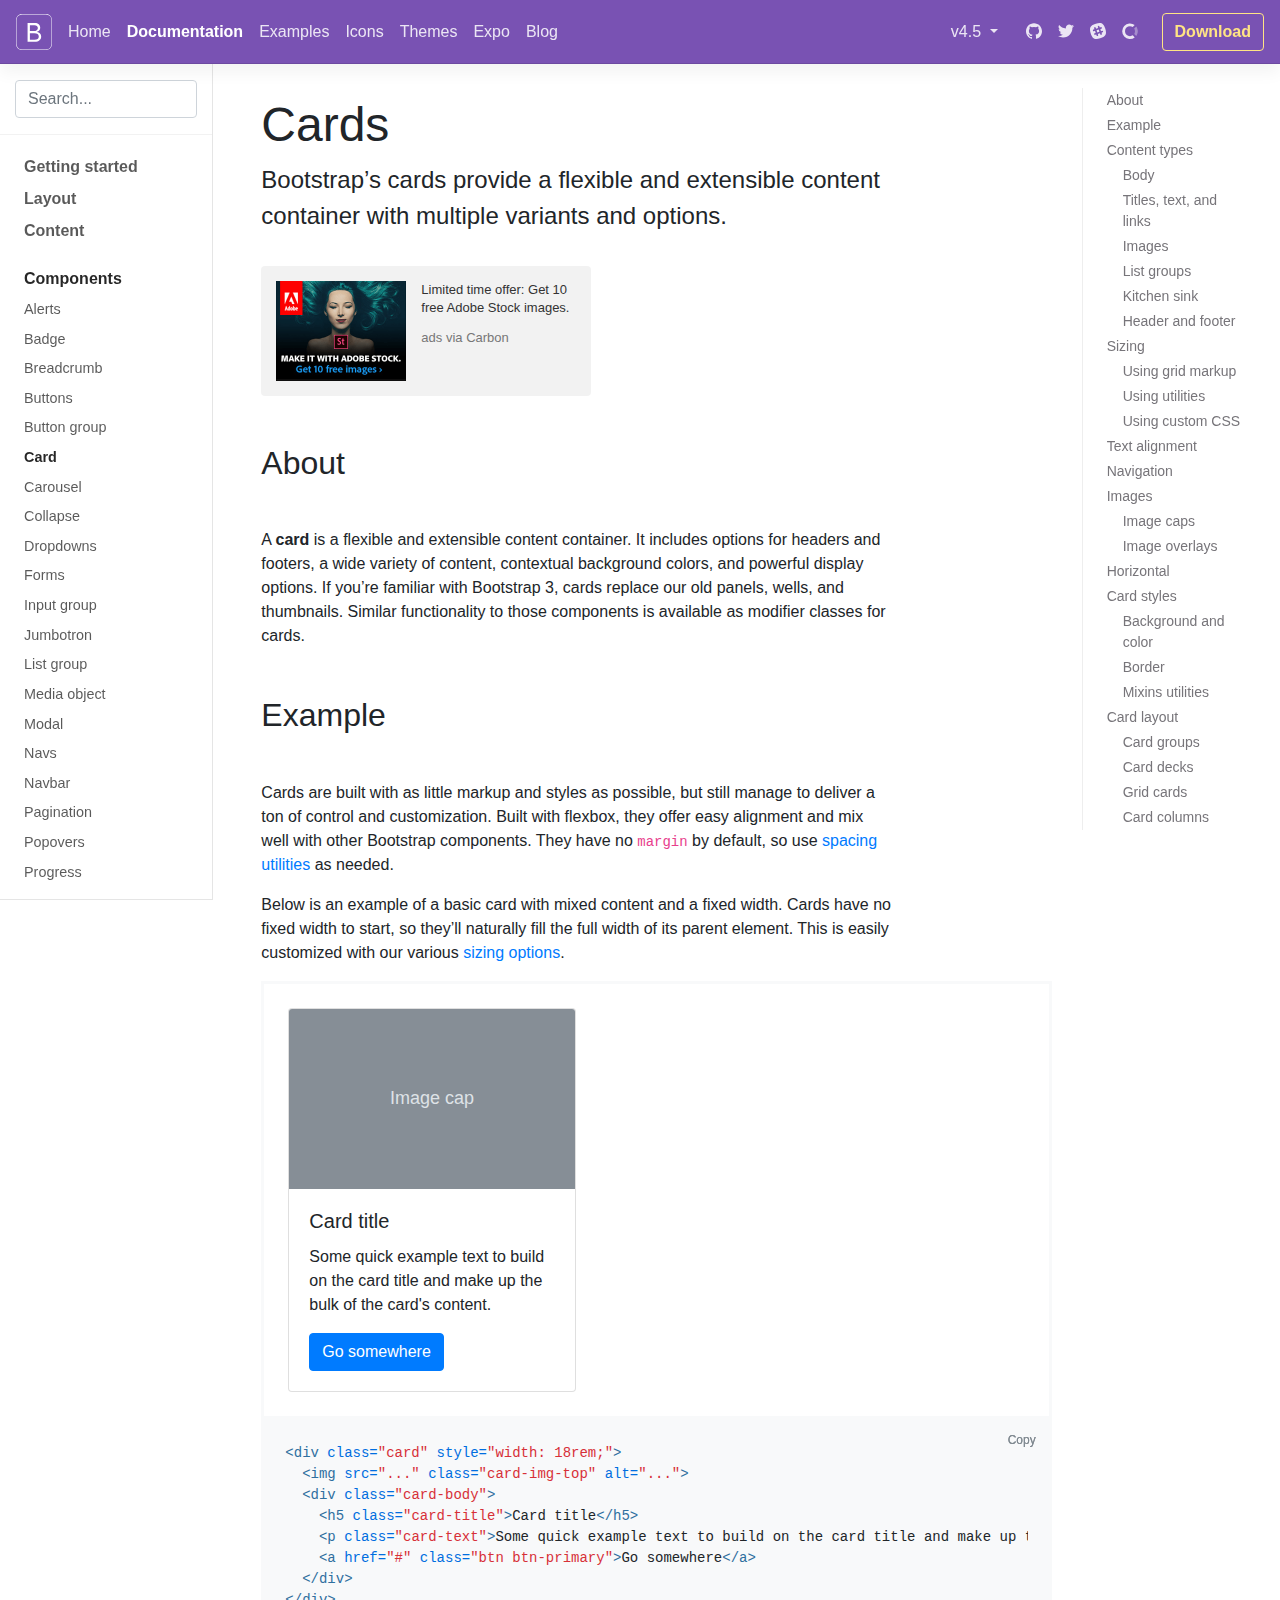
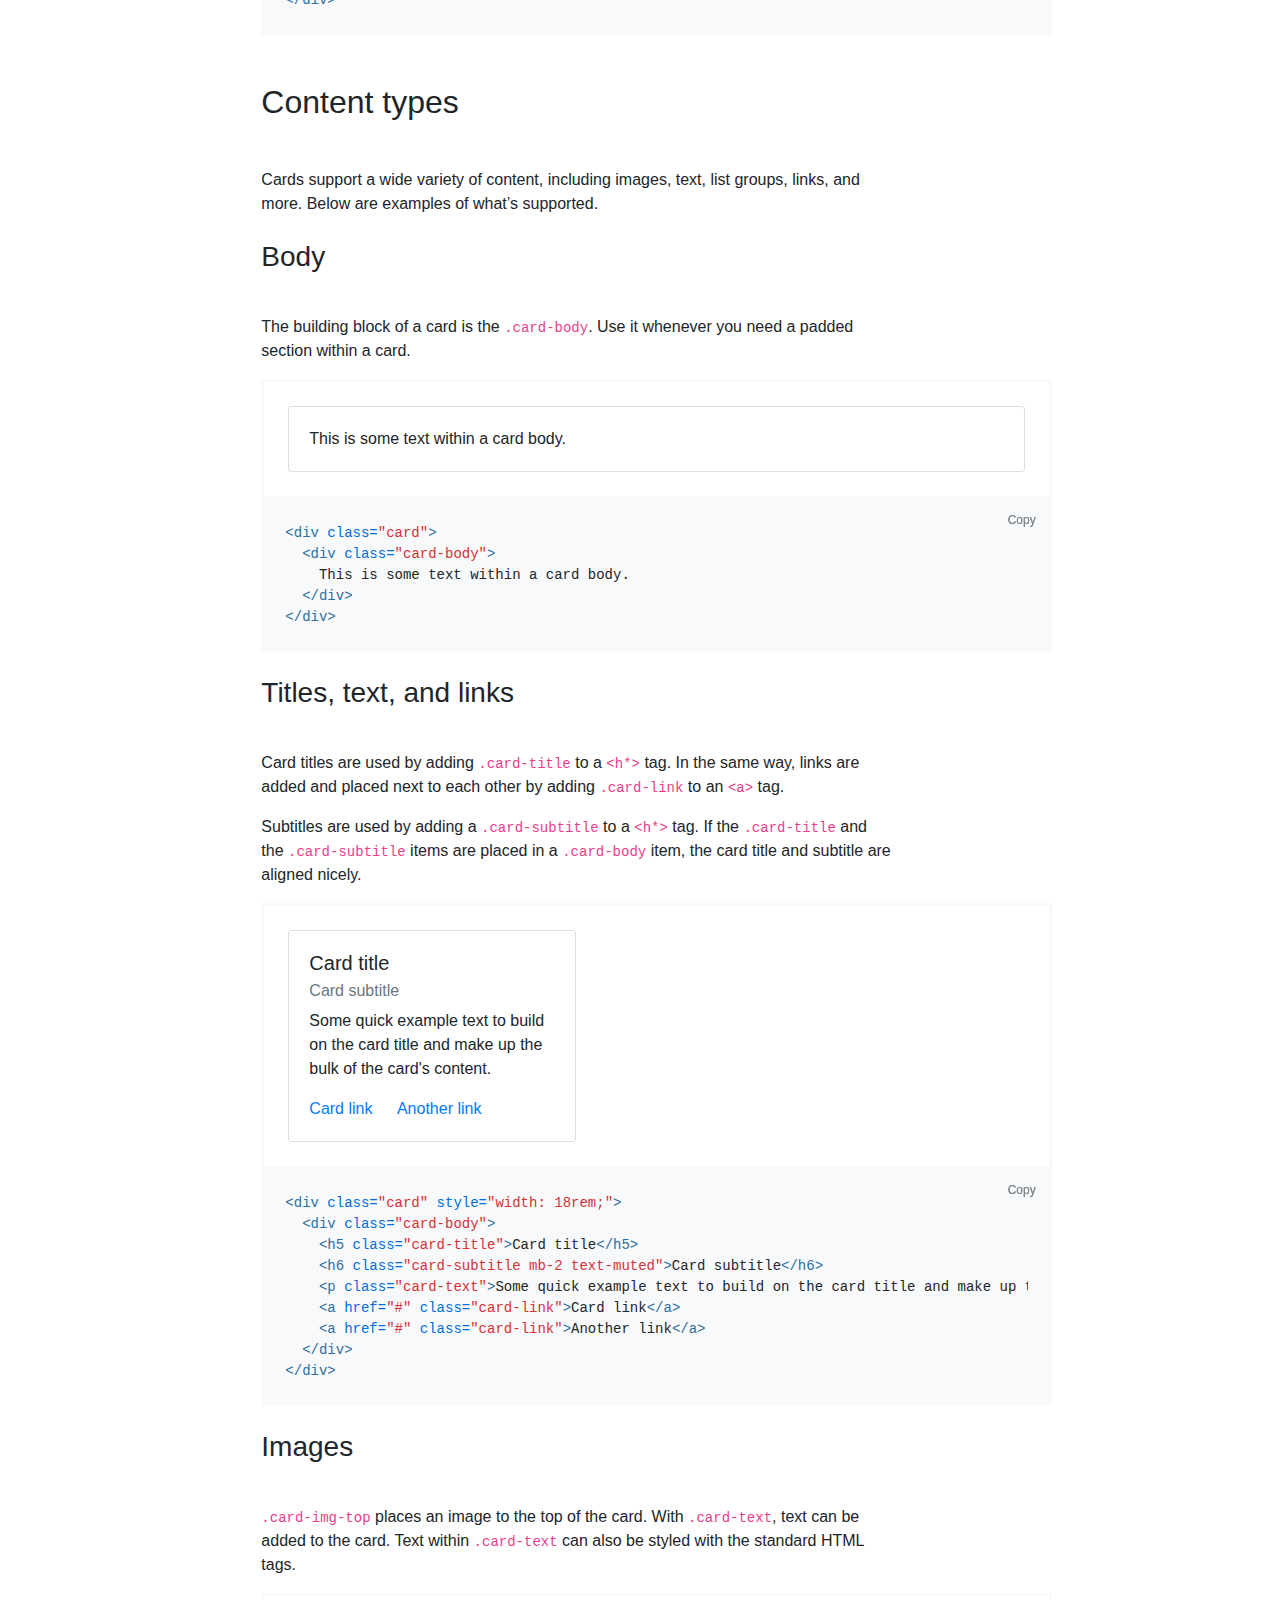
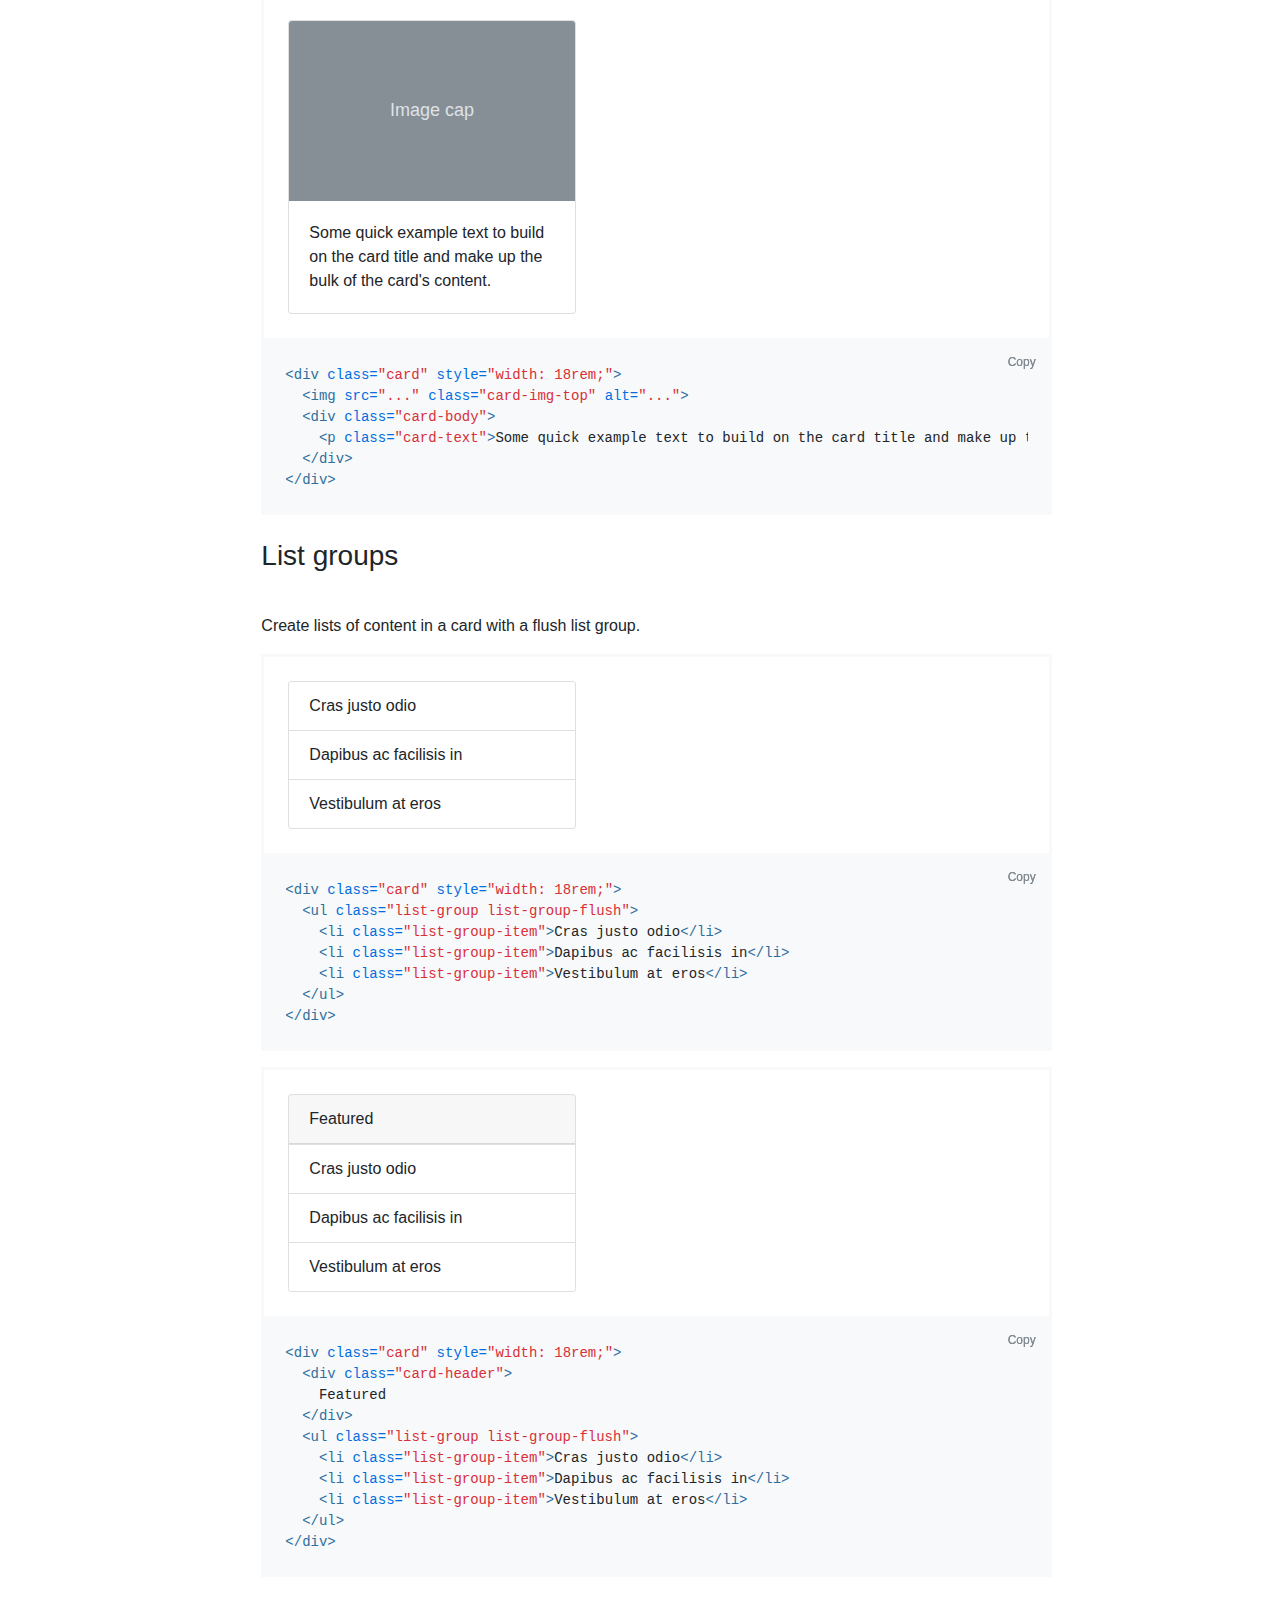
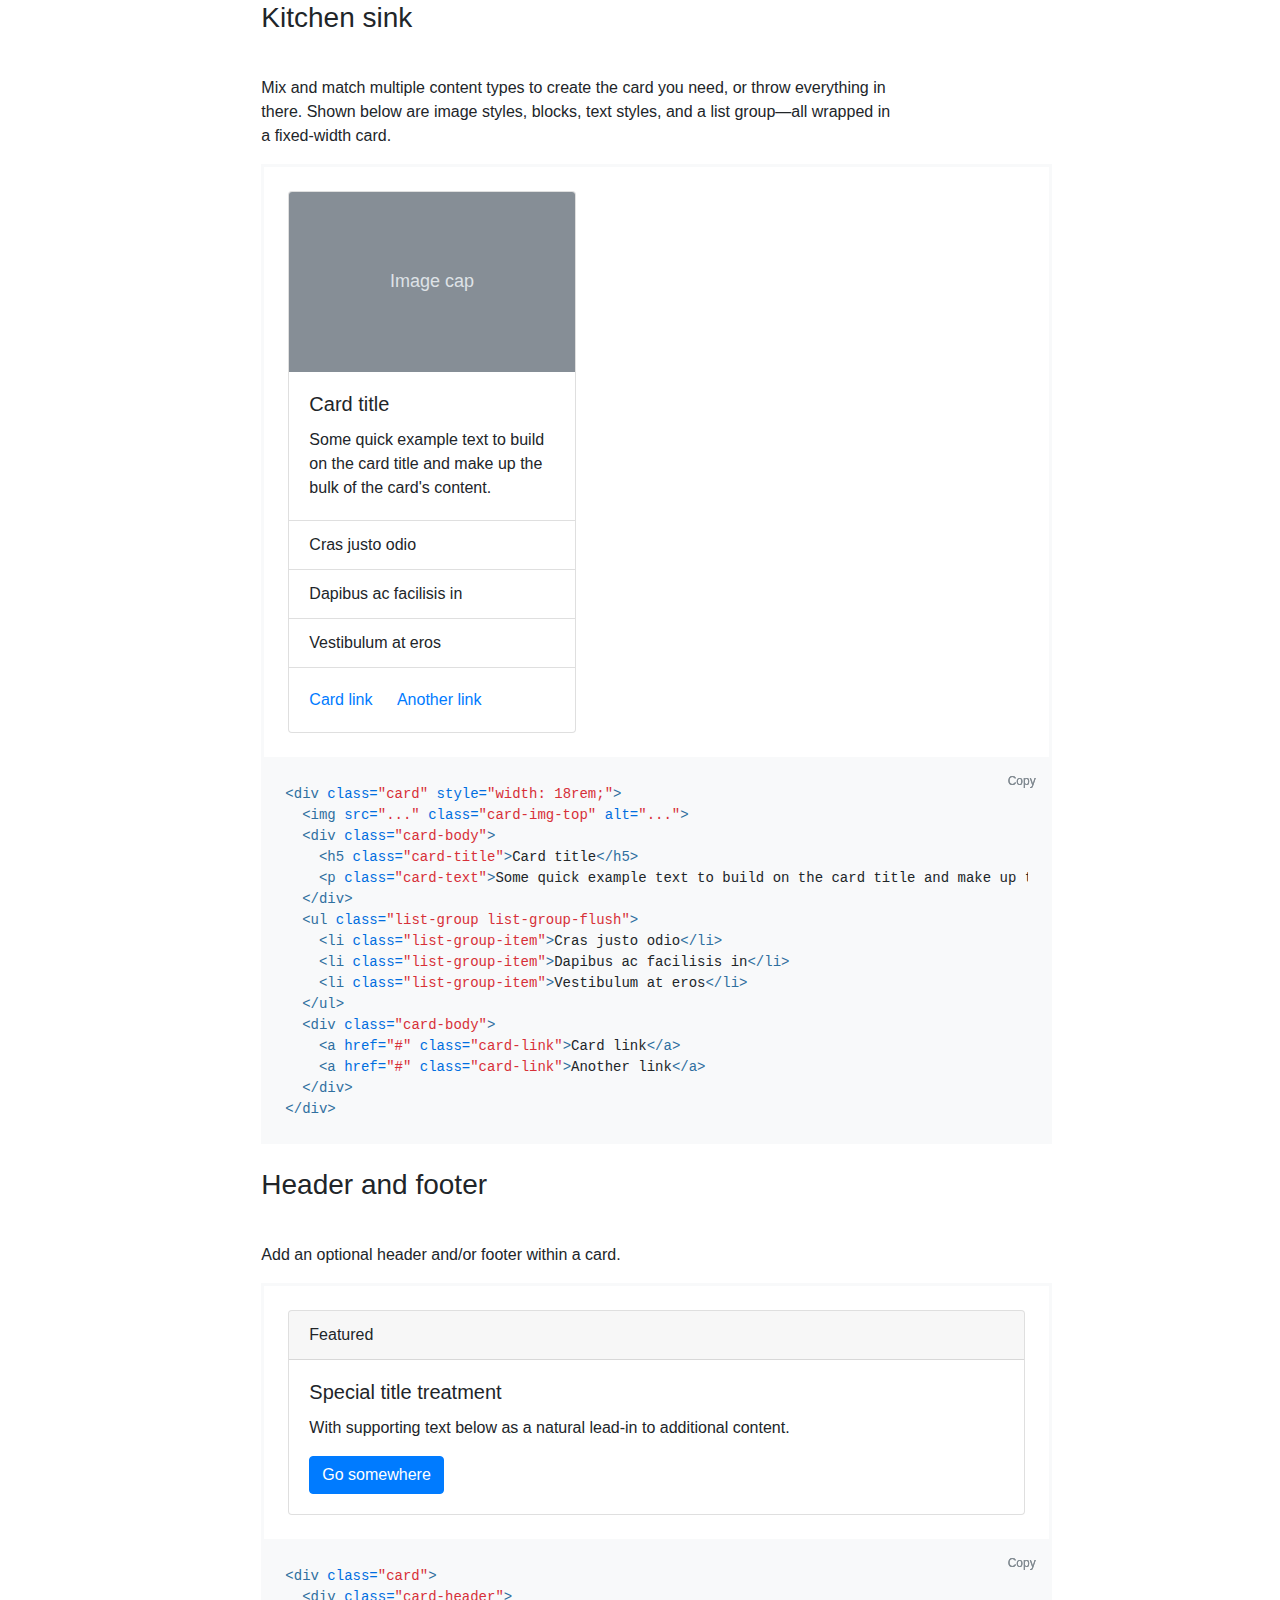
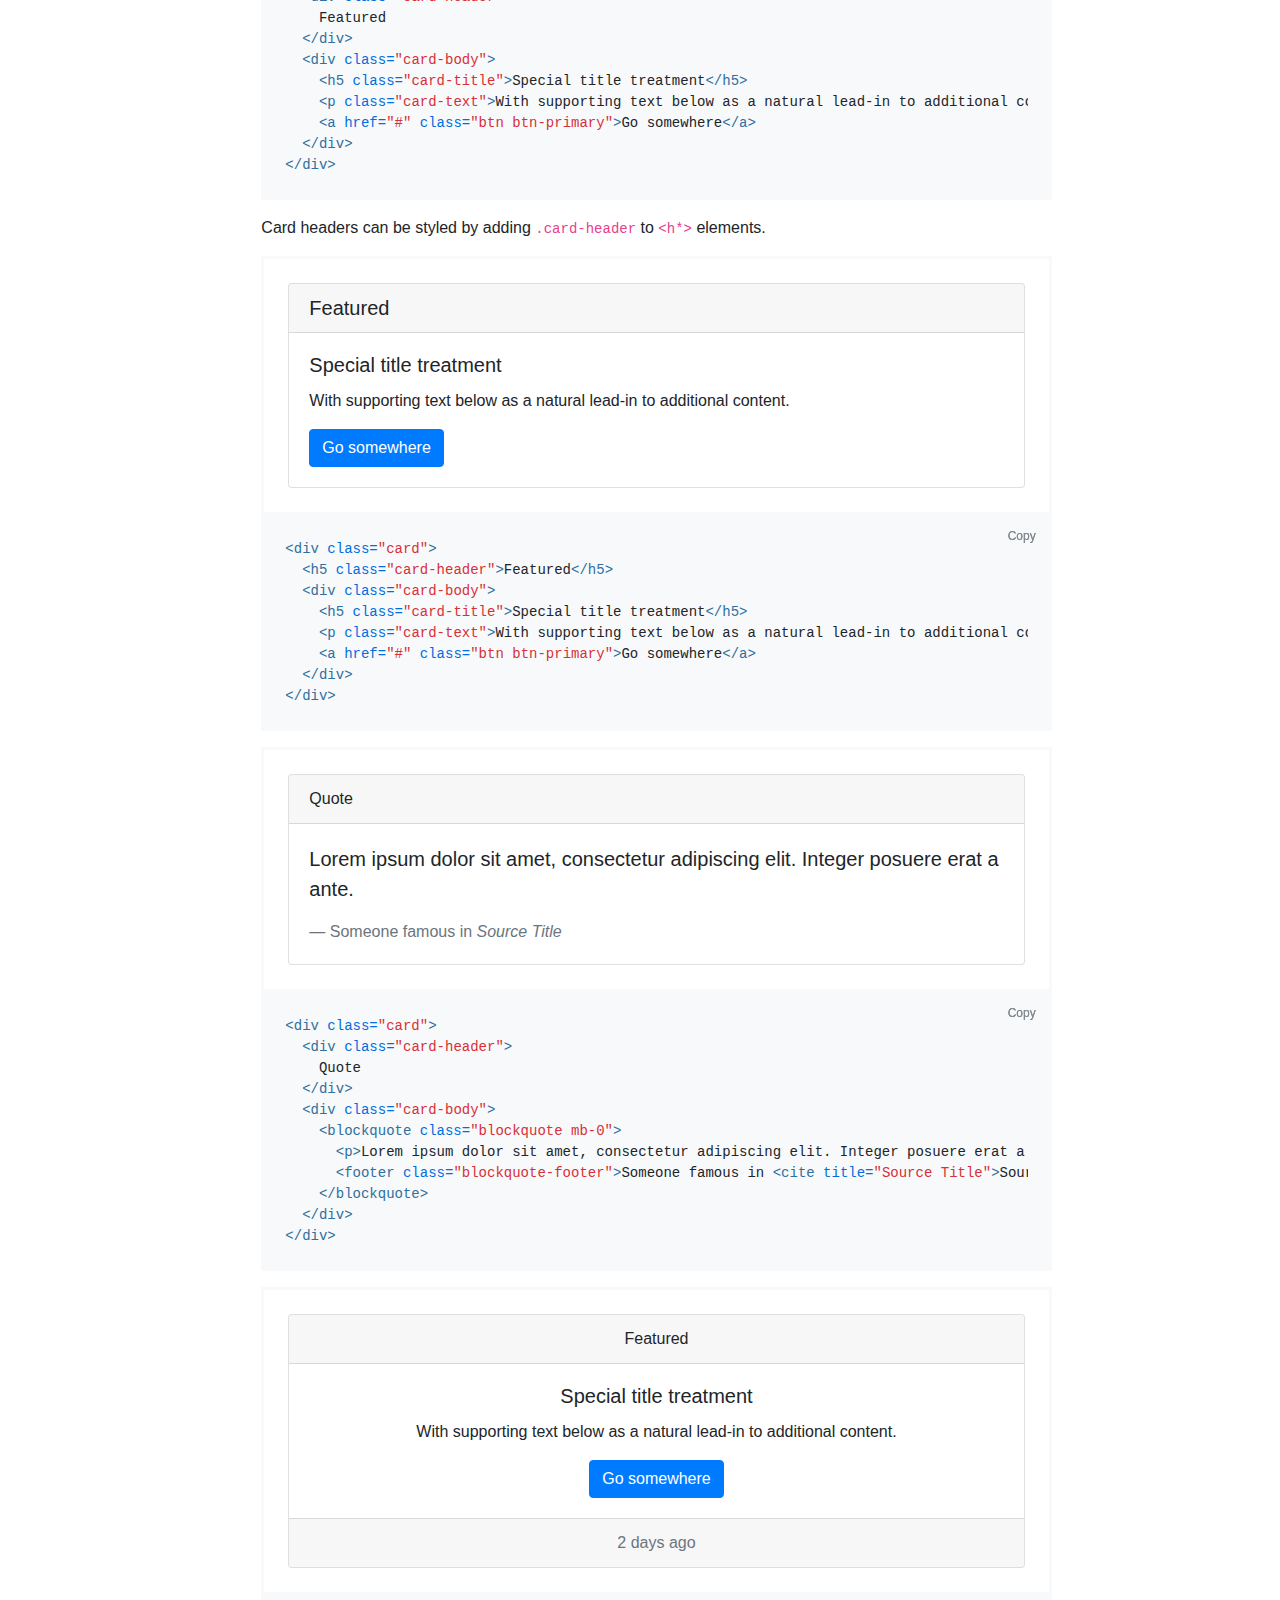
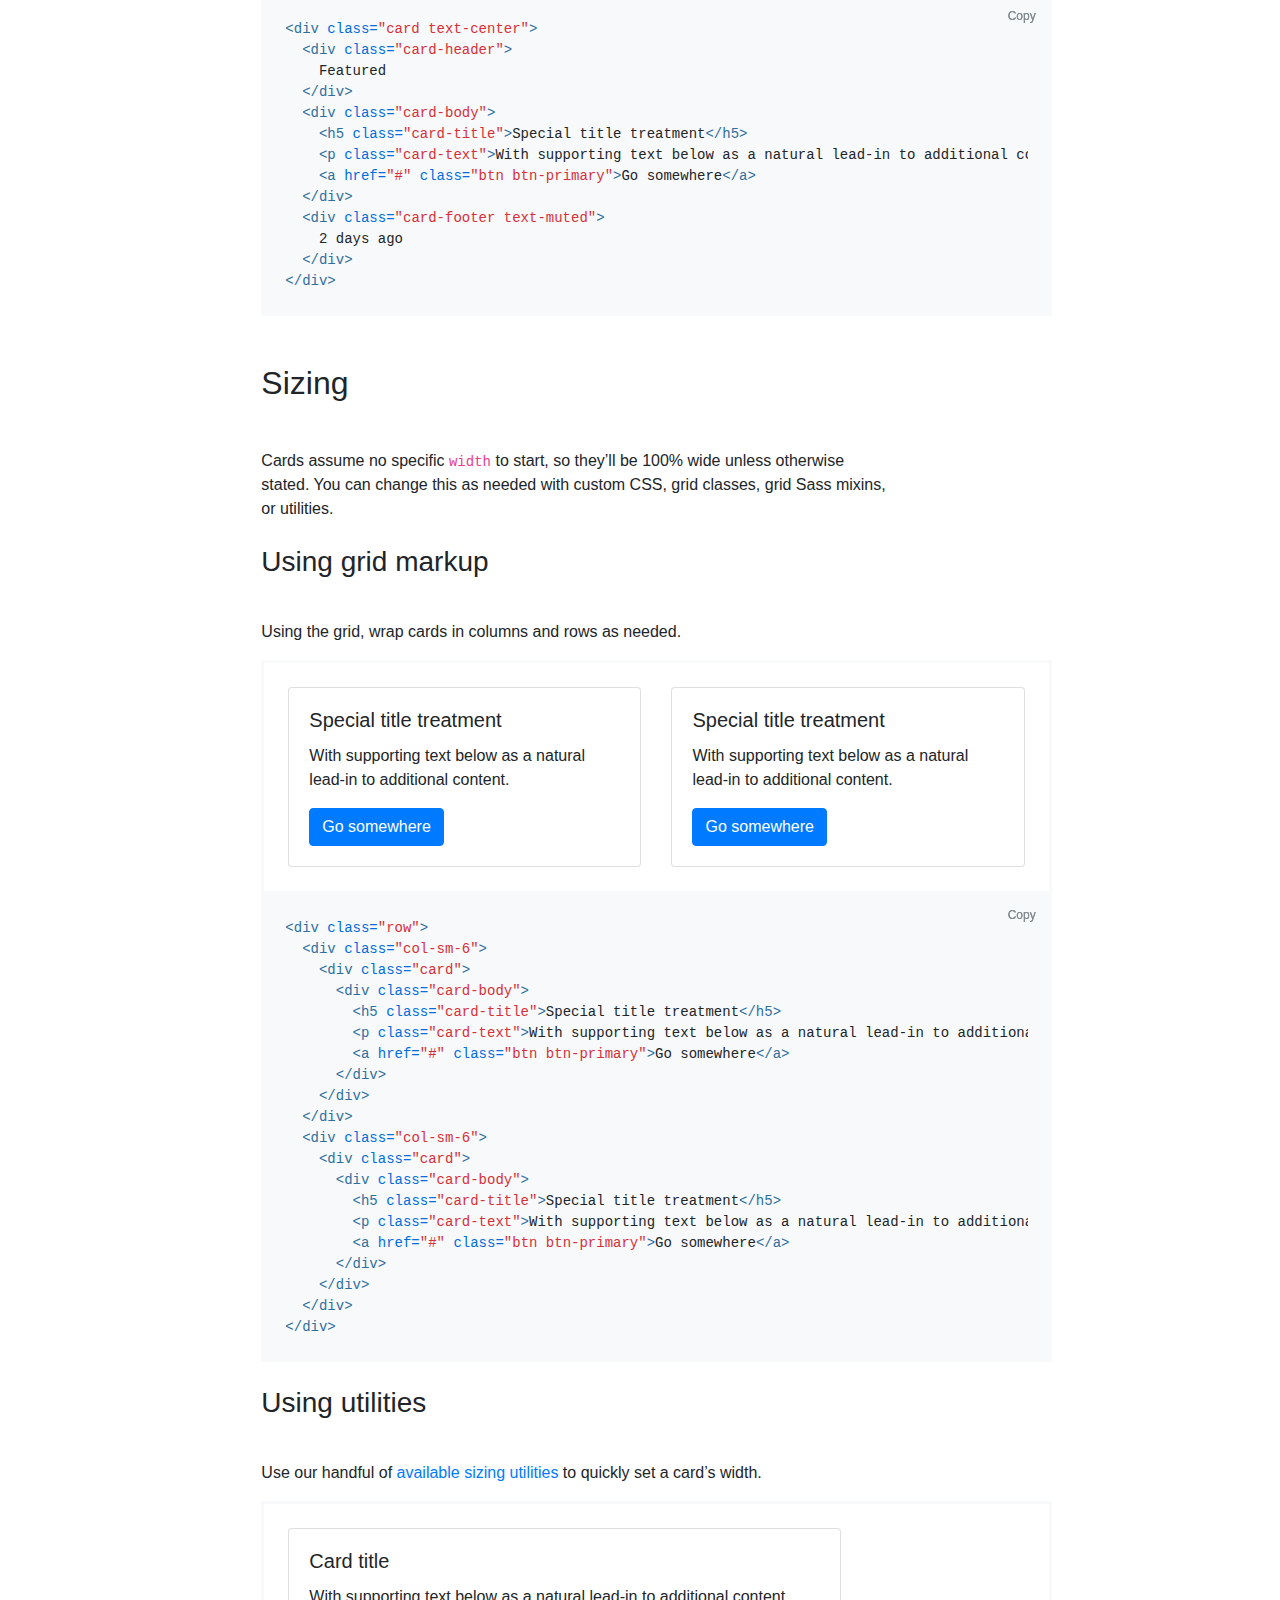
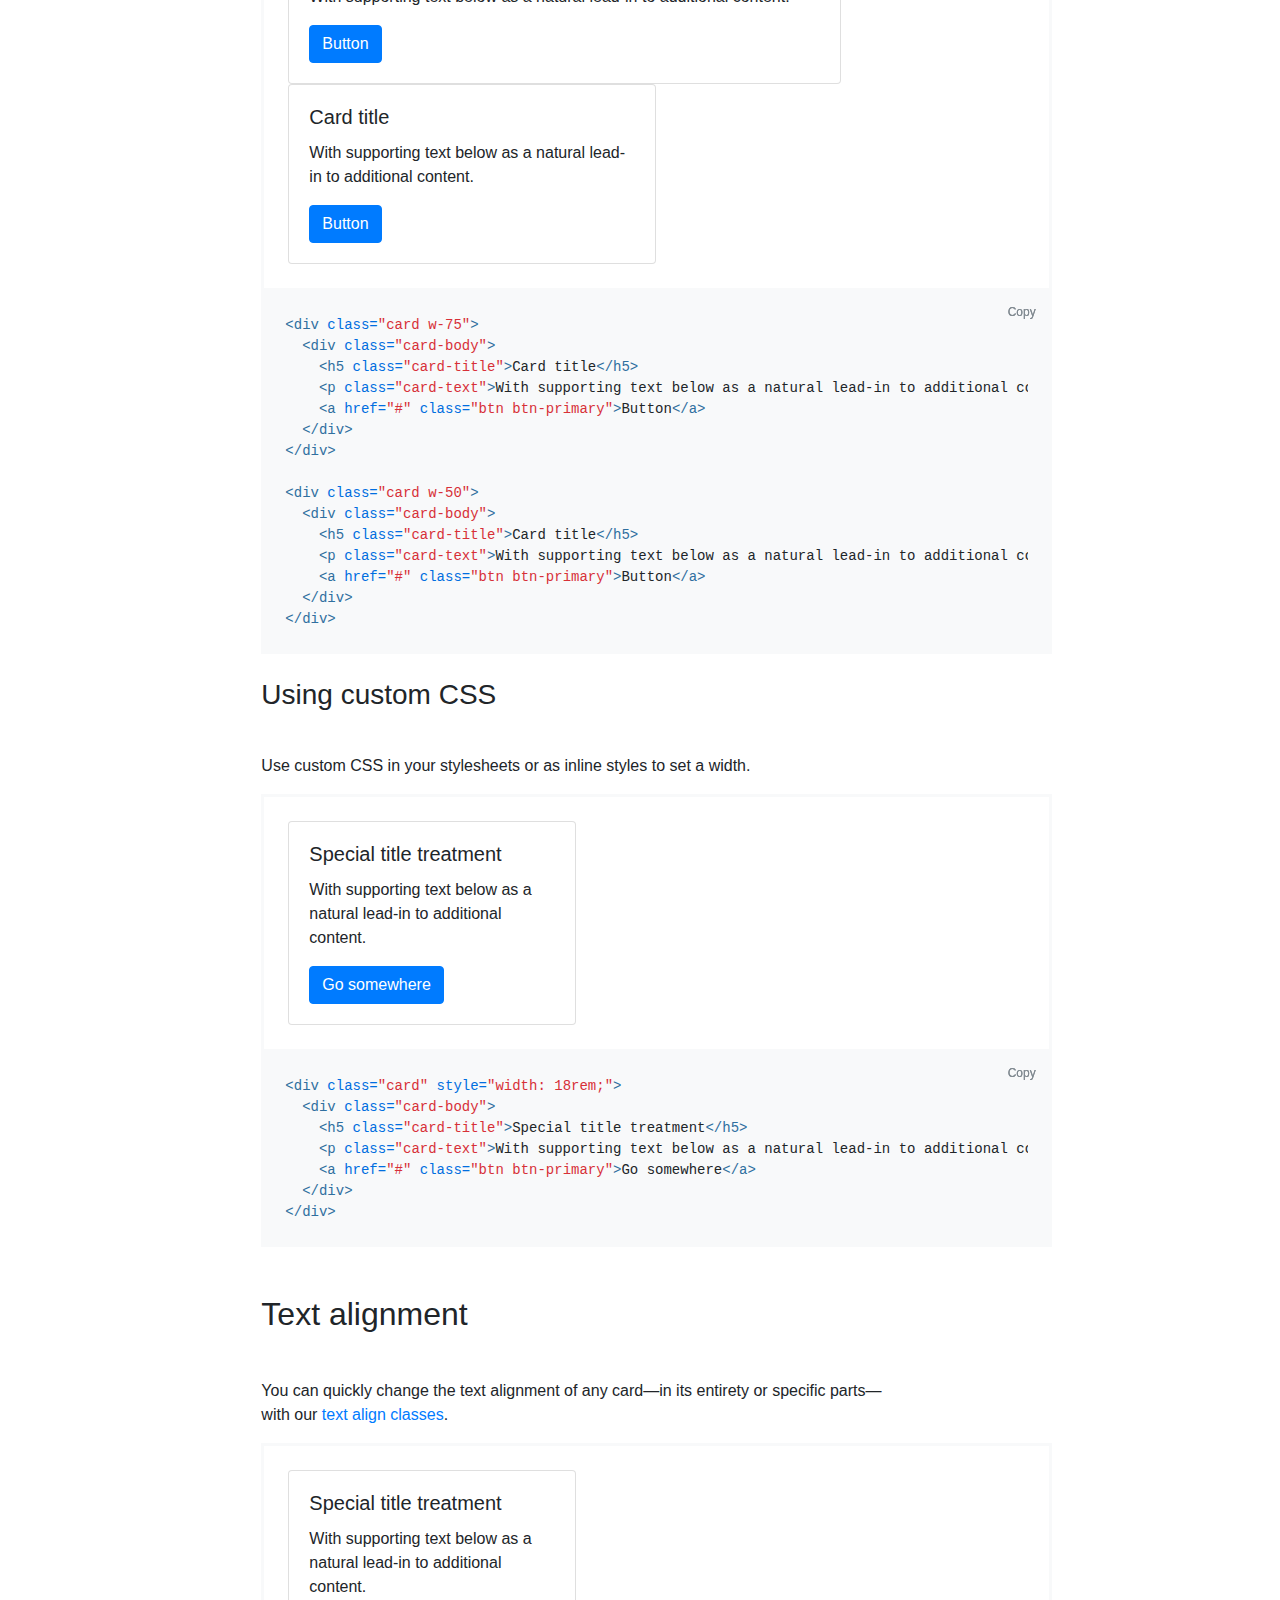
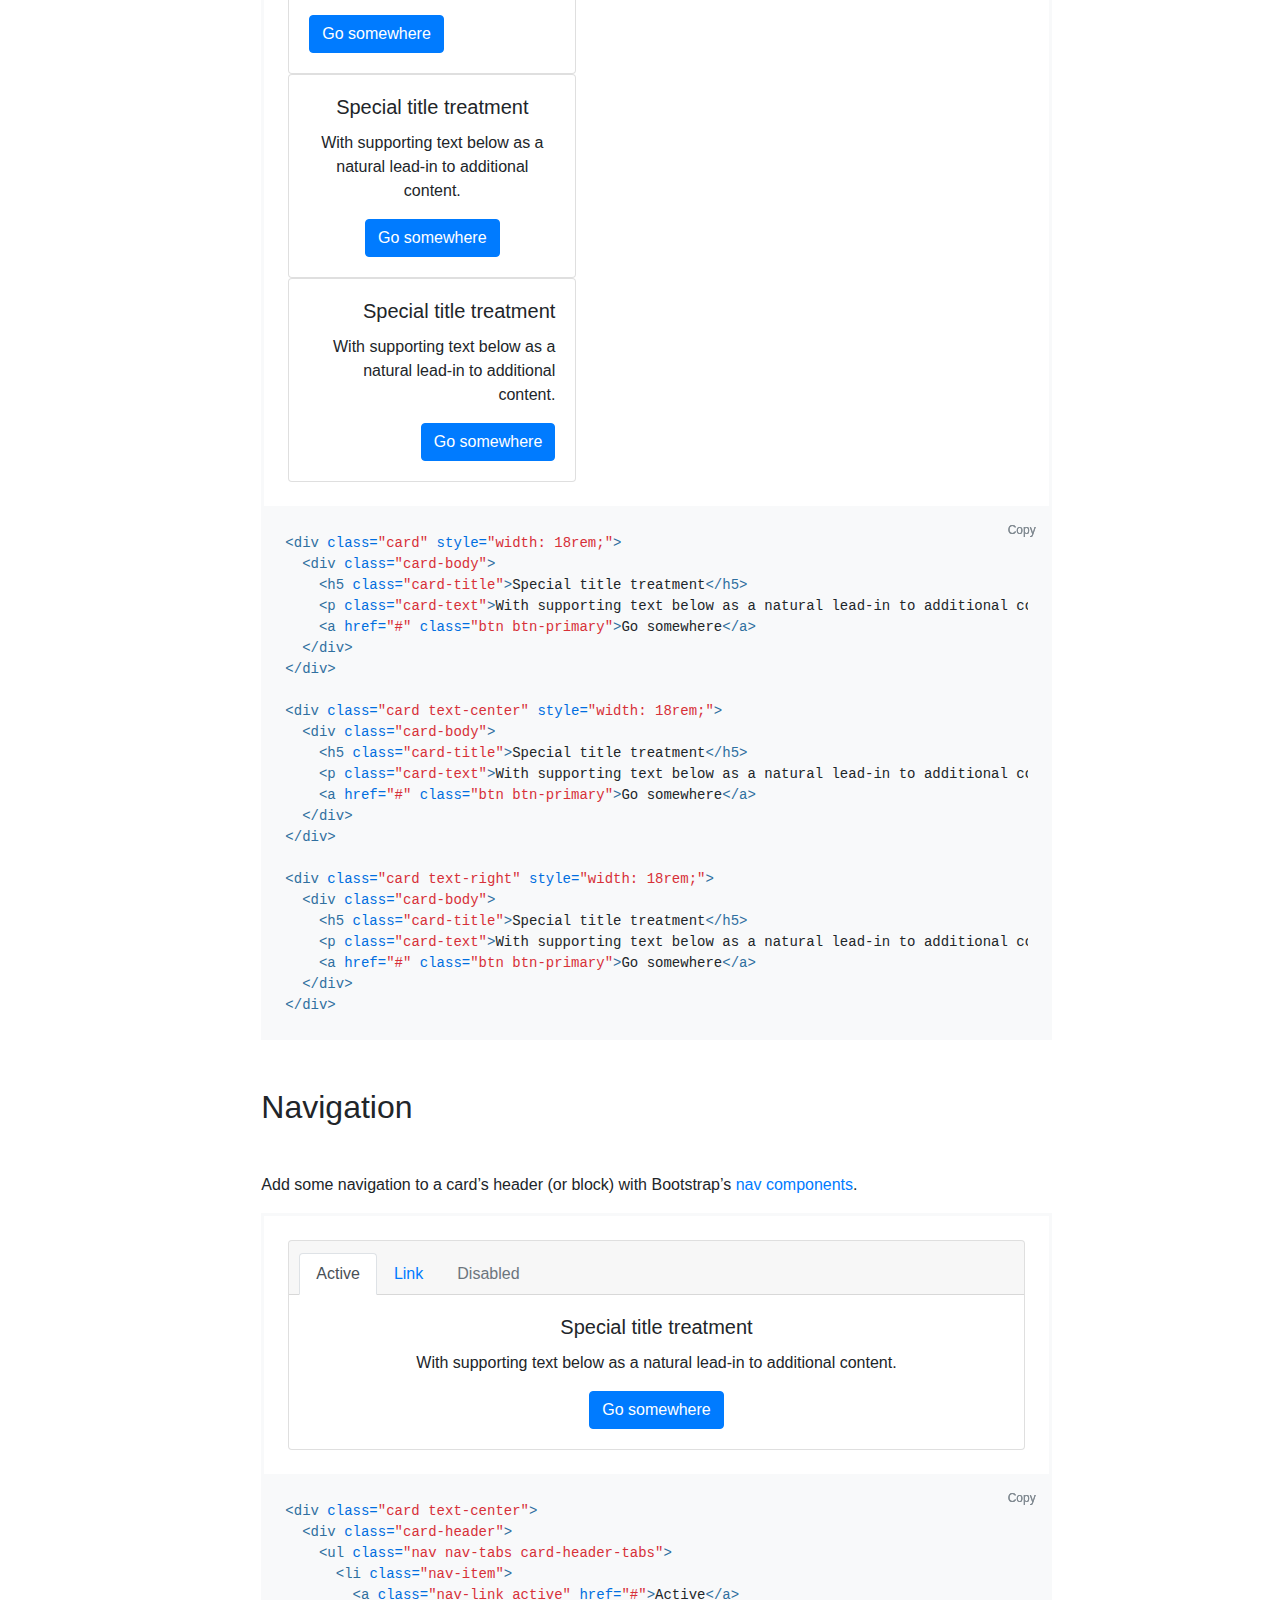
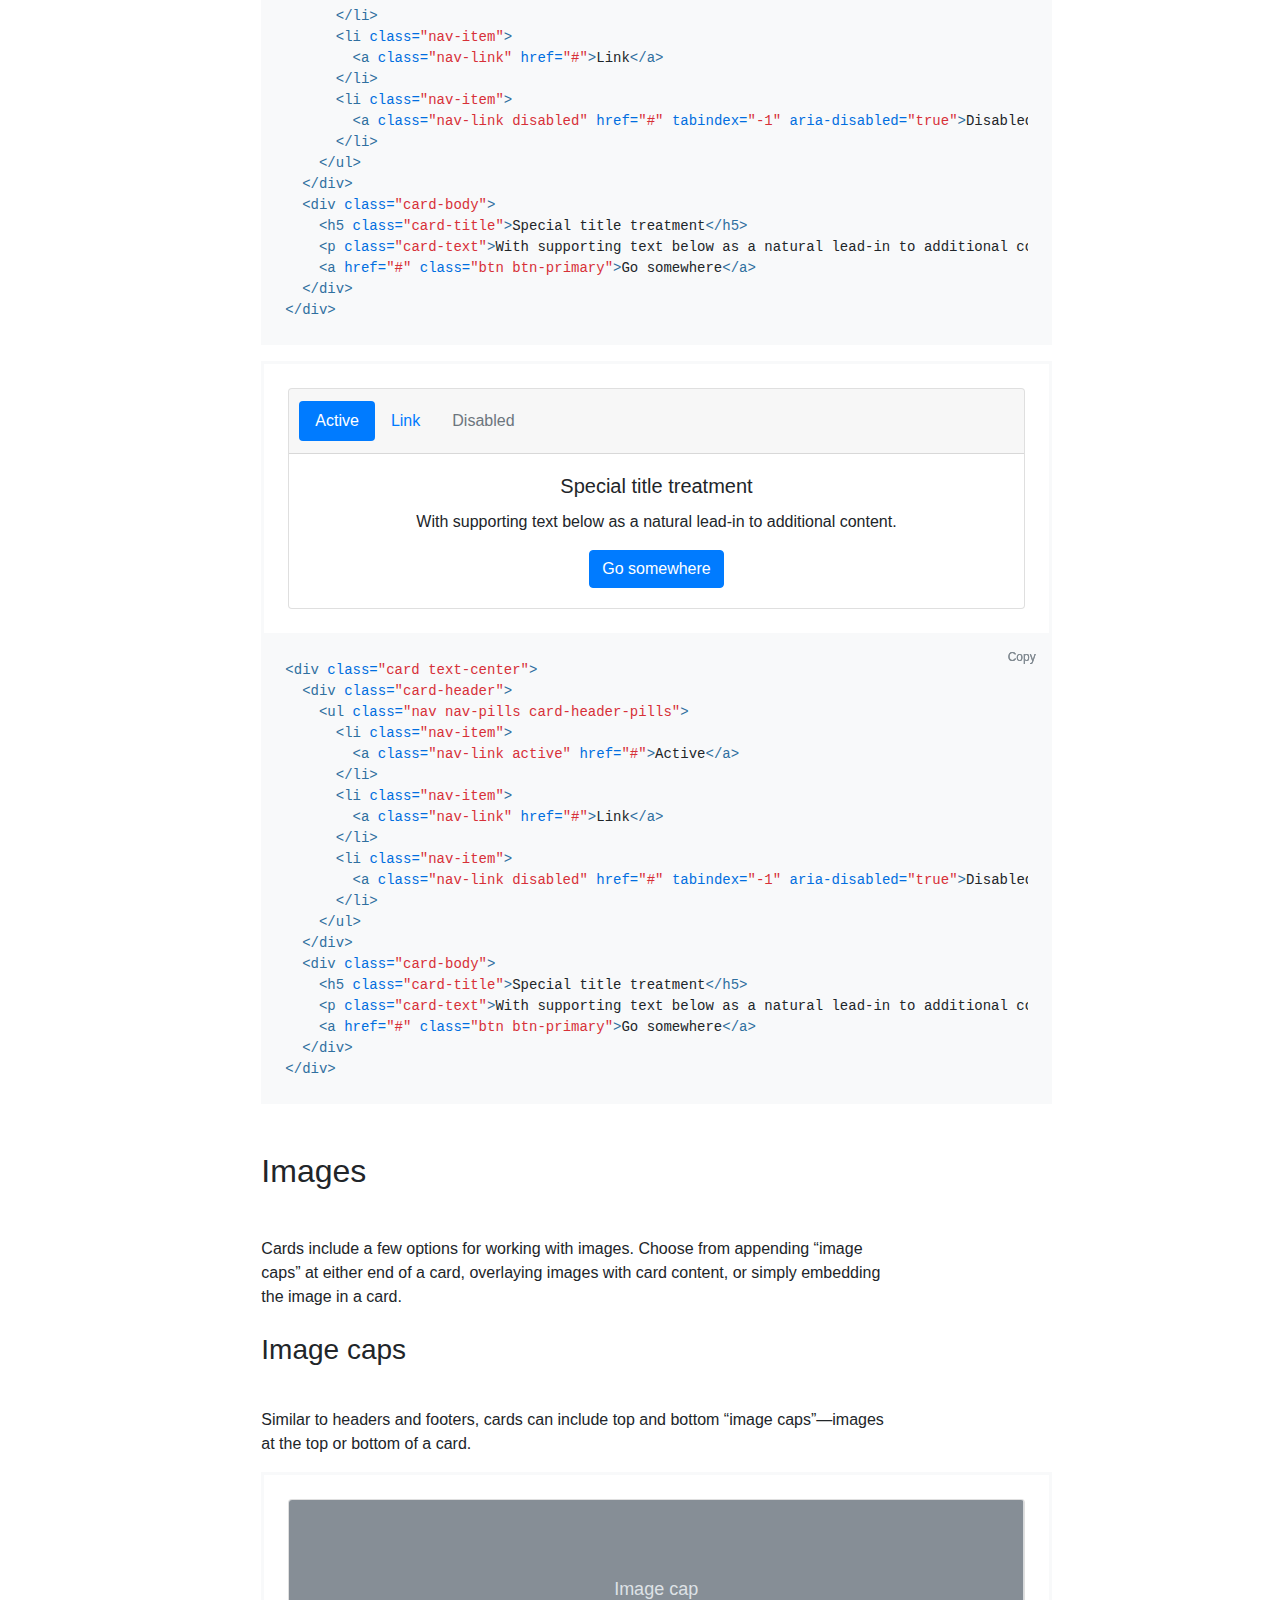
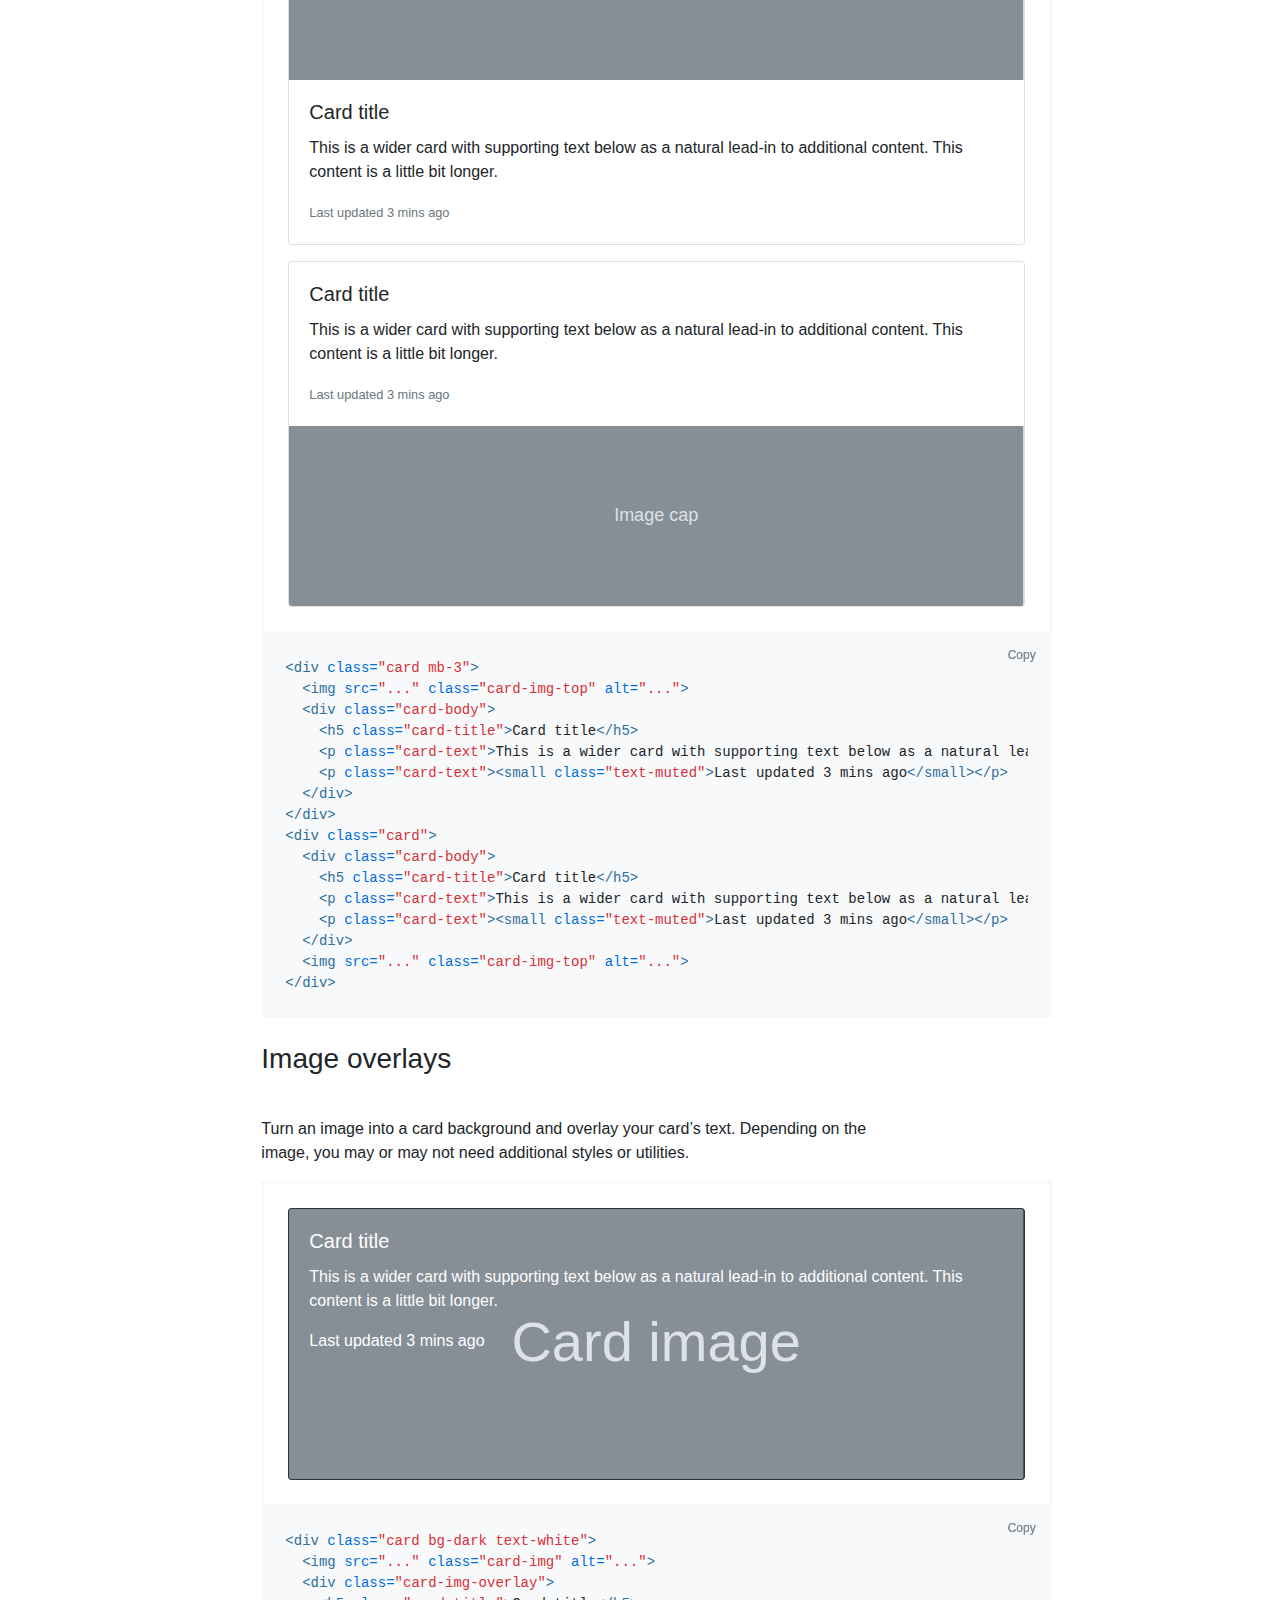
<file: auctions/images/Card.html>
<!DOCTYPE html>
<!-- saved from url=(0050)https://getbootstrap.com/docs/4.5/components/card/ -->
<html lang="en"><head><meta http-equiv="Content-Type" content="text/html; charset=UTF-8">
    
<meta name="viewport" content="width=device-width, initial-scale=1, shrink-to-fit=no">
<meta name="description" content="Bootstrap’s cards provide a flexible and extensible content container with multiple variants and options.">
<meta name="author" content="Mark Otto, Jacob Thornton, and Bootstrap contributors">
<meta name="generator" content="Jekyll v4.0.1">

<meta name="docsearch:language" content="en">
<meta name="docsearch:version" content="4.5">

<title>Cards · Bootstrap v4.5</title>

<link rel="canonical" href="https://getbootstrap.com/docs/4.5/components/card/">

<!-- Bootstrap core CSS -->
<style class="anchorjs"></style><link href="./Card_files/bootstrap.min.css" rel="stylesheet" integrity="sha384-9aIt2nRpC12Uk9gS9baDl411NQApFmC26EwAOH8WgZl5MYYxFfc+NcPb1dKGj7Sk" crossorigin="anonymous">
<!-- Documentation extras -->

<link href="./Card_files/docsearch.min.css" rel="stylesheet">


<link href="./Card_files/docs.min.css" rel="stylesheet">

<!-- Favicons -->
<link rel="apple-touch-icon" href="https://getbootstrap.com/docs/4.5/assets/img/favicons/apple-touch-icon.png" sizes="180x180">
<link rel="icon" href="https://getbootstrap.com/docs/4.5/assets/img/favicons/favicon-32x32.png" sizes="32x32" type="image/png">
<link rel="icon" href="https://getbootstrap.com/docs/4.5/assets/img/favicons/favicon-16x16.png" sizes="16x16" type="image/png">
<link rel="manifest" href="https://getbootstrap.com/docs/4.5/assets/img/favicons/manifest.json">
<link rel="mask-icon" href="https://getbootstrap.com/docs/4.5/assets/img/favicons/safari-pinned-tab.svg" color="#563d7c">
<link rel="icon" href="https://getbootstrap.com/docs/4.5/assets/img/favicons/favicon.ico">
<meta name="msapplication-config" content="/docs/4.5/assets/img/favicons/browserconfig.xml">
<meta name="theme-color" content="#563d7c">

<!-- Twitter -->
<meta name="twitter:card" content="summary">
<meta name="twitter:site" content="@getbootstrap">
<meta name="twitter:creator" content="@getbootstrap">
<meta name="twitter:title" content="Cards">
<meta name="twitter:description" content="Bootstrap’s cards provide a flexible and extensible content container with multiple variants and options.">
<meta name="twitter:image" content="https://getbootstrap.com/docs/4.5/assets/brand/bootstrap-social-logo.png">

<!-- Facebook -->
<meta property="og:url" content="https://getbootstrap.com/docs/4.5/components/card/">
<meta property="og:title" content="Cards">
<meta property="og:description" content="Bootstrap’s cards provide a flexible and extensible content container with multiple variants and options.">
<meta property="og:type" content="website">
<meta property="og:image" content="https://getbootstrap.com/docs/4.5/assets/brand/bootstrap-social.png">
<meta property="og:image:type" content="image/png">
<meta property="og:image:width" content="1200">
<meta property="og:image:height" content="630">

<script>
  window.ga=window.ga||function(){(ga.q=ga.q||[]).push(arguments)};ga.l=+new Date;
  ga('create', 'UA-146052-10', 'getbootstrap.com');
  ga('set', 'anonymizeIp', true);
  ga('send', 'pageview');
</script>
<script async="" src="./Card_files/analytics.js.download"></script>


  <script id="_carbonads_projs" type="text/javascript" src="./Card_files/CKYIKKJL.json"></script></head>
  <body data-gr-c-s-loaded="true">
    <a class="skippy sr-only sr-only-focusable" href="https://getbootstrap.com/docs/4.5/components/card/#content">
  <span class="skippy-text">Skip to main content</span>
</a>


    <header class="navbar navbar-expand navbar-dark flex-column flex-md-row bd-navbar">
  <a class="navbar-brand mr-0 mr-md-2" href="https://getbootstrap.com/" aria-label="Bootstrap"><svg xmlns="http://www.w3.org/2000/svg" width="36" height="36" class="d-block" viewBox="0 0 612 612" role="img" focusable="false"><title>Bootstrap</title><path fill="currentColor" d="M510 8a94.3 94.3 0 0 1 94 94v408a94.3 94.3 0 0 1-94 94H102a94.3 94.3 0 0 1-94-94V102a94.3 94.3 0 0 1 94-94h408m0-8H102C45.9 0 0 45.9 0 102v408c0 56.1 45.9 102 102 102h408c56.1 0 102-45.9 102-102V102C612 45.9 566.1 0 510 0z"></path><path fill="currentColor" d="M196.77 471.5V154.43h124.15c54.27 0 91 31.64 91 79.1 0 33-24.17 63.72-54.71 69.21v1.76c43.07 5.49 70.75 35.82 70.75 78 0 55.81-40 89-107.45 89zm39.55-180.4h63.28c46.8 0 72.29-18.68 72.29-53 0-31.42-21.53-48.78-60-48.78h-75.57zm78.22 145.46c47.68 0 72.73-19.34 72.73-56s-25.93-55.37-76.46-55.37h-74.49v111.4z"></path></svg></a>

  <div class="navbar-nav-scroll">
    <ul class="navbar-nav bd-navbar-nav flex-row">
      <li class="nav-item">
        <a class="nav-link " href="https://getbootstrap.com/" onclick="ga(&#39;send&#39;, &#39;event&#39;, &#39;Navbar&#39;, &#39;Community links&#39;, &#39;Bootstrap&#39;);">Home</a>
      </li>
      <li class="nav-item">
        <a class="nav-link active" href="https://getbootstrap.com/docs/4.5/getting-started/introduction/" onclick="ga(&#39;send&#39;, &#39;event&#39;, &#39;Navbar&#39;, &#39;Community links&#39;, &#39;Docs&#39;);">Documentation</a>
      </li>
      <li class="nav-item">
        <a class="nav-link " href="https://getbootstrap.com/docs/4.5/examples/" onclick="ga(&#39;send&#39;, &#39;event&#39;, &#39;Navbar&#39;, &#39;Community links&#39;, &#39;Examples&#39;);">Examples</a>
      </li>
      <li class="nav-item">
        <a class="nav-link" href="https://icons.getbootstrap.com/" onclick="ga(&#39;send&#39;, &#39;event&#39;, &#39;Navbar&#39;, &#39;Community links&#39;, &#39;Icons&#39;);" target="_blank" rel="noopener">Icons</a>
      </li>
      <li class="nav-item">
        <a class="nav-link" href="https://themes.getbootstrap.com/" onclick="ga(&#39;send&#39;, &#39;event&#39;, &#39;Navbar&#39;, &#39;Community links&#39;, &#39;Themes&#39;);" target="_blank" rel="noopener">Themes</a>
      </li>
      <li class="nav-item">
        <a class="nav-link" href="https://expo.getbootstrap.com/" onclick="ga(&#39;send&#39;, &#39;event&#39;, &#39;Navbar&#39;, &#39;Community links&#39;, &#39;Expo&#39;);" target="_blank" rel="noopener">Expo</a>
      </li>
      <li class="nav-item">
        <a class="nav-link" href="https://blog.getbootstrap.com/" onclick="ga(&#39;send&#39;, &#39;event&#39;, &#39;Navbar&#39;, &#39;Community links&#39;, &#39;Blog&#39;);" target="_blank" rel="noopener">Blog</a>
      </li>
    </ul>
  </div>

  <ul class="navbar-nav ml-md-auto">
    <li class="nav-item dropdown">
      <a class="nav-item nav-link dropdown-toggle mr-md-2" href="https://getbootstrap.com/docs/4.5/components/card/#" id="bd-versions" data-toggle="dropdown" aria-haspopup="true" aria-expanded="false">
        v4.5
      </a>
      <div class="dropdown-menu dropdown-menu-md-right" aria-labelledby="bd-versions">
        <a class="dropdown-item active" href="https://getbootstrap.com/docs/4.5/">Latest (4.5.x)</a>
        <div class="dropdown-divider"></div>
        <a class="dropdown-item" href="https://getbootstrap.com/docs/3.4/">v3.4.1</a>
        <a class="dropdown-item" href="https://getbootstrap.com/2.3.2/">v2.3.2</a>
        <div class="dropdown-divider"></div>
        <a class="dropdown-item" href="https://getbootstrap.com/docs/versions/">All versions</a>
      </div>
    </li>

    <li class="nav-item">
      <a class="nav-link pl-2 pr-1 mx-1 py-3 my-n2" href="https://github.com/twbs" target="_blank" rel="noopener" aria-label="GitHub"><svg xmlns="http://www.w3.org/2000/svg" class="navbar-nav-svg" viewBox="0 0 512 499.36" role="img" focusable="false"><title>GitHub</title><path fill="currentColor" fill-rule="evenodd" d="M256 0C114.64 0 0 114.61 0 256c0 113.09 73.34 209 175.08 242.9 12.8 2.35 17.47-5.56 17.47-12.34 0-6.08-.22-22.18-.35-43.54-71.2 15.49-86.2-34.34-86.2-34.34-11.64-29.57-28.42-37.45-28.42-37.45-23.27-15.84 1.73-15.55 1.73-15.55 25.69 1.81 39.21 26.38 39.21 26.38 22.84 39.12 59.92 27.82 74.5 21.27 2.33-16.54 8.94-27.82 16.25-34.22-56.84-6.43-116.6-28.43-116.6-126.49 0-27.95 10-50.8 26.35-68.69-2.63-6.48-11.42-32.5 2.51-67.75 0 0 21.49-6.88 70.4 26.24a242.65 242.65 0 0 1 128.18 0c48.87-33.13 70.33-26.24 70.33-26.24 14 35.25 5.18 61.27 2.55 67.75 16.41 17.9 26.31 40.75 26.31 68.69 0 98.35-59.85 120-116.88 126.32 9.19 7.9 17.38 23.53 17.38 47.41 0 34.22-.31 61.83-.31 70.23 0 6.85 4.61 14.81 17.6 12.31C438.72 464.97 512 369.08 512 256.02 512 114.62 397.37 0 256 0z"></path></svg></a>
    </li>
    <li class="nav-item">
      <a class="nav-link px-1 mx-1 py-3 my-n2" href="https://twitter.com/getbootstrap" target="_blank" rel="noopener" aria-label="Twitter"><svg xmlns="http://www.w3.org/2000/svg" class="navbar-nav-svg" viewBox="0 0 512 416.32" role="img" focusable="false"><title>Twitter</title><path fill="currentColor" d="M160.83 416.32c193.2 0 298.92-160.22 298.92-298.92 0-4.51 0-9-.2-13.52A214 214 0 0 0 512 49.38a212.93 212.93 0 0 1-60.44 16.6 105.7 105.7 0 0 0 46.3-58.19 209 209 0 0 1-66.79 25.37 105.09 105.09 0 0 0-181.73 71.91 116.12 116.12 0 0 0 2.66 24c-87.28-4.3-164.73-46.3-216.56-109.82A105.48 105.48 0 0 0 68 159.6a106.27 106.27 0 0 1-47.53-13.11v1.43a105.28 105.28 0 0 0 84.21 103.06 105.67 105.67 0 0 1-47.33 1.84 105.06 105.06 0 0 0 98.14 72.94A210.72 210.72 0 0 1 25 370.84a202.17 202.17 0 0 1-25-1.43 298.85 298.85 0 0 0 160.83 46.92"></path></svg></a>
    </li>
    <li class="nav-item">
      <a class="nav-link px-1 mx-1 py-3 my-n2" href="https://bootstrap-slack.herokuapp.com/" target="_blank" rel="noopener" aria-label="Slack"><svg xmlns="http://www.w3.org/2000/svg" class="navbar-nav-svg" viewBox="0 0 512 512" role="img" focusable="false"><title>Slack</title><path fill="currentColor" d="M210.787 234.832l68.31-22.883 22.1 65.977-68.309 22.882z"></path><path fill="currentColor" d="M490.54 185.6C437.7 9.59 361.6-31.34 185.6 21.46S-31.3 150.4 21.46 326.4 150.4 543.3 326.4 490.54 543.34 361.6 490.54 185.6zM401.7 299.8l-33.15 11.05 11.46 34.38c4.5 13.92-2.87 29.06-16.78 33.56-2.87.82-6.14 1.64-9 1.23a27.32 27.32 0 0 1-24.56-18l-11.46-34.38-68.36 22.92 11.46 34.38c4.5 13.92-2.87 29.06-16.78 33.56-2.87.82-6.14 1.64-9 1.23a27.32 27.32 0 0 1-24.56-18l-11.46-34.43-33.15 11.05c-2.87.82-6.14 1.64-9 1.23a27.32 27.32 0 0 1-24.56-18c-4.5-13.92 2.87-29.06 16.78-33.56l33.12-11.03-22.1-65.9-33.15 11.05c-2.87.82-6.14 1.64-9 1.23a27.32 27.32 0 0 1-24.56-18c-4.48-13.93 2.89-29.07 16.81-33.58l33.15-11.05-11.46-34.38c-4.5-13.92 2.87-29.06 16.78-33.56s29.06 2.87 33.56 16.78l11.46 34.38 68.36-22.92-11.46-34.38c-4.5-13.92 2.87-29.06 16.78-33.56s29.06 2.87 33.56 16.78l11.47 34.42 33.15-11.05c13.92-4.5 29.06 2.87 33.56 16.78s-2.87 29.06-16.78 33.56L329.7 194.6l22.1 65.9 33.15-11.05c13.92-4.5 29.06 2.87 33.56 16.78s-2.88 29.07-16.81 33.57z"></path></svg></a>
    </li>
    <li class="nav-item">
      <a class="nav-link px-1 mx-1 py-3 my-n2" href="https://opencollective.com/bootstrap/" target="_blank" rel="noopener" aria-label="Open Collective"><svg xmlns="http://www.w3.org/2000/svg" fill="currentColor" fill-rule="evenodd" class="navbar-nav-svg" viewBox="0 0 40 41" role="img" focusable="false"><title>Open Collective</title><path fill-opacity=".4" d="M32.8 21c0 2.4-.8 4.9-2 6.9l5.1 5.1c2.5-3.4 4.1-7.6 4.1-12 0-4.6-1.6-8.8-4-12.2L30.7 14c1.2 2 2 4.3 2 7z"></path><path d="M20 33.7a12.8 12.8 0 0 1 0-25.6c2.6 0 5 .7 7 2.1L32 5a20 20 0 1 0 .1 31.9l-5-5.2a13 13 0 0 1-7 2z"></path></svg></a>
    </li>
  </ul>

  <a class="btn btn-bd-download d-none d-lg-inline-block mb-3 mb-md-0 ml-md-3" href="https://getbootstrap.com/docs/4.5/getting-started/download/">Download</a>
</header>


    <div class="container-fluid">
      <div class="row flex-xl-nowrap">
        <div class="col-md-3 col-xl-2 bd-sidebar">
          <form role="search" class="bd-search d-flex align-items-center">
  <span class="algolia-autocomplete" style="position: relative; display: inline-block; direction: ltr;"><input type="search" class="form-control ds-input" id="search-input" placeholder="Search..." aria-label="Search for..." autocomplete="off" data-docs-version="4.5" spellcheck="false" role="combobox" aria-autocomplete="list" aria-expanded="false" aria-owns="algolia-autocomplete-listbox-0" dir="auto" style="position: relative; vertical-align: top;"><pre aria-hidden="true" style="position: absolute; visibility: hidden; white-space: pre; font-family: -apple-system, BlinkMacSystemFont, &quot;Segoe UI&quot;, Roboto, &quot;Helvetica Neue&quot;, Arial, &quot;Noto Sans&quot;, sans-serif, &quot;Apple Color Emoji&quot;, &quot;Segoe UI Emoji&quot;, &quot;Segoe UI Symbol&quot;, &quot;Noto Color Emoji&quot;; font-size: 16px; font-style: normal; font-variant: normal; font-weight: 400; word-spacing: 0px; letter-spacing: normal; text-indent: 0px; text-rendering: auto; text-transform: none;"></pre><span class="ds-dropdown-menu" role="listbox" id="algolia-autocomplete-listbox-0" style="position: absolute; top: 100%; z-index: 100; display: none; left: 0px; right: auto;"><div class="ds-dataset-1"></div></span></span>
  <button class="btn bd-search-docs-toggle d-md-none p-0 ml-3" type="button" data-toggle="collapse" data-target="#bd-docs-nav" aria-controls="bd-docs-nav" aria-expanded="false" aria-label="Toggle docs navigation"><svg xmlns="http://www.w3.org/2000/svg" width="30" height="30" viewBox="0 0 30 30" role="img" focusable="false"><title>Menu</title><path stroke="currentColor" stroke-linecap="round" stroke-miterlimit="10" stroke-width="2" d="M4 7h22M4 15h22M4 23h22"></path></svg></button>
</form>

<nav class="collapse bd-links" id="bd-docs-nav" aria-label="Main navigation"><div class="bd-toc-item">
      <a class="bd-toc-link" href="https://getbootstrap.com/docs/4.5/getting-started/introduction/">
        Getting started
      </a>

      <ul class="nav bd-sidenav"><li>
            <a href="https://getbootstrap.com/docs/4.5/getting-started/introduction/">
              Introduction
            </a>
          </li><li>
            <a href="https://getbootstrap.com/docs/4.5/getting-started/download/">
              Download
            </a>
          </li><li>
            <a href="https://getbootstrap.com/docs/4.5/getting-started/contents/">
              Contents
            </a>
          </li><li>
            <a href="https://getbootstrap.com/docs/4.5/getting-started/browsers-devices/">
              Browsers &amp; devices
            </a>
          </li><li>
            <a href="https://getbootstrap.com/docs/4.5/getting-started/javascript/">
              JavaScript
            </a>
          </li><li>
            <a href="https://getbootstrap.com/docs/4.5/getting-started/theming/">
              Theming
            </a>
          </li><li>
            <a href="https://getbootstrap.com/docs/4.5/getting-started/build-tools/">
              Build tools
            </a>
          </li><li>
            <a href="https://getbootstrap.com/docs/4.5/getting-started/webpack/">
              Webpack
            </a>
          </li><li>
            <a href="https://getbootstrap.com/docs/4.5/getting-started/accessibility/">
              Accessibility
            </a>
          </li></ul>
    </div><div class="bd-toc-item">
      <a class="bd-toc-link" href="https://getbootstrap.com/docs/4.5/layout/overview/">
        Layout
      </a>

      <ul class="nav bd-sidenav"><li>
            <a href="https://getbootstrap.com/docs/4.5/layout/overview/">
              Overview
            </a>
          </li><li>
            <a href="https://getbootstrap.com/docs/4.5/layout/grid/">
              Grid
            </a>
          </li><li>
            <a href="https://getbootstrap.com/docs/4.5/layout/utilities-for-layout/">
              Utilities for layout
            </a>
          </li></ul>
    </div><div class="bd-toc-item">
      <a class="bd-toc-link" href="https://getbootstrap.com/docs/4.5/content/reboot/">
        Content
      </a>

      <ul class="nav bd-sidenav"><li>
            <a href="https://getbootstrap.com/docs/4.5/content/reboot/">
              Reboot
            </a>
          </li><li>
            <a href="https://getbootstrap.com/docs/4.5/content/typography/">
              Typography
            </a>
          </li><li>
            <a href="https://getbootstrap.com/docs/4.5/content/code/">
              Code
            </a>
          </li><li>
            <a href="https://getbootstrap.com/docs/4.5/content/images/">
              Images
            </a>
          </li><li>
            <a href="https://getbootstrap.com/docs/4.5/content/tables/">
              Tables
            </a>
          </li><li>
            <a href="https://getbootstrap.com/docs/4.5/content/figures/">
              Figures
            </a>
          </li></ul>
    </div><div class="bd-toc-item active">
      <a class="bd-toc-link" href="https://getbootstrap.com/docs/4.5/components/alerts/">
        Components
      </a>

      <ul class="nav bd-sidenav"><li>
            <a href="https://getbootstrap.com/docs/4.5/components/alerts/">
              Alerts
            </a>
          </li><li>
            <a href="https://getbootstrap.com/docs/4.5/components/badge/">
              Badge
            </a>
          </li><li>
            <a href="https://getbootstrap.com/docs/4.5/components/breadcrumb/">
              Breadcrumb
            </a>
          </li><li>
            <a href="https://getbootstrap.com/docs/4.5/components/buttons/">
              Buttons
            </a>
          </li><li>
            <a href="https://getbootstrap.com/docs/4.5/components/button-group/">
              Button group
            </a>
          </li><li class="active bd-sidenav-active">
            <a href="https://getbootstrap.com/docs/4.5/components/card/">
              Card
            </a>
          </li><li>
            <a href="https://getbootstrap.com/docs/4.5/components/carousel/">
              Carousel
            </a>
          </li><li>
            <a href="https://getbootstrap.com/docs/4.5/components/collapse/">
              Collapse
            </a>
          </li><li>
            <a href="https://getbootstrap.com/docs/4.5/components/dropdowns/">
              Dropdowns
            </a>
          </li><li>
            <a href="https://getbootstrap.com/docs/4.5/components/forms/">
              Forms
            </a>
          </li><li>
            <a href="https://getbootstrap.com/docs/4.5/components/input-group/">
              Input group
            </a>
          </li><li>
            <a href="https://getbootstrap.com/docs/4.5/components/jumbotron/">
              Jumbotron
            </a>
          </li><li>
            <a href="https://getbootstrap.com/docs/4.5/components/list-group/">
              List group
            </a>
          </li><li>
            <a href="https://getbootstrap.com/docs/4.5/components/media-object/">
              Media object
            </a>
          </li><li>
            <a href="https://getbootstrap.com/docs/4.5/components/modal/">
              Modal
            </a>
          </li><li>
            <a href="https://getbootstrap.com/docs/4.5/components/navs/">
              Navs
            </a>
          </li><li>
            <a href="https://getbootstrap.com/docs/4.5/components/navbar/">
              Navbar
            </a>
          </li><li>
            <a href="https://getbootstrap.com/docs/4.5/components/pagination/">
              Pagination
            </a>
          </li><li>
            <a href="https://getbootstrap.com/docs/4.5/components/popovers/">
              Popovers
            </a>
          </li><li>
            <a href="https://getbootstrap.com/docs/4.5/components/progress/">
              Progress
            </a>
          </li><li>
            <a href="https://getbootstrap.com/docs/4.5/components/scrollspy/">
              Scrollspy
            </a>
          </li><li>
            <a href="https://getbootstrap.com/docs/4.5/components/spinners/">
              Spinners
            </a>
          </li><li>
            <a href="https://getbootstrap.com/docs/4.5/components/toasts/">
              Toasts
            </a>
          </li><li>
            <a href="https://getbootstrap.com/docs/4.5/components/tooltips/">
              Tooltips
            </a>
          </li></ul>
    </div><div class="bd-toc-item">
      <a class="bd-toc-link" href="https://getbootstrap.com/docs/4.5/utilities/borders/">
        Utilities
      </a>

      <ul class="nav bd-sidenav"><li>
            <a href="https://getbootstrap.com/docs/4.5/utilities/borders/">
              Borders
            </a>
          </li><li>
            <a href="https://getbootstrap.com/docs/4.5/utilities/clearfix/">
              Clearfix
            </a>
          </li><li>
            <a href="https://getbootstrap.com/docs/4.5/utilities/close-icon/">
              Close icon
            </a>
          </li><li>
            <a href="https://getbootstrap.com/docs/4.5/utilities/colors/">
              Colors
            </a>
          </li><li>
            <a href="https://getbootstrap.com/docs/4.5/utilities/display/">
              Display
            </a>
          </li><li>
            <a href="https://getbootstrap.com/docs/4.5/utilities/embed/">
              Embed
            </a>
          </li><li>
            <a href="https://getbootstrap.com/docs/4.5/utilities/flex/">
              Flex
            </a>
          </li><li>
            <a href="https://getbootstrap.com/docs/4.5/utilities/float/">
              Float
            </a>
          </li><li>
            <a href="https://getbootstrap.com/docs/4.5/utilities/image-replacement/">
              Image replacement
            </a>
          </li><li>
            <a href="https://getbootstrap.com/docs/4.5/utilities/interactions/">
              Interactions
            </a>
          </li><li>
            <a href="https://getbootstrap.com/docs/4.5/utilities/overflow/">
              Overflow
            </a>
          </li><li>
            <a href="https://getbootstrap.com/docs/4.5/utilities/position/">
              Position
            </a>
          </li><li>
            <a href="https://getbootstrap.com/docs/4.5/utilities/screen-readers/">
              Screen readers
            </a>
          </li><li>
            <a href="https://getbootstrap.com/docs/4.5/utilities/shadows/">
              Shadows
            </a>
          </li><li>
            <a href="https://getbootstrap.com/docs/4.5/utilities/sizing/">
              Sizing
            </a>
          </li><li>
            <a href="https://getbootstrap.com/docs/4.5/utilities/spacing/">
              Spacing
            </a>
          </li><li>
            <a href="https://getbootstrap.com/docs/4.5/utilities/stretched-link/">
              Stretched link
            </a>
          </li><li>
            <a href="https://getbootstrap.com/docs/4.5/utilities/text/">
              Text
            </a>
          </li><li>
            <a href="https://getbootstrap.com/docs/4.5/utilities/vertical-align/">
              Vertical align
            </a>
          </li><li>
            <a href="https://getbootstrap.com/docs/4.5/utilities/visibility/">
              Visibility
            </a>
          </li></ul>
    </div><div class="bd-toc-item">
      <a class="bd-toc-link" href="https://getbootstrap.com/docs/4.5/extend/approach/">
        Extend
      </a>

      <ul class="nav bd-sidenav"><li>
            <a href="https://getbootstrap.com/docs/4.5/extend/approach/">
              Approach
            </a>
          </li><li>
            <a href="https://getbootstrap.com/docs/4.5/extend/icons/">
              Icons
            </a>
          </li></ul>
    </div><div class="bd-toc-item">
      <a class="bd-toc-link" href="https://getbootstrap.com/docs/4.5/migration/">
        Migration
      </a>

      <ul class="nav bd-sidenav"></ul>
    </div><div class="bd-toc-item">
      <a class="bd-toc-link" href="https://getbootstrap.com/docs/4.5/about/overview/">
        About
      </a>

      <ul class="nav bd-sidenav"><li>
            <a href="https://getbootstrap.com/docs/4.5/about/overview/">
              Overview
            </a>
          </li><li>
            <a href="https://getbootstrap.com/docs/4.5/about/team/">
              Team
            </a>
          </li><li>
            <a href="https://getbootstrap.com/docs/4.5/about/brand/">
              Brand
            </a>
          </li><li>
            <a href="https://getbootstrap.com/docs/4.5/about/license/">
              License
            </a>
          </li><li>
            <a href="https://getbootstrap.com/docs/4.5/about/translations/">
              Translations
            </a>
          </li></ul>
    </div></nav>

        </div>

        
          <nav class="d-none d-xl-block col-xl-2 bd-toc" aria-label="Secondary navigation">
            <ul class="section-nav">
<li class="toc-entry toc-h2"><a href="https://getbootstrap.com/docs/4.5/components/card/#about">About</a></li>
<li class="toc-entry toc-h2"><a href="https://getbootstrap.com/docs/4.5/components/card/#example">Example</a></li>
<li class="toc-entry toc-h2"><a href="https://getbootstrap.com/docs/4.5/components/card/#content-types">Content types</a>
<ul>
<li class="toc-entry toc-h3"><a href="https://getbootstrap.com/docs/4.5/components/card/#body">Body</a></li>
<li class="toc-entry toc-h3"><a href="https://getbootstrap.com/docs/4.5/components/card/#titles-text-and-links">Titles, text, and links</a></li>
<li class="toc-entry toc-h3"><a href="https://getbootstrap.com/docs/4.5/components/card/#images">Images</a></li>
<li class="toc-entry toc-h3"><a href="https://getbootstrap.com/docs/4.5/components/card/#list-groups">List groups</a></li>
<li class="toc-entry toc-h3"><a href="https://getbootstrap.com/docs/4.5/components/card/#kitchen-sink">Kitchen sink</a></li>
<li class="toc-entry toc-h3"><a href="https://getbootstrap.com/docs/4.5/components/card/#header-and-footer">Header and footer</a></li>
</ul>
</li>
<li class="toc-entry toc-h2"><a href="https://getbootstrap.com/docs/4.5/components/card/#sizing">Sizing</a>
<ul>
<li class="toc-entry toc-h3"><a href="https://getbootstrap.com/docs/4.5/components/card/#using-grid-markup">Using grid markup</a></li>
<li class="toc-entry toc-h3"><a href="https://getbootstrap.com/docs/4.5/components/card/#using-utilities">Using utilities</a></li>
<li class="toc-entry toc-h3"><a href="https://getbootstrap.com/docs/4.5/components/card/#using-custom-css">Using custom CSS</a></li>
</ul>
</li>
<li class="toc-entry toc-h2"><a href="https://getbootstrap.com/docs/4.5/components/card/#text-alignment">Text alignment</a></li>
<li class="toc-entry toc-h2"><a href="https://getbootstrap.com/docs/4.5/components/card/#navigation">Navigation</a></li>
<li class="toc-entry toc-h2"><a href="https://getbootstrap.com/docs/4.5/components/card/#images-1">Images</a>
<ul>
<li class="toc-entry toc-h3"><a href="https://getbootstrap.com/docs/4.5/components/card/#image-caps">Image caps</a></li>
<li class="toc-entry toc-h3"><a href="https://getbootstrap.com/docs/4.5/components/card/#image-overlays">Image overlays</a></li>
</ul>
</li>
<li class="toc-entry toc-h2"><a href="https://getbootstrap.com/docs/4.5/components/card/#horizontal">Horizontal</a></li>
<li class="toc-entry toc-h2"><a href="https://getbootstrap.com/docs/4.5/components/card/#card-styles">Card styles</a>
<ul>
<li class="toc-entry toc-h3"><a href="https://getbootstrap.com/docs/4.5/components/card/#background-and-color">Background and color</a></li>
<li class="toc-entry toc-h3"><a href="https://getbootstrap.com/docs/4.5/components/card/#border">Border</a></li>
<li class="toc-entry toc-h3"><a href="https://getbootstrap.com/docs/4.5/components/card/#mixins-utilities">Mixins utilities</a></li>
</ul>
</li>
<li class="toc-entry toc-h2"><a href="https://getbootstrap.com/docs/4.5/components/card/#card-layout">Card layout</a>
<ul>
<li class="toc-entry toc-h3"><a href="https://getbootstrap.com/docs/4.5/components/card/#card-groups">Card groups</a></li>
<li class="toc-entry toc-h3"><a href="https://getbootstrap.com/docs/4.5/components/card/#card-decks">Card decks</a></li>
<li class="toc-entry toc-h3"><a href="https://getbootstrap.com/docs/4.5/components/card/#grid-cards">Grid cards</a></li>
<li class="toc-entry toc-h3"><a href="https://getbootstrap.com/docs/4.5/components/card/#card-columns">Card columns</a></li>
</ul>
</li>
</ul>
          </nav>
        

        <main class="col-md-9 col-xl-8 py-md-3 pl-md-5 bd-content" role="main">
          <h1 class="bd-title" id="content">Cards</h1>
          <p class="bd-lead">Bootstrap’s cards provide a flexible and extensible content container with multiple variants and options.</p>
          <script async="" src="./Card_files/carbon.js.download" id="_carbonads_js"></script><div id="carbonads"><span><span class="carbon-wrap"><a href="https://srv.carbonads.net/ads/click/x/GTND42Q7CEBD653NCVSLYKQMF6BDE23LCASDPZ3JCWAIV53LF6YIPKJKFTBDL2JWCW7IPK7ICWADP5QECVADE27KC6BIL23WCWBDVK3EHJNCLSIZ?segment=placement:getbootstrapcom;" class="carbon-img" target="_blank" rel="noopener sponsored"><img src="./Card_files/1525189943-38523.png" alt="ads via Carbon" border="0" style="max-width: 130px;"></a><a href="https://srv.carbonads.net/ads/click/x/GTND42Q7CEBD653NCVSLYKQMF6BDE23LCASDPZ3JCWAIV53LF6YIPKJKFTBDL2JWCW7IPK7ICWADP5QECVADE27KC6BIL23WCWBDVK3EHJNCLSIZ?segment=placement:getbootstrapcom;" class="carbon-text" target="_blank" rel="noopener sponsored">Limited time offer: Get 10 free Adobe Stock images.</a></span><a href="http://carbonads.net/?utm_source=getbootstrapcom&amp;utm_medium=ad_via_link&amp;utm_campaign=in_unit&amp;utm_term=carbon" class="carbon-poweredby" target="_blank" rel="noopener sponsored">ads via Carbon</a></span></div>

          <h2 id="about"><span class="bd-content-title">About<a class="anchorjs-link " aria-label="Anchor" data-anchorjs-icon="#" href="https://getbootstrap.com/docs/4.5/components/card/#about" style="padding-left: 0.375em;"></a></span></h2>

<p>A <strong>card</strong> is a flexible and extensible content container. It includes options for headers and footers, a wide variety of content, contextual background colors, and powerful display options. If you’re familiar with Bootstrap 3, cards replace our old panels, wells, and thumbnails. Similar functionality to those components is available as modifier classes for cards.</p>

<h2 id="example"><span class="bd-content-title">Example<a class="anchorjs-link " aria-label="Anchor" data-anchorjs-icon="#" href="https://getbootstrap.com/docs/4.5/components/card/#example" style="padding-left: 0.375em;"></a></span></h2>

<p>Cards are built with as little markup and styles as possible, but still manage to deliver a ton of control and customization. Built with flexbox, they offer easy alignment and mix well with other Bootstrap components. They have no <code class="highlighter-rouge">margin</code> by default, so use <a href="https://getbootstrap.com/docs/4.5/utilities/spacing/">spacing utilities</a> as needed.</p>

<p>Below is an example of a basic card with mixed content and a fixed width. Cards have no fixed width to start, so they’ll naturally fill the full width of its parent element. This is easily customized with our various <a href="https://getbootstrap.com/docs/4.5/components/card/#sizing">sizing options</a>.</p>

<div class="bd-example">
<div class="card" style="width: 18rem;">
  <svg class="bd-placeholder-img card-img-top" width="100%" height="180" xmlns="http://www.w3.org/2000/svg" preserveAspectRatio="xMidYMid slice" focusable="false" role="img" aria-label="Placeholder: Image cap"><title>Placeholder</title><rect width="100%" height="100%" fill="#868e96"></rect><text x="50%" y="50%" fill="#dee2e6" dy=".3em">Image cap</text></svg>
  <div class="card-body">
    <h5 class="card-title">Card title</h5>
    <p class="card-text">Some quick example text to build on the card title and make up the bulk of the card's content.</p>
    <a href="https://getbootstrap.com/docs/4.5/components/card/#" class="btn btn-primary">Go somewhere</a>
  </div>
</div>
</div>
<div class="bd-clipboard"><button type="button" class="btn-clipboard" title="" data-original-title="Copy to clipboard">Copy</button></div><figure class="highlight"><pre><code class="language-html" data-lang="html"><span class="nt">&lt;div</span> <span class="na">class=</span><span class="s">"card"</span> <span class="na">style=</span><span class="s">"width: 18rem;"</span><span class="nt">&gt;</span>
  <span class="nt">&lt;img</span> <span class="na">src=</span><span class="s">"..."</span> <span class="na">class=</span><span class="s">"card-img-top"</span> <span class="na">alt=</span><span class="s">"..."</span><span class="nt">&gt;</span>
  <span class="nt">&lt;div</span> <span class="na">class=</span><span class="s">"card-body"</span><span class="nt">&gt;</span>
    <span class="nt">&lt;h5</span> <span class="na">class=</span><span class="s">"card-title"</span><span class="nt">&gt;</span>Card title<span class="nt">&lt;/h5&gt;</span>
    <span class="nt">&lt;p</span> <span class="na">class=</span><span class="s">"card-text"</span><span class="nt">&gt;</span>Some quick example text to build on the card title and make up the bulk of the card's content.<span class="nt">&lt;/p&gt;</span>
    <span class="nt">&lt;a</span> <span class="na">href=</span><span class="s">"#"</span> <span class="na">class=</span><span class="s">"btn btn-primary"</span><span class="nt">&gt;</span>Go somewhere<span class="nt">&lt;/a&gt;</span>
  <span class="nt">&lt;/div&gt;</span>
<span class="nt">&lt;/div&gt;</span></code></pre></figure>

<h2 id="content-types"><span class="bd-content-title">Content types<a class="anchorjs-link " aria-label="Anchor" data-anchorjs-icon="#" href="https://getbootstrap.com/docs/4.5/components/card/#content-types" style="padding-left: 0.375em;"></a></span></h2>

<p>Cards support a wide variety of content, including images, text, list groups, links, and more. Below are examples of what’s supported.</p>

<h3 id="body"><span class="bd-content-title">Body<a class="anchorjs-link " aria-label="Anchor" data-anchorjs-icon="#" href="https://getbootstrap.com/docs/4.5/components/card/#body" style="padding-left: 0.375em;"></a></span></h3>

<p>The building block of a card is the <code class="highlighter-rouge">.card-body</code>. Use it whenever you need a padded section within a card.</p>

<div class="bd-example">
<div class="card">
  <div class="card-body">
    This is some text within a card body.
  </div>
</div>
</div>
<div class="bd-clipboard"><button type="button" class="btn-clipboard" title="" data-original-title="Copy to clipboard">Copy</button></div><figure class="highlight"><pre><code class="language-html" data-lang="html"><span class="nt">&lt;div</span> <span class="na">class=</span><span class="s">"card"</span><span class="nt">&gt;</span>
  <span class="nt">&lt;div</span> <span class="na">class=</span><span class="s">"card-body"</span><span class="nt">&gt;</span>
    This is some text within a card body.
  <span class="nt">&lt;/div&gt;</span>
<span class="nt">&lt;/div&gt;</span></code></pre></figure>

<h3 id="titles-text-and-links"><span class="bd-content-title">Titles, text, and links<a class="anchorjs-link " aria-label="Anchor" data-anchorjs-icon="#" href="https://getbootstrap.com/docs/4.5/components/card/#titles-text-and-links" style="padding-left: 0.375em;"></a></span></h3>

<p>Card titles are used by adding <code class="highlighter-rouge">.card-title</code> to a <code class="highlighter-rouge">&lt;h*&gt;</code> tag. In the same way, links are added and placed next to each other by adding <code class="highlighter-rouge">.card-link</code> to an <code class="highlighter-rouge">&lt;a&gt;</code> tag.</p>

<p>Subtitles are used by adding a <code class="highlighter-rouge">.card-subtitle</code> to a <code class="highlighter-rouge">&lt;h*&gt;</code> tag. If the <code class="highlighter-rouge">.card-title</code> and the <code class="highlighter-rouge">.card-subtitle</code> items are placed in a <code class="highlighter-rouge">.card-body</code> item, the card title and subtitle are aligned nicely.</p>

<div class="bd-example">
<div class="card" style="width: 18rem;">
  <div class="card-body">
    <h5 class="card-title">Card title</h5>
    <h6 class="card-subtitle mb-2 text-muted">Card subtitle</h6>
    <p class="card-text">Some quick example text to build on the card title and make up the bulk of the card's content.</p>
    <a href="https://getbootstrap.com/docs/4.5/components/card/#" class="card-link">Card link</a>
    <a href="https://getbootstrap.com/docs/4.5/components/card/#" class="card-link">Another link</a>
  </div>
</div>
</div>
<div class="bd-clipboard"><button type="button" class="btn-clipboard" title="" data-original-title="Copy to clipboard">Copy</button></div><figure class="highlight"><pre><code class="language-html" data-lang="html"><span class="nt">&lt;div</span> <span class="na">class=</span><span class="s">"card"</span> <span class="na">style=</span><span class="s">"width: 18rem;"</span><span class="nt">&gt;</span>
  <span class="nt">&lt;div</span> <span class="na">class=</span><span class="s">"card-body"</span><span class="nt">&gt;</span>
    <span class="nt">&lt;h5</span> <span class="na">class=</span><span class="s">"card-title"</span><span class="nt">&gt;</span>Card title<span class="nt">&lt;/h5&gt;</span>
    <span class="nt">&lt;h6</span> <span class="na">class=</span><span class="s">"card-subtitle mb-2 text-muted"</span><span class="nt">&gt;</span>Card subtitle<span class="nt">&lt;/h6&gt;</span>
    <span class="nt">&lt;p</span> <span class="na">class=</span><span class="s">"card-text"</span><span class="nt">&gt;</span>Some quick example text to build on the card title and make up the bulk of the card's content.<span class="nt">&lt;/p&gt;</span>
    <span class="nt">&lt;a</span> <span class="na">href=</span><span class="s">"#"</span> <span class="na">class=</span><span class="s">"card-link"</span><span class="nt">&gt;</span>Card link<span class="nt">&lt;/a&gt;</span>
    <span class="nt">&lt;a</span> <span class="na">href=</span><span class="s">"#"</span> <span class="na">class=</span><span class="s">"card-link"</span><span class="nt">&gt;</span>Another link<span class="nt">&lt;/a&gt;</span>
  <span class="nt">&lt;/div&gt;</span>
<span class="nt">&lt;/div&gt;</span></code></pre></figure>

<h3 id="images"><span class="bd-content-title">Images<a class="anchorjs-link " aria-label="Anchor" data-anchorjs-icon="#" href="https://getbootstrap.com/docs/4.5/components/card/#images" style="padding-left: 0.375em;"></a></span></h3>

<p><code class="highlighter-rouge">.card-img-top</code> places an image to the top of the card. With <code class="highlighter-rouge">.card-text</code>, text can be added to the card. Text within <code class="highlighter-rouge">.card-text</code> can also be styled with the standard HTML tags.</p>

<div class="bd-example">
<div class="card" style="width: 18rem;">
  <svg class="bd-placeholder-img card-img-top" width="100%" height="180" xmlns="http://www.w3.org/2000/svg" preserveAspectRatio="xMidYMid slice" focusable="false" role="img" aria-label="Placeholder: Image cap"><title>Placeholder</title><rect width="100%" height="100%" fill="#868e96"></rect><text x="50%" y="50%" fill="#dee2e6" dy=".3em">Image cap</text></svg>
  <div class="card-body">
    <p class="card-text">Some quick example text to build on the card title and make up the bulk of the card's content.</p>
  </div>
</div>
</div>
<div class="bd-clipboard"><button type="button" class="btn-clipboard" title="" data-original-title="Copy to clipboard">Copy</button></div><figure class="highlight"><pre><code class="language-html" data-lang="html"><span class="nt">&lt;div</span> <span class="na">class=</span><span class="s">"card"</span> <span class="na">style=</span><span class="s">"width: 18rem;"</span><span class="nt">&gt;</span>
  <span class="nt">&lt;img</span> <span class="na">src=</span><span class="s">"..."</span> <span class="na">class=</span><span class="s">"card-img-top"</span> <span class="na">alt=</span><span class="s">"..."</span><span class="nt">&gt;</span>
  <span class="nt">&lt;div</span> <span class="na">class=</span><span class="s">"card-body"</span><span class="nt">&gt;</span>
    <span class="nt">&lt;p</span> <span class="na">class=</span><span class="s">"card-text"</span><span class="nt">&gt;</span>Some quick example text to build on the card title and make up the bulk of the card's content.<span class="nt">&lt;/p&gt;</span>
  <span class="nt">&lt;/div&gt;</span>
<span class="nt">&lt;/div&gt;</span></code></pre></figure>

<h3 id="list-groups"><span class="bd-content-title">List groups<a class="anchorjs-link " aria-label="Anchor" data-anchorjs-icon="#" href="https://getbootstrap.com/docs/4.5/components/card/#list-groups" style="padding-left: 0.375em;"></a></span></h3>

<p>Create lists of content in a card with a flush list group.</p>

<div class="bd-example">
<div class="card" style="width: 18rem;">
  <ul class="list-group list-group-flush">
    <li class="list-group-item">Cras justo odio</li>
    <li class="list-group-item">Dapibus ac facilisis in</li>
    <li class="list-group-item">Vestibulum at eros</li>
  </ul>
</div>
</div>
<div class="bd-clipboard"><button type="button" class="btn-clipboard" title="" data-original-title="Copy to clipboard">Copy</button></div><figure class="highlight"><pre><code class="language-html" data-lang="html"><span class="nt">&lt;div</span> <span class="na">class=</span><span class="s">"card"</span> <span class="na">style=</span><span class="s">"width: 18rem;"</span><span class="nt">&gt;</span>
  <span class="nt">&lt;ul</span> <span class="na">class=</span><span class="s">"list-group list-group-flush"</span><span class="nt">&gt;</span>
    <span class="nt">&lt;li</span> <span class="na">class=</span><span class="s">"list-group-item"</span><span class="nt">&gt;</span>Cras justo odio<span class="nt">&lt;/li&gt;</span>
    <span class="nt">&lt;li</span> <span class="na">class=</span><span class="s">"list-group-item"</span><span class="nt">&gt;</span>Dapibus ac facilisis in<span class="nt">&lt;/li&gt;</span>
    <span class="nt">&lt;li</span> <span class="na">class=</span><span class="s">"list-group-item"</span><span class="nt">&gt;</span>Vestibulum at eros<span class="nt">&lt;/li&gt;</span>
  <span class="nt">&lt;/ul&gt;</span>
<span class="nt">&lt;/div&gt;</span></code></pre></figure>

<div class="bd-example">
<div class="card" style="width: 18rem;">
  <div class="card-header">
    Featured
  </div>
  <ul class="list-group list-group-flush">
    <li class="list-group-item">Cras justo odio</li>
    <li class="list-group-item">Dapibus ac facilisis in</li>
    <li class="list-group-item">Vestibulum at eros</li>
  </ul>
</div>
</div>
<div class="bd-clipboard"><button type="button" class="btn-clipboard" title="" data-original-title="Copy to clipboard">Copy</button></div><figure class="highlight"><pre><code class="language-html" data-lang="html"><span class="nt">&lt;div</span> <span class="na">class=</span><span class="s">"card"</span> <span class="na">style=</span><span class="s">"width: 18rem;"</span><span class="nt">&gt;</span>
  <span class="nt">&lt;div</span> <span class="na">class=</span><span class="s">"card-header"</span><span class="nt">&gt;</span>
    Featured
  <span class="nt">&lt;/div&gt;</span>
  <span class="nt">&lt;ul</span> <span class="na">class=</span><span class="s">"list-group list-group-flush"</span><span class="nt">&gt;</span>
    <span class="nt">&lt;li</span> <span class="na">class=</span><span class="s">"list-group-item"</span><span class="nt">&gt;</span>Cras justo odio<span class="nt">&lt;/li&gt;</span>
    <span class="nt">&lt;li</span> <span class="na">class=</span><span class="s">"list-group-item"</span><span class="nt">&gt;</span>Dapibus ac facilisis in<span class="nt">&lt;/li&gt;</span>
    <span class="nt">&lt;li</span> <span class="na">class=</span><span class="s">"list-group-item"</span><span class="nt">&gt;</span>Vestibulum at eros<span class="nt">&lt;/li&gt;</span>
  <span class="nt">&lt;/ul&gt;</span>
<span class="nt">&lt;/div&gt;</span></code></pre></figure>

<h3 id="kitchen-sink"><span class="bd-content-title">Kitchen sink<a class="anchorjs-link " aria-label="Anchor" data-anchorjs-icon="#" href="https://getbootstrap.com/docs/4.5/components/card/#kitchen-sink" style="padding-left: 0.375em;"></a></span></h3>

<p>Mix and match multiple content types to create the card you need, or throw everything in there. Shown below are image styles, blocks, text styles, and a list group—all wrapped in a fixed-width card.</p>

<div class="bd-example">
<div class="card" style="width: 18rem;">
  <svg class="bd-placeholder-img card-img-top" width="100%" height="180" xmlns="http://www.w3.org/2000/svg" preserveAspectRatio="xMidYMid slice" focusable="false" role="img" aria-label="Placeholder: Image cap"><title>Placeholder</title><rect width="100%" height="100%" fill="#868e96"></rect><text x="50%" y="50%" fill="#dee2e6" dy=".3em">Image cap</text></svg>
  <div class="card-body">
    <h5 class="card-title">Card title</h5>
    <p class="card-text">Some quick example text to build on the card title and make up the bulk of the card's content.</p>
  </div>
  <ul class="list-group list-group-flush">
    <li class="list-group-item">Cras justo odio</li>
    <li class="list-group-item">Dapibus ac facilisis in</li>
    <li class="list-group-item">Vestibulum at eros</li>
  </ul>
  <div class="card-body">
    <a href="https://getbootstrap.com/docs/4.5/components/card/#" class="card-link">Card link</a>
    <a href="https://getbootstrap.com/docs/4.5/components/card/#" class="card-link">Another link</a>
  </div>
</div>
</div>
<div class="bd-clipboard"><button type="button" class="btn-clipboard" title="" data-original-title="Copy to clipboard">Copy</button></div><figure class="highlight"><pre><code class="language-html" data-lang="html"><span class="nt">&lt;div</span> <span class="na">class=</span><span class="s">"card"</span> <span class="na">style=</span><span class="s">"width: 18rem;"</span><span class="nt">&gt;</span>
  <span class="nt">&lt;img</span> <span class="na">src=</span><span class="s">"..."</span> <span class="na">class=</span><span class="s">"card-img-top"</span> <span class="na">alt=</span><span class="s">"..."</span><span class="nt">&gt;</span>
  <span class="nt">&lt;div</span> <span class="na">class=</span><span class="s">"card-body"</span><span class="nt">&gt;</span>
    <span class="nt">&lt;h5</span> <span class="na">class=</span><span class="s">"card-title"</span><span class="nt">&gt;</span>Card title<span class="nt">&lt;/h5&gt;</span>
    <span class="nt">&lt;p</span> <span class="na">class=</span><span class="s">"card-text"</span><span class="nt">&gt;</span>Some quick example text to build on the card title and make up the bulk of the card's content.<span class="nt">&lt;/p&gt;</span>
  <span class="nt">&lt;/div&gt;</span>
  <span class="nt">&lt;ul</span> <span class="na">class=</span><span class="s">"list-group list-group-flush"</span><span class="nt">&gt;</span>
    <span class="nt">&lt;li</span> <span class="na">class=</span><span class="s">"list-group-item"</span><span class="nt">&gt;</span>Cras justo odio<span class="nt">&lt;/li&gt;</span>
    <span class="nt">&lt;li</span> <span class="na">class=</span><span class="s">"list-group-item"</span><span class="nt">&gt;</span>Dapibus ac facilisis in<span class="nt">&lt;/li&gt;</span>
    <span class="nt">&lt;li</span> <span class="na">class=</span><span class="s">"list-group-item"</span><span class="nt">&gt;</span>Vestibulum at eros<span class="nt">&lt;/li&gt;</span>
  <span class="nt">&lt;/ul&gt;</span>
  <span class="nt">&lt;div</span> <span class="na">class=</span><span class="s">"card-body"</span><span class="nt">&gt;</span>
    <span class="nt">&lt;a</span> <span class="na">href=</span><span class="s">"#"</span> <span class="na">class=</span><span class="s">"card-link"</span><span class="nt">&gt;</span>Card link<span class="nt">&lt;/a&gt;</span>
    <span class="nt">&lt;a</span> <span class="na">href=</span><span class="s">"#"</span> <span class="na">class=</span><span class="s">"card-link"</span><span class="nt">&gt;</span>Another link<span class="nt">&lt;/a&gt;</span>
  <span class="nt">&lt;/div&gt;</span>
<span class="nt">&lt;/div&gt;</span></code></pre></figure>

<h3 id="header-and-footer"><span class="bd-content-title">Header and footer<a class="anchorjs-link " aria-label="Anchor" data-anchorjs-icon="#" href="https://getbootstrap.com/docs/4.5/components/card/#header-and-footer" style="padding-left: 0.375em;"></a></span></h3>

<p>Add an optional header and/or footer within a card.</p>

<div class="bd-example">
<div class="card">
  <div class="card-header">
    Featured
  </div>
  <div class="card-body">
    <h5 class="card-title">Special title treatment</h5>
    <p class="card-text">With supporting text below as a natural lead-in to additional content.</p>
    <a href="https://getbootstrap.com/docs/4.5/components/card/#" class="btn btn-primary">Go somewhere</a>
  </div>
</div>
</div>
<div class="bd-clipboard"><button type="button" class="btn-clipboard" title="" data-original-title="Copy to clipboard">Copy</button></div><figure class="highlight"><pre><code class="language-html" data-lang="html"><span class="nt">&lt;div</span> <span class="na">class=</span><span class="s">"card"</span><span class="nt">&gt;</span>
  <span class="nt">&lt;div</span> <span class="na">class=</span><span class="s">"card-header"</span><span class="nt">&gt;</span>
    Featured
  <span class="nt">&lt;/div&gt;</span>
  <span class="nt">&lt;div</span> <span class="na">class=</span><span class="s">"card-body"</span><span class="nt">&gt;</span>
    <span class="nt">&lt;h5</span> <span class="na">class=</span><span class="s">"card-title"</span><span class="nt">&gt;</span>Special title treatment<span class="nt">&lt;/h5&gt;</span>
    <span class="nt">&lt;p</span> <span class="na">class=</span><span class="s">"card-text"</span><span class="nt">&gt;</span>With supporting text below as a natural lead-in to additional content.<span class="nt">&lt;/p&gt;</span>
    <span class="nt">&lt;a</span> <span class="na">href=</span><span class="s">"#"</span> <span class="na">class=</span><span class="s">"btn btn-primary"</span><span class="nt">&gt;</span>Go somewhere<span class="nt">&lt;/a&gt;</span>
  <span class="nt">&lt;/div&gt;</span>
<span class="nt">&lt;/div&gt;</span></code></pre></figure>

<p>Card headers can be styled by adding <code class="highlighter-rouge">.card-header</code> to <code class="highlighter-rouge">&lt;h*&gt;</code> elements.</p>

<div class="bd-example">
<div class="card">
  <h5 class="card-header">Featured</h5>
  <div class="card-body">
    <h5 class="card-title">Special title treatment</h5>
    <p class="card-text">With supporting text below as a natural lead-in to additional content.</p>
    <a href="https://getbootstrap.com/docs/4.5/components/card/#" class="btn btn-primary">Go somewhere</a>
  </div>
</div>
</div>
<div class="bd-clipboard"><button type="button" class="btn-clipboard" title="" data-original-title="Copy to clipboard">Copy</button></div><figure class="highlight"><pre><code class="language-html" data-lang="html"><span class="nt">&lt;div</span> <span class="na">class=</span><span class="s">"card"</span><span class="nt">&gt;</span>
  <span class="nt">&lt;h5</span> <span class="na">class=</span><span class="s">"card-header"</span><span class="nt">&gt;</span>Featured<span class="nt">&lt;/h5&gt;</span>
  <span class="nt">&lt;div</span> <span class="na">class=</span><span class="s">"card-body"</span><span class="nt">&gt;</span>
    <span class="nt">&lt;h5</span> <span class="na">class=</span><span class="s">"card-title"</span><span class="nt">&gt;</span>Special title treatment<span class="nt">&lt;/h5&gt;</span>
    <span class="nt">&lt;p</span> <span class="na">class=</span><span class="s">"card-text"</span><span class="nt">&gt;</span>With supporting text below as a natural lead-in to additional content.<span class="nt">&lt;/p&gt;</span>
    <span class="nt">&lt;a</span> <span class="na">href=</span><span class="s">"#"</span> <span class="na">class=</span><span class="s">"btn btn-primary"</span><span class="nt">&gt;</span>Go somewhere<span class="nt">&lt;/a&gt;</span>
  <span class="nt">&lt;/div&gt;</span>
<span class="nt">&lt;/div&gt;</span></code></pre></figure>

<div class="bd-example">
<div class="card">
  <div class="card-header">
    Quote
  </div>
  <div class="card-body">
    <blockquote class="blockquote mb-0">
      <p>Lorem ipsum dolor sit amet, consectetur adipiscing elit. Integer posuere erat a ante.</p>
      <footer class="blockquote-footer">Someone famous in <cite title="Source Title">Source Title</cite></footer>
    </blockquote>
  </div>
</div>
</div>
<div class="bd-clipboard"><button type="button" class="btn-clipboard" title="" data-original-title="Copy to clipboard">Copy</button></div><figure class="highlight"><pre><code class="language-html" data-lang="html"><span class="nt">&lt;div</span> <span class="na">class=</span><span class="s">"card"</span><span class="nt">&gt;</span>
  <span class="nt">&lt;div</span> <span class="na">class=</span><span class="s">"card-header"</span><span class="nt">&gt;</span>
    Quote
  <span class="nt">&lt;/div&gt;</span>
  <span class="nt">&lt;div</span> <span class="na">class=</span><span class="s">"card-body"</span><span class="nt">&gt;</span>
    <span class="nt">&lt;blockquote</span> <span class="na">class=</span><span class="s">"blockquote mb-0"</span><span class="nt">&gt;</span>
      <span class="nt">&lt;p&gt;</span>Lorem ipsum dolor sit amet, consectetur adipiscing elit. Integer posuere erat a ante.<span class="nt">&lt;/p&gt;</span>
      <span class="nt">&lt;footer</span> <span class="na">class=</span><span class="s">"blockquote-footer"</span><span class="nt">&gt;</span>Someone famous in <span class="nt">&lt;cite</span> <span class="na">title=</span><span class="s">"Source Title"</span><span class="nt">&gt;</span>Source Title<span class="nt">&lt;/cite&gt;&lt;/footer&gt;</span>
    <span class="nt">&lt;/blockquote&gt;</span>
  <span class="nt">&lt;/div&gt;</span>
<span class="nt">&lt;/div&gt;</span></code></pre></figure>

<div class="bd-example">
<div class="card text-center">
  <div class="card-header">
    Featured
  </div>
  <div class="card-body">
    <h5 class="card-title">Special title treatment</h5>
    <p class="card-text">With supporting text below as a natural lead-in to additional content.</p>
    <a href="https://getbootstrap.com/docs/4.5/components/card/#" class="btn btn-primary">Go somewhere</a>
  </div>
  <div class="card-footer text-muted">
    2 days ago
  </div>
</div>
</div>
<div class="bd-clipboard"><button type="button" class="btn-clipboard" title="" data-original-title="Copy to clipboard">Copy</button></div><figure class="highlight"><pre><code class="language-html" data-lang="html"><span class="nt">&lt;div</span> <span class="na">class=</span><span class="s">"card text-center"</span><span class="nt">&gt;</span>
  <span class="nt">&lt;div</span> <span class="na">class=</span><span class="s">"card-header"</span><span class="nt">&gt;</span>
    Featured
  <span class="nt">&lt;/div&gt;</span>
  <span class="nt">&lt;div</span> <span class="na">class=</span><span class="s">"card-body"</span><span class="nt">&gt;</span>
    <span class="nt">&lt;h5</span> <span class="na">class=</span><span class="s">"card-title"</span><span class="nt">&gt;</span>Special title treatment<span class="nt">&lt;/h5&gt;</span>
    <span class="nt">&lt;p</span> <span class="na">class=</span><span class="s">"card-text"</span><span class="nt">&gt;</span>With supporting text below as a natural lead-in to additional content.<span class="nt">&lt;/p&gt;</span>
    <span class="nt">&lt;a</span> <span class="na">href=</span><span class="s">"#"</span> <span class="na">class=</span><span class="s">"btn btn-primary"</span><span class="nt">&gt;</span>Go somewhere<span class="nt">&lt;/a&gt;</span>
  <span class="nt">&lt;/div&gt;</span>
  <span class="nt">&lt;div</span> <span class="na">class=</span><span class="s">"card-footer text-muted"</span><span class="nt">&gt;</span>
    2 days ago
  <span class="nt">&lt;/div&gt;</span>
<span class="nt">&lt;/div&gt;</span></code></pre></figure>

<h2 id="sizing"><span class="bd-content-title">Sizing<a class="anchorjs-link " aria-label="Anchor" data-anchorjs-icon="#" href="https://getbootstrap.com/docs/4.5/components/card/#sizing" style="padding-left: 0.375em;"></a></span></h2>

<p>Cards assume no specific <code class="highlighter-rouge">width</code> to start, so they’ll be 100% wide unless otherwise stated. You can change this as needed with custom CSS, grid classes, grid Sass mixins, or utilities.</p>

<h3 id="using-grid-markup"><span class="bd-content-title">Using grid markup<a class="anchorjs-link " aria-label="Anchor" data-anchorjs-icon="#" href="https://getbootstrap.com/docs/4.5/components/card/#using-grid-markup" style="padding-left: 0.375em;"></a></span></h3>

<p>Using the grid, wrap cards in columns and rows as needed.</p>

<div class="bd-example">
<div class="row">
  <div class="col-sm-6">
    <div class="card">
      <div class="card-body">
        <h5 class="card-title">Special title treatment</h5>
        <p class="card-text">With supporting text below as a natural lead-in to additional content.</p>
        <a href="https://getbootstrap.com/docs/4.5/components/card/#" class="btn btn-primary">Go somewhere</a>
      </div>
    </div>
  </div>
  <div class="col-sm-6">
    <div class="card">
      <div class="card-body">
        <h5 class="card-title">Special title treatment</h5>
        <p class="card-text">With supporting text below as a natural lead-in to additional content.</p>
        <a href="https://getbootstrap.com/docs/4.5/components/card/#" class="btn btn-primary">Go somewhere</a>
      </div>
    </div>
  </div>
</div>
</div>
<div class="bd-clipboard"><button type="button" class="btn-clipboard" title="" data-original-title="Copy to clipboard">Copy</button></div><figure class="highlight"><pre><code class="language-html" data-lang="html"><span class="nt">&lt;div</span> <span class="na">class=</span><span class="s">"row"</span><span class="nt">&gt;</span>
  <span class="nt">&lt;div</span> <span class="na">class=</span><span class="s">"col-sm-6"</span><span class="nt">&gt;</span>
    <span class="nt">&lt;div</span> <span class="na">class=</span><span class="s">"card"</span><span class="nt">&gt;</span>
      <span class="nt">&lt;div</span> <span class="na">class=</span><span class="s">"card-body"</span><span class="nt">&gt;</span>
        <span class="nt">&lt;h5</span> <span class="na">class=</span><span class="s">"card-title"</span><span class="nt">&gt;</span>Special title treatment<span class="nt">&lt;/h5&gt;</span>
        <span class="nt">&lt;p</span> <span class="na">class=</span><span class="s">"card-text"</span><span class="nt">&gt;</span>With supporting text below as a natural lead-in to additional content.<span class="nt">&lt;/p&gt;</span>
        <span class="nt">&lt;a</span> <span class="na">href=</span><span class="s">"#"</span> <span class="na">class=</span><span class="s">"btn btn-primary"</span><span class="nt">&gt;</span>Go somewhere<span class="nt">&lt;/a&gt;</span>
      <span class="nt">&lt;/div&gt;</span>
    <span class="nt">&lt;/div&gt;</span>
  <span class="nt">&lt;/div&gt;</span>
  <span class="nt">&lt;div</span> <span class="na">class=</span><span class="s">"col-sm-6"</span><span class="nt">&gt;</span>
    <span class="nt">&lt;div</span> <span class="na">class=</span><span class="s">"card"</span><span class="nt">&gt;</span>
      <span class="nt">&lt;div</span> <span class="na">class=</span><span class="s">"card-body"</span><span class="nt">&gt;</span>
        <span class="nt">&lt;h5</span> <span class="na">class=</span><span class="s">"card-title"</span><span class="nt">&gt;</span>Special title treatment<span class="nt">&lt;/h5&gt;</span>
        <span class="nt">&lt;p</span> <span class="na">class=</span><span class="s">"card-text"</span><span class="nt">&gt;</span>With supporting text below as a natural lead-in to additional content.<span class="nt">&lt;/p&gt;</span>
        <span class="nt">&lt;a</span> <span class="na">href=</span><span class="s">"#"</span> <span class="na">class=</span><span class="s">"btn btn-primary"</span><span class="nt">&gt;</span>Go somewhere<span class="nt">&lt;/a&gt;</span>
      <span class="nt">&lt;/div&gt;</span>
    <span class="nt">&lt;/div&gt;</span>
  <span class="nt">&lt;/div&gt;</span>
<span class="nt">&lt;/div&gt;</span></code></pre></figure>

<h3 id="using-utilities"><span class="bd-content-title">Using utilities<a class="anchorjs-link " aria-label="Anchor" data-anchorjs-icon="#" href="https://getbootstrap.com/docs/4.5/components/card/#using-utilities" style="padding-left: 0.375em;"></a></span></h3>

<p>Use our handful of <a href="https://getbootstrap.com/docs/4.5/utilities/sizing/">available sizing utilities</a> to quickly set a card’s width.</p>

<div class="bd-example">
<div class="card w-75">
  <div class="card-body">
    <h5 class="card-title">Card title</h5>
    <p class="card-text">With supporting text below as a natural lead-in to additional content.</p>
    <a href="https://getbootstrap.com/docs/4.5/components/card/#" class="btn btn-primary">Button</a>
  </div>
</div>

<div class="card w-50">
  <div class="card-body">
    <h5 class="card-title">Card title</h5>
    <p class="card-text">With supporting text below as a natural lead-in to additional content.</p>
    <a href="https://getbootstrap.com/docs/4.5/components/card/#" class="btn btn-primary">Button</a>
  </div>
</div>
</div>
<div class="bd-clipboard"><button type="button" class="btn-clipboard" title="" data-original-title="Copy to clipboard">Copy</button></div><figure class="highlight"><pre><code class="language-html" data-lang="html"><span class="nt">&lt;div</span> <span class="na">class=</span><span class="s">"card w-75"</span><span class="nt">&gt;</span>
  <span class="nt">&lt;div</span> <span class="na">class=</span><span class="s">"card-body"</span><span class="nt">&gt;</span>
    <span class="nt">&lt;h5</span> <span class="na">class=</span><span class="s">"card-title"</span><span class="nt">&gt;</span>Card title<span class="nt">&lt;/h5&gt;</span>
    <span class="nt">&lt;p</span> <span class="na">class=</span><span class="s">"card-text"</span><span class="nt">&gt;</span>With supporting text below as a natural lead-in to additional content.<span class="nt">&lt;/p&gt;</span>
    <span class="nt">&lt;a</span> <span class="na">href=</span><span class="s">"#"</span> <span class="na">class=</span><span class="s">"btn btn-primary"</span><span class="nt">&gt;</span>Button<span class="nt">&lt;/a&gt;</span>
  <span class="nt">&lt;/div&gt;</span>
<span class="nt">&lt;/div&gt;</span>

<span class="nt">&lt;div</span> <span class="na">class=</span><span class="s">"card w-50"</span><span class="nt">&gt;</span>
  <span class="nt">&lt;div</span> <span class="na">class=</span><span class="s">"card-body"</span><span class="nt">&gt;</span>
    <span class="nt">&lt;h5</span> <span class="na">class=</span><span class="s">"card-title"</span><span class="nt">&gt;</span>Card title<span class="nt">&lt;/h5&gt;</span>
    <span class="nt">&lt;p</span> <span class="na">class=</span><span class="s">"card-text"</span><span class="nt">&gt;</span>With supporting text below as a natural lead-in to additional content.<span class="nt">&lt;/p&gt;</span>
    <span class="nt">&lt;a</span> <span class="na">href=</span><span class="s">"#"</span> <span class="na">class=</span><span class="s">"btn btn-primary"</span><span class="nt">&gt;</span>Button<span class="nt">&lt;/a&gt;</span>
  <span class="nt">&lt;/div&gt;</span>
<span class="nt">&lt;/div&gt;</span></code></pre></figure>

<h3 id="using-custom-css"><span class="bd-content-title">Using custom CSS<a class="anchorjs-link " aria-label="Anchor" data-anchorjs-icon="#" href="https://getbootstrap.com/docs/4.5/components/card/#using-custom-css" style="padding-left: 0.375em;"></a></span></h3>

<p>Use custom CSS in your stylesheets or as inline styles to set a width.</p>

<div class="bd-example">
<div class="card" style="width: 18rem;">
  <div class="card-body">
    <h5 class="card-title">Special title treatment</h5>
    <p class="card-text">With supporting text below as a natural lead-in to additional content.</p>
    <a href="https://getbootstrap.com/docs/4.5/components/card/#" class="btn btn-primary">Go somewhere</a>
  </div>
</div>
</div>
<div class="bd-clipboard"><button type="button" class="btn-clipboard" title="" data-original-title="Copy to clipboard">Copy</button></div><figure class="highlight"><pre><code class="language-html" data-lang="html"><span class="nt">&lt;div</span> <span class="na">class=</span><span class="s">"card"</span> <span class="na">style=</span><span class="s">"width: 18rem;"</span><span class="nt">&gt;</span>
  <span class="nt">&lt;div</span> <span class="na">class=</span><span class="s">"card-body"</span><span class="nt">&gt;</span>
    <span class="nt">&lt;h5</span> <span class="na">class=</span><span class="s">"card-title"</span><span class="nt">&gt;</span>Special title treatment<span class="nt">&lt;/h5&gt;</span>
    <span class="nt">&lt;p</span> <span class="na">class=</span><span class="s">"card-text"</span><span class="nt">&gt;</span>With supporting text below as a natural lead-in to additional content.<span class="nt">&lt;/p&gt;</span>
    <span class="nt">&lt;a</span> <span class="na">href=</span><span class="s">"#"</span> <span class="na">class=</span><span class="s">"btn btn-primary"</span><span class="nt">&gt;</span>Go somewhere<span class="nt">&lt;/a&gt;</span>
  <span class="nt">&lt;/div&gt;</span>
<span class="nt">&lt;/div&gt;</span></code></pre></figure>

<h2 id="text-alignment"><span class="bd-content-title">Text alignment<a class="anchorjs-link " aria-label="Anchor" data-anchorjs-icon="#" href="https://getbootstrap.com/docs/4.5/components/card/#text-alignment" style="padding-left: 0.375em;"></a></span></h2>

<p>You can quickly change the text alignment of any card—in its entirety or specific parts—with our <a href="https://getbootstrap.com/docs/4.5/utilities/text/#text-alignment">text align classes</a>.</p>

<div class="bd-example">
<div class="card" style="width: 18rem;">
  <div class="card-body">
    <h5 class="card-title">Special title treatment</h5>
    <p class="card-text">With supporting text below as a natural lead-in to additional content.</p>
    <a href="https://getbootstrap.com/docs/4.5/components/card/#" class="btn btn-primary">Go somewhere</a>
  </div>
</div>

<div class="card text-center" style="width: 18rem;">
  <div class="card-body">
    <h5 class="card-title">Special title treatment</h5>
    <p class="card-text">With supporting text below as a natural lead-in to additional content.</p>
    <a href="https://getbootstrap.com/docs/4.5/components/card/#" class="btn btn-primary">Go somewhere</a>
  </div>
</div>

<div class="card text-right" style="width: 18rem;">
  <div class="card-body">
    <h5 class="card-title">Special title treatment</h5>
    <p class="card-text">With supporting text below as a natural lead-in to additional content.</p>
    <a href="https://getbootstrap.com/docs/4.5/components/card/#" class="btn btn-primary">Go somewhere</a>
  </div>
</div>
</div>
<div class="bd-clipboard"><button type="button" class="btn-clipboard" title="" data-original-title="Copy to clipboard">Copy</button></div><figure class="highlight"><pre><code class="language-html" data-lang="html"><span class="nt">&lt;div</span> <span class="na">class=</span><span class="s">"card"</span> <span class="na">style=</span><span class="s">"width: 18rem;"</span><span class="nt">&gt;</span>
  <span class="nt">&lt;div</span> <span class="na">class=</span><span class="s">"card-body"</span><span class="nt">&gt;</span>
    <span class="nt">&lt;h5</span> <span class="na">class=</span><span class="s">"card-title"</span><span class="nt">&gt;</span>Special title treatment<span class="nt">&lt;/h5&gt;</span>
    <span class="nt">&lt;p</span> <span class="na">class=</span><span class="s">"card-text"</span><span class="nt">&gt;</span>With supporting text below as a natural lead-in to additional content.<span class="nt">&lt;/p&gt;</span>
    <span class="nt">&lt;a</span> <span class="na">href=</span><span class="s">"#"</span> <span class="na">class=</span><span class="s">"btn btn-primary"</span><span class="nt">&gt;</span>Go somewhere<span class="nt">&lt;/a&gt;</span>
  <span class="nt">&lt;/div&gt;</span>
<span class="nt">&lt;/div&gt;</span>

<span class="nt">&lt;div</span> <span class="na">class=</span><span class="s">"card text-center"</span> <span class="na">style=</span><span class="s">"width: 18rem;"</span><span class="nt">&gt;</span>
  <span class="nt">&lt;div</span> <span class="na">class=</span><span class="s">"card-body"</span><span class="nt">&gt;</span>
    <span class="nt">&lt;h5</span> <span class="na">class=</span><span class="s">"card-title"</span><span class="nt">&gt;</span>Special title treatment<span class="nt">&lt;/h5&gt;</span>
    <span class="nt">&lt;p</span> <span class="na">class=</span><span class="s">"card-text"</span><span class="nt">&gt;</span>With supporting text below as a natural lead-in to additional content.<span class="nt">&lt;/p&gt;</span>
    <span class="nt">&lt;a</span> <span class="na">href=</span><span class="s">"#"</span> <span class="na">class=</span><span class="s">"btn btn-primary"</span><span class="nt">&gt;</span>Go somewhere<span class="nt">&lt;/a&gt;</span>
  <span class="nt">&lt;/div&gt;</span>
<span class="nt">&lt;/div&gt;</span>

<span class="nt">&lt;div</span> <span class="na">class=</span><span class="s">"card text-right"</span> <span class="na">style=</span><span class="s">"width: 18rem;"</span><span class="nt">&gt;</span>
  <span class="nt">&lt;div</span> <span class="na">class=</span><span class="s">"card-body"</span><span class="nt">&gt;</span>
    <span class="nt">&lt;h5</span> <span class="na">class=</span><span class="s">"card-title"</span><span class="nt">&gt;</span>Special title treatment<span class="nt">&lt;/h5&gt;</span>
    <span class="nt">&lt;p</span> <span class="na">class=</span><span class="s">"card-text"</span><span class="nt">&gt;</span>With supporting text below as a natural lead-in to additional content.<span class="nt">&lt;/p&gt;</span>
    <span class="nt">&lt;a</span> <span class="na">href=</span><span class="s">"#"</span> <span class="na">class=</span><span class="s">"btn btn-primary"</span><span class="nt">&gt;</span>Go somewhere<span class="nt">&lt;/a&gt;</span>
  <span class="nt">&lt;/div&gt;</span>
<span class="nt">&lt;/div&gt;</span></code></pre></figure>

<h2 id="navigation"><span class="bd-content-title">Navigation<a class="anchorjs-link " aria-label="Anchor" data-anchorjs-icon="#" href="https://getbootstrap.com/docs/4.5/components/card/#navigation" style="padding-left: 0.375em;"></a></span></h2>

<p>Add some navigation to a card’s header (or block) with Bootstrap’s <a href="https://getbootstrap.com/docs/4.5/components/navs/">nav components</a>.</p>

<div class="bd-example">
<div class="card text-center">
  <div class="card-header">
    <ul class="nav nav-tabs card-header-tabs">
      <li class="nav-item">
        <a class="nav-link active" href="https://getbootstrap.com/docs/4.5/components/card/#">Active</a>
      </li>
      <li class="nav-item">
        <a class="nav-link" href="https://getbootstrap.com/docs/4.5/components/card/#">Link</a>
      </li>
      <li class="nav-item">
        <a class="nav-link disabled" href="https://getbootstrap.com/docs/4.5/components/card/#" tabindex="-1" aria-disabled="true">Disabled</a>
      </li>
    </ul>
  </div>
  <div class="card-body">
    <h5 class="card-title">Special title treatment</h5>
    <p class="card-text">With supporting text below as a natural lead-in to additional content.</p>
    <a href="https://getbootstrap.com/docs/4.5/components/card/#" class="btn btn-primary">Go somewhere</a>
  </div>
</div>
</div>
<div class="bd-clipboard"><button type="button" class="btn-clipboard" title="" data-original-title="Copy to clipboard">Copy</button></div><figure class="highlight"><pre><code class="language-html" data-lang="html"><span class="nt">&lt;div</span> <span class="na">class=</span><span class="s">"card text-center"</span><span class="nt">&gt;</span>
  <span class="nt">&lt;div</span> <span class="na">class=</span><span class="s">"card-header"</span><span class="nt">&gt;</span>
    <span class="nt">&lt;ul</span> <span class="na">class=</span><span class="s">"nav nav-tabs card-header-tabs"</span><span class="nt">&gt;</span>
      <span class="nt">&lt;li</span> <span class="na">class=</span><span class="s">"nav-item"</span><span class="nt">&gt;</span>
        <span class="nt">&lt;a</span> <span class="na">class=</span><span class="s">"nav-link active"</span> <span class="na">href=</span><span class="s">"#"</span><span class="nt">&gt;</span>Active<span class="nt">&lt;/a&gt;</span>
      <span class="nt">&lt;/li&gt;</span>
      <span class="nt">&lt;li</span> <span class="na">class=</span><span class="s">"nav-item"</span><span class="nt">&gt;</span>
        <span class="nt">&lt;a</span> <span class="na">class=</span><span class="s">"nav-link"</span> <span class="na">href=</span><span class="s">"#"</span><span class="nt">&gt;</span>Link<span class="nt">&lt;/a&gt;</span>
      <span class="nt">&lt;/li&gt;</span>
      <span class="nt">&lt;li</span> <span class="na">class=</span><span class="s">"nav-item"</span><span class="nt">&gt;</span>
        <span class="nt">&lt;a</span> <span class="na">class=</span><span class="s">"nav-link disabled"</span> <span class="na">href=</span><span class="s">"#"</span> <span class="na">tabindex=</span><span class="s">"-1"</span> <span class="na">aria-disabled=</span><span class="s">"true"</span><span class="nt">&gt;</span>Disabled<span class="nt">&lt;/a&gt;</span>
      <span class="nt">&lt;/li&gt;</span>
    <span class="nt">&lt;/ul&gt;</span>
  <span class="nt">&lt;/div&gt;</span>
  <span class="nt">&lt;div</span> <span class="na">class=</span><span class="s">"card-body"</span><span class="nt">&gt;</span>
    <span class="nt">&lt;h5</span> <span class="na">class=</span><span class="s">"card-title"</span><span class="nt">&gt;</span>Special title treatment<span class="nt">&lt;/h5&gt;</span>
    <span class="nt">&lt;p</span> <span class="na">class=</span><span class="s">"card-text"</span><span class="nt">&gt;</span>With supporting text below as a natural lead-in to additional content.<span class="nt">&lt;/p&gt;</span>
    <span class="nt">&lt;a</span> <span class="na">href=</span><span class="s">"#"</span> <span class="na">class=</span><span class="s">"btn btn-primary"</span><span class="nt">&gt;</span>Go somewhere<span class="nt">&lt;/a&gt;</span>
  <span class="nt">&lt;/div&gt;</span>
<span class="nt">&lt;/div&gt;</span></code></pre></figure>

<div class="bd-example">
<div class="card text-center">
  <div class="card-header">
    <ul class="nav nav-pills card-header-pills">
      <li class="nav-item">
        <a class="nav-link active" href="https://getbootstrap.com/docs/4.5/components/card/#">Active</a>
      </li>
      <li class="nav-item">
        <a class="nav-link" href="https://getbootstrap.com/docs/4.5/components/card/#">Link</a>
      </li>
      <li class="nav-item">
        <a class="nav-link disabled" href="https://getbootstrap.com/docs/4.5/components/card/#" tabindex="-1" aria-disabled="true">Disabled</a>
      </li>
    </ul>
  </div>
  <div class="card-body">
    <h5 class="card-title">Special title treatment</h5>
    <p class="card-text">With supporting text below as a natural lead-in to additional content.</p>
    <a href="https://getbootstrap.com/docs/4.5/components/card/#" class="btn btn-primary">Go somewhere</a>
  </div>
</div>
</div>
<div class="bd-clipboard"><button type="button" class="btn-clipboard" title="" data-original-title="Copy to clipboard">Copy</button></div><figure class="highlight"><pre><code class="language-html" data-lang="html"><span class="nt">&lt;div</span> <span class="na">class=</span><span class="s">"card text-center"</span><span class="nt">&gt;</span>
  <span class="nt">&lt;div</span> <span class="na">class=</span><span class="s">"card-header"</span><span class="nt">&gt;</span>
    <span class="nt">&lt;ul</span> <span class="na">class=</span><span class="s">"nav nav-pills card-header-pills"</span><span class="nt">&gt;</span>
      <span class="nt">&lt;li</span> <span class="na">class=</span><span class="s">"nav-item"</span><span class="nt">&gt;</span>
        <span class="nt">&lt;a</span> <span class="na">class=</span><span class="s">"nav-link active"</span> <span class="na">href=</span><span class="s">"#"</span><span class="nt">&gt;</span>Active<span class="nt">&lt;/a&gt;</span>
      <span class="nt">&lt;/li&gt;</span>
      <span class="nt">&lt;li</span> <span class="na">class=</span><span class="s">"nav-item"</span><span class="nt">&gt;</span>
        <span class="nt">&lt;a</span> <span class="na">class=</span><span class="s">"nav-link"</span> <span class="na">href=</span><span class="s">"#"</span><span class="nt">&gt;</span>Link<span class="nt">&lt;/a&gt;</span>
      <span class="nt">&lt;/li&gt;</span>
      <span class="nt">&lt;li</span> <span class="na">class=</span><span class="s">"nav-item"</span><span class="nt">&gt;</span>
        <span class="nt">&lt;a</span> <span class="na">class=</span><span class="s">"nav-link disabled"</span> <span class="na">href=</span><span class="s">"#"</span> <span class="na">tabindex=</span><span class="s">"-1"</span> <span class="na">aria-disabled=</span><span class="s">"true"</span><span class="nt">&gt;</span>Disabled<span class="nt">&lt;/a&gt;</span>
      <span class="nt">&lt;/li&gt;</span>
    <span class="nt">&lt;/ul&gt;</span>
  <span class="nt">&lt;/div&gt;</span>
  <span class="nt">&lt;div</span> <span class="na">class=</span><span class="s">"card-body"</span><span class="nt">&gt;</span>
    <span class="nt">&lt;h5</span> <span class="na">class=</span><span class="s">"card-title"</span><span class="nt">&gt;</span>Special title treatment<span class="nt">&lt;/h5&gt;</span>
    <span class="nt">&lt;p</span> <span class="na">class=</span><span class="s">"card-text"</span><span class="nt">&gt;</span>With supporting text below as a natural lead-in to additional content.<span class="nt">&lt;/p&gt;</span>
    <span class="nt">&lt;a</span> <span class="na">href=</span><span class="s">"#"</span> <span class="na">class=</span><span class="s">"btn btn-primary"</span><span class="nt">&gt;</span>Go somewhere<span class="nt">&lt;/a&gt;</span>
  <span class="nt">&lt;/div&gt;</span>
<span class="nt">&lt;/div&gt;</span></code></pre></figure>

<h2 id="images-1"><span class="bd-content-title">Images<a class="anchorjs-link " aria-label="Anchor" data-anchorjs-icon="#" href="https://getbootstrap.com/docs/4.5/components/card/#images-1" style="padding-left: 0.375em;"></a></span></h2>

<p>Cards include a few options for working with images. Choose from appending “image caps” at either end of a card, overlaying images with card content, or simply embedding the image in a card.</p>

<h3 id="image-caps"><span class="bd-content-title">Image caps<a class="anchorjs-link " aria-label="Anchor" data-anchorjs-icon="#" href="https://getbootstrap.com/docs/4.5/components/card/#image-caps" style="padding-left: 0.375em;"></a></span></h3>

<p>Similar to headers and footers, cards can include top and bottom “image caps”—images at the top or bottom of a card.</p>

<div class="bd-example">
<div class="card mb-3">
  <svg class="bd-placeholder-img card-img-top" width="100%" height="180" xmlns="http://www.w3.org/2000/svg" preserveAspectRatio="xMidYMid slice" focusable="false" role="img" aria-label="Placeholder: Image cap"><title>Placeholder</title><rect width="100%" height="100%" fill="#868e96"></rect><text x="50%" y="50%" fill="#dee2e6" dy=".3em">Image cap</text></svg>
  <div class="card-body">
    <h5 class="card-title">Card title</h5>
    <p class="card-text">This is a wider card with supporting text below as a natural lead-in to additional content. This content is a little bit longer.</p>
    <p class="card-text"><small class="text-muted">Last updated 3 mins ago</small></p>
  </div>
</div>
<div class="card">
  <div class="card-body">
    <h5 class="card-title">Card title</h5>
    <p class="card-text">This is a wider card with supporting text below as a natural lead-in to additional content. This content is a little bit longer.</p>
    <p class="card-text"><small class="text-muted">Last updated 3 mins ago</small></p>
  </div>
  <svg class="bd-placeholder-img card-img-bottom" width="100%" height="180" xmlns="http://www.w3.org/2000/svg" preserveAspectRatio="xMidYMid slice" focusable="false" role="img" aria-label="Placeholder: Image cap"><title>Placeholder</title><rect width="100%" height="100%" fill="#868e96"></rect><text x="50%" y="50%" fill="#dee2e6" dy=".3em">Image cap</text></svg>
</div>
</div>
<div class="bd-clipboard"><button type="button" class="btn-clipboard" title="" data-original-title="Copy to clipboard">Copy</button></div><figure class="highlight"><pre><code class="language-html" data-lang="html"><span class="nt">&lt;div</span> <span class="na">class=</span><span class="s">"card mb-3"</span><span class="nt">&gt;</span>
  <span class="nt">&lt;img</span> <span class="na">src=</span><span class="s">"..."</span> <span class="na">class=</span><span class="s">"card-img-top"</span> <span class="na">alt=</span><span class="s">"..."</span><span class="nt">&gt;</span>
  <span class="nt">&lt;div</span> <span class="na">class=</span><span class="s">"card-body"</span><span class="nt">&gt;</span>
    <span class="nt">&lt;h5</span> <span class="na">class=</span><span class="s">"card-title"</span><span class="nt">&gt;</span>Card title<span class="nt">&lt;/h5&gt;</span>
    <span class="nt">&lt;p</span> <span class="na">class=</span><span class="s">"card-text"</span><span class="nt">&gt;</span>This is a wider card with supporting text below as a natural lead-in to additional content. This content is a little bit longer.<span class="nt">&lt;/p&gt;</span>
    <span class="nt">&lt;p</span> <span class="na">class=</span><span class="s">"card-text"</span><span class="nt">&gt;&lt;small</span> <span class="na">class=</span><span class="s">"text-muted"</span><span class="nt">&gt;</span>Last updated 3 mins ago<span class="nt">&lt;/small&gt;&lt;/p&gt;</span>
  <span class="nt">&lt;/div&gt;</span>
<span class="nt">&lt;/div&gt;</span>
<span class="nt">&lt;div</span> <span class="na">class=</span><span class="s">"card"</span><span class="nt">&gt;</span>
  <span class="nt">&lt;div</span> <span class="na">class=</span><span class="s">"card-body"</span><span class="nt">&gt;</span>
    <span class="nt">&lt;h5</span> <span class="na">class=</span><span class="s">"card-title"</span><span class="nt">&gt;</span>Card title<span class="nt">&lt;/h5&gt;</span>
    <span class="nt">&lt;p</span> <span class="na">class=</span><span class="s">"card-text"</span><span class="nt">&gt;</span>This is a wider card with supporting text below as a natural lead-in to additional content. This content is a little bit longer.<span class="nt">&lt;/p&gt;</span>
    <span class="nt">&lt;p</span> <span class="na">class=</span><span class="s">"card-text"</span><span class="nt">&gt;&lt;small</span> <span class="na">class=</span><span class="s">"text-muted"</span><span class="nt">&gt;</span>Last updated 3 mins ago<span class="nt">&lt;/small&gt;&lt;/p&gt;</span>
  <span class="nt">&lt;/div&gt;</span>
  <span class="nt">&lt;img</span> <span class="na">src=</span><span class="s">"..."</span> <span class="na">class=</span><span class="s">"card-img-top"</span> <span class="na">alt=</span><span class="s">"..."</span><span class="nt">&gt;</span>
<span class="nt">&lt;/div&gt;</span></code></pre></figure>

<h3 id="image-overlays"><span class="bd-content-title">Image overlays<a class="anchorjs-link " aria-label="Anchor" data-anchorjs-icon="#" href="https://getbootstrap.com/docs/4.5/components/card/#image-overlays" style="padding-left: 0.375em;"></a></span></h3>

<p>Turn an image into a card background and overlay your card’s text. Depending on the image, you may or may not need additional styles or utilities.</p>

<div class="bd-example">
<div class="card bg-dark text-white">
  <svg class="bd-placeholder-img bd-placeholder-img-lg card-img" width="100%" height="270" xmlns="http://www.w3.org/2000/svg" preserveAspectRatio="xMidYMid slice" focusable="false" role="img" aria-label="Placeholder: Card image"><title>Placeholder</title><rect width="100%" height="100%" fill="#868e96"></rect><text x="50%" y="50%" fill="#dee2e6" dy=".3em">Card image</text></svg>
  <div class="card-img-overlay">
    <h5 class="card-title">Card title</h5>
    <p class="card-text">This is a wider card with supporting text below as a natural lead-in to additional content. This content is a little bit longer.</p>
    <p class="card-text">Last updated 3 mins ago</p>
  </div>
</div>
</div>
<div class="bd-clipboard"><button type="button" class="btn-clipboard" title="" data-original-title="Copy to clipboard">Copy</button></div><figure class="highlight"><pre><code class="language-html" data-lang="html"><span class="nt">&lt;div</span> <span class="na">class=</span><span class="s">"card bg-dark text-white"</span><span class="nt">&gt;</span>
  <span class="nt">&lt;img</span> <span class="na">src=</span><span class="s">"..."</span> <span class="na">class=</span><span class="s">"card-img"</span> <span class="na">alt=</span><span class="s">"..."</span><span class="nt">&gt;</span>
  <span class="nt">&lt;div</span> <span class="na">class=</span><span class="s">"card-img-overlay"</span><span class="nt">&gt;</span>
    <span class="nt">&lt;h5</span> <span class="na">class=</span><span class="s">"card-title"</span><span class="nt">&gt;</span>Card title<span class="nt">&lt;/h5&gt;</span>
    <span class="nt">&lt;p</span> <span class="na">class=</span><span class="s">"card-text"</span><span class="nt">&gt;</span>This is a wider card with supporting text below as a natural lead-in to additional content. This content is a little bit longer.<span class="nt">&lt;/p&gt;</span>
    <span class="nt">&lt;p</span> <span class="na">class=</span><span class="s">"card-text"</span><span class="nt">&gt;</span>Last updated 3 mins ago<span class="nt">&lt;/p&gt;</span>
  <span class="nt">&lt;/div&gt;</span>
<span class="nt">&lt;/div&gt;</span></code></pre></figure>

<div class="bd-callout bd-callout-info">
<p>Note that content should not be larger than the height of the image. If content is larger than the image the content will be displayed outside the image.</p>
</div>

<h2 id="horizontal"><span class="bd-content-title">Horizontal<a class="anchorjs-link " aria-label="Anchor" data-anchorjs-icon="#" href="https://getbootstrap.com/docs/4.5/components/card/#horizontal" style="padding-left: 0.375em;"></a></span></h2>

<p>Using a combination of grid and utility classes, cards can be made horizontal in a mobile-friendly and responsive way. In the example below, we remove the grid gutters with <code class="highlighter-rouge">.no-gutters</code> and use <code class="highlighter-rouge">.col-md-*</code> classes to make the card horizontal at the <code class="highlighter-rouge">md</code> breakpoint. Further adjustments may be needed depending on your card content.</p>

<div class="bd-example">
<div class="card mb-3" style="max-width: 540px;">
  <div class="row no-gutters">
    <div class="col-md-4">
      <svg class="bd-placeholder-img" width="100%" height="250" xmlns="http://www.w3.org/2000/svg" preserveAspectRatio="xMidYMid slice" focusable="false" role="img" aria-label="Placeholder: Image"><title>Placeholder</title><rect width="100%" height="100%" fill="#868e96"></rect><text x="50%" y="50%" fill="#dee2e6" dy=".3em">Image</text></svg>
    </div>
    <div class="col-md-8">
      <div class="card-body">
        <h5 class="card-title">Card title</h5>
        <p class="card-text">This is a wider card with supporting text below as a natural lead-in to additional content. This content is a little bit longer.</p>
        <p class="card-text"><small class="text-muted">Last updated 3 mins ago</small></p>
      </div>
    </div>
  </div>
</div>
</div>
<div class="bd-clipboard"><button type="button" class="btn-clipboard" title="" data-original-title="Copy to clipboard">Copy</button></div><figure class="highlight"><pre><code class="language-html" data-lang="html"><span class="nt">&lt;div</span> <span class="na">class=</span><span class="s">"card mb-3"</span> <span class="na">style=</span><span class="s">"max-width: 540px;"</span><span class="nt">&gt;</span>
  <span class="nt">&lt;div</span> <span class="na">class=</span><span class="s">"row no-gutters"</span><span class="nt">&gt;</span>
    <span class="nt">&lt;div</span> <span class="na">class=</span><span class="s">"col-md-4"</span><span class="nt">&gt;</span>
      <span class="nt">&lt;img</span> <span class="na">src=</span><span class="s">"..."</span> <span class="na">class=</span><span class="s">"card-img"</span> <span class="na">alt=</span><span class="s">"..."</span><span class="nt">&gt;</span>
    <span class="nt">&lt;/div&gt;</span>
    <span class="nt">&lt;div</span> <span class="na">class=</span><span class="s">"col-md-8"</span><span class="nt">&gt;</span>
      <span class="nt">&lt;div</span> <span class="na">class=</span><span class="s">"card-body"</span><span class="nt">&gt;</span>
        <span class="nt">&lt;h5</span> <span class="na">class=</span><span class="s">"card-title"</span><span class="nt">&gt;</span>Card title<span class="nt">&lt;/h5&gt;</span>
        <span class="nt">&lt;p</span> <span class="na">class=</span><span class="s">"card-text"</span><span class="nt">&gt;</span>This is a wider card with supporting text below as a natural lead-in to additional content. This content is a little bit longer.<span class="nt">&lt;/p&gt;</span>
        <span class="nt">&lt;p</span> <span class="na">class=</span><span class="s">"card-text"</span><span class="nt">&gt;&lt;small</span> <span class="na">class=</span><span class="s">"text-muted"</span><span class="nt">&gt;</span>Last updated 3 mins ago<span class="nt">&lt;/small&gt;&lt;/p&gt;</span>
      <span class="nt">&lt;/div&gt;</span>
    <span class="nt">&lt;/div&gt;</span>
  <span class="nt">&lt;/div&gt;</span>
<span class="nt">&lt;/div&gt;</span></code></pre></figure>

<h2 id="card-styles"><span class="bd-content-title">Card styles<a class="anchorjs-link " aria-label="Anchor" data-anchorjs-icon="#" href="https://getbootstrap.com/docs/4.5/components/card/#card-styles" style="padding-left: 0.375em;"></a></span></h2>

<p>Cards include various options for customizing their backgrounds, borders, and color.</p>

<h3 id="background-and-color"><span class="bd-content-title">Background and color<a class="anchorjs-link " aria-label="Anchor" data-anchorjs-icon="#" href="https://getbootstrap.com/docs/4.5/components/card/#background-and-color" style="padding-left: 0.375em;"></a></span></h3>

<p>Use <a href="https://getbootstrap.com/docs/4.5/utilities/colors/">text and background utilities</a> to change the appearance of a card.</p>

<div class="bd-example">

<div class="card text-white bg-primary mb-3" style="max-width: 18rem;">
  <div class="card-header">Header</div>
  <div class="card-body">
    <h5 class="card-title">Primary card title</h5>
    <p class="card-text">Some quick example text to build on the card title and make up the bulk of the card's content.</p>
  </div>
</div>
<div class="card text-white bg-secondary mb-3" style="max-width: 18rem;">
  <div class="card-header">Header</div>
  <div class="card-body">
    <h5 class="card-title">Secondary card title</h5>
    <p class="card-text">Some quick example text to build on the card title and make up the bulk of the card's content.</p>
  </div>
</div>
<div class="card text-white bg-success mb-3" style="max-width: 18rem;">
  <div class="card-header">Header</div>
  <div class="card-body">
    <h5 class="card-title">Success card title</h5>
    <p class="card-text">Some quick example text to build on the card title and make up the bulk of the card's content.</p>
  </div>
</div>
<div class="card text-white bg-danger mb-3" style="max-width: 18rem;">
  <div class="card-header">Header</div>
  <div class="card-body">
    <h5 class="card-title">Danger card title</h5>
    <p class="card-text">Some quick example text to build on the card title and make up the bulk of the card's content.</p>
  </div>
</div>
<div class="card text-white bg-warning mb-3" style="max-width: 18rem;">
  <div class="card-header">Header</div>
  <div class="card-body">
    <h5 class="card-title">Warning card title</h5>
    <p class="card-text">Some quick example text to build on the card title and make up the bulk of the card's content.</p>
  </div>
</div>
<div class="card text-white bg-info mb-3" style="max-width: 18rem;">
  <div class="card-header">Header</div>
  <div class="card-body">
    <h5 class="card-title">Info card title</h5>
    <p class="card-text">Some quick example text to build on the card title and make up the bulk of the card's content.</p>
  </div>
</div>
<div class="card bg-light mb-3" style="max-width: 18rem;">
  <div class="card-header">Header</div>
  <div class="card-body">
    <h5 class="card-title">Light card title</h5>
    <p class="card-text">Some quick example text to build on the card title and make up the bulk of the card's content.</p>
  </div>
</div>
<div class="card text-white bg-dark mb-3" style="max-width: 18rem;">
  <div class="card-header">Header</div>
  <div class="card-body">
    <h5 class="card-title">Dark card title</h5>
    <p class="card-text">Some quick example text to build on the card title and make up the bulk of the card's content.</p>
  </div>
</div>
</div>
<div class="bd-clipboard"><button type="button" class="btn-clipboard" title="" data-original-title="Copy to clipboard">Copy</button></div><figure class="highlight"><pre><code class="language-html" data-lang="html"><span class="nt">&lt;div</span> <span class="na">class=</span><span class="s">"card text-white bg-primary mb-3"</span> <span class="na">style=</span><span class="s">"max-width: 18rem;"</span><span class="nt">&gt;</span>
  <span class="nt">&lt;div</span> <span class="na">class=</span><span class="s">"card-header"</span><span class="nt">&gt;</span>Header<span class="nt">&lt;/div&gt;</span>
  <span class="nt">&lt;div</span> <span class="na">class=</span><span class="s">"card-body"</span><span class="nt">&gt;</span>
    <span class="nt">&lt;h5</span> <span class="na">class=</span><span class="s">"card-title"</span><span class="nt">&gt;</span>Primary card title<span class="nt">&lt;/h5&gt;</span>
    <span class="nt">&lt;p</span> <span class="na">class=</span><span class="s">"card-text"</span><span class="nt">&gt;</span>Some quick example text to build on the card title and make up the bulk of the card's content.<span class="nt">&lt;/p&gt;</span>
  <span class="nt">&lt;/div&gt;</span>
<span class="nt">&lt;/div&gt;</span>
<span class="nt">&lt;div</span> <span class="na">class=</span><span class="s">"card text-white bg-secondary mb-3"</span> <span class="na">style=</span><span class="s">"max-width: 18rem;"</span><span class="nt">&gt;</span>
  <span class="nt">&lt;div</span> <span class="na">class=</span><span class="s">"card-header"</span><span class="nt">&gt;</span>Header<span class="nt">&lt;/div&gt;</span>
  <span class="nt">&lt;div</span> <span class="na">class=</span><span class="s">"card-body"</span><span class="nt">&gt;</span>
    <span class="nt">&lt;h5</span> <span class="na">class=</span><span class="s">"card-title"</span><span class="nt">&gt;</span>Secondary card title<span class="nt">&lt;/h5&gt;</span>
    <span class="nt">&lt;p</span> <span class="na">class=</span><span class="s">"card-text"</span><span class="nt">&gt;</span>Some quick example text to build on the card title and make up the bulk of the card's content.<span class="nt">&lt;/p&gt;</span>
  <span class="nt">&lt;/div&gt;</span>
<span class="nt">&lt;/div&gt;</span>
<span class="nt">&lt;div</span> <span class="na">class=</span><span class="s">"card text-white bg-success mb-3"</span> <span class="na">style=</span><span class="s">"max-width: 18rem;"</span><span class="nt">&gt;</span>
  <span class="nt">&lt;div</span> <span class="na">class=</span><span class="s">"card-header"</span><span class="nt">&gt;</span>Header<span class="nt">&lt;/div&gt;</span>
  <span class="nt">&lt;div</span> <span class="na">class=</span><span class="s">"card-body"</span><span class="nt">&gt;</span>
    <span class="nt">&lt;h5</span> <span class="na">class=</span><span class="s">"card-title"</span><span class="nt">&gt;</span>Success card title<span class="nt">&lt;/h5&gt;</span>
    <span class="nt">&lt;p</span> <span class="na">class=</span><span class="s">"card-text"</span><span class="nt">&gt;</span>Some quick example text to build on the card title and make up the bulk of the card's content.<span class="nt">&lt;/p&gt;</span>
  <span class="nt">&lt;/div&gt;</span>
<span class="nt">&lt;/div&gt;</span>
<span class="nt">&lt;div</span> <span class="na">class=</span><span class="s">"card text-white bg-danger mb-3"</span> <span class="na">style=</span><span class="s">"max-width: 18rem;"</span><span class="nt">&gt;</span>
  <span class="nt">&lt;div</span> <span class="na">class=</span><span class="s">"card-header"</span><span class="nt">&gt;</span>Header<span class="nt">&lt;/div&gt;</span>
  <span class="nt">&lt;div</span> <span class="na">class=</span><span class="s">"card-body"</span><span class="nt">&gt;</span>
    <span class="nt">&lt;h5</span> <span class="na">class=</span><span class="s">"card-title"</span><span class="nt">&gt;</span>Danger card title<span class="nt">&lt;/h5&gt;</span>
    <span class="nt">&lt;p</span> <span class="na">class=</span><span class="s">"card-text"</span><span class="nt">&gt;</span>Some quick example text to build on the card title and make up the bulk of the card's content.<span class="nt">&lt;/p&gt;</span>
  <span class="nt">&lt;/div&gt;</span>
<span class="nt">&lt;/div&gt;</span>
<span class="nt">&lt;div</span> <span class="na">class=</span><span class="s">"card text-white bg-warning mb-3"</span> <span class="na">style=</span><span class="s">"max-width: 18rem;"</span><span class="nt">&gt;</span>
  <span class="nt">&lt;div</span> <span class="na">class=</span><span class="s">"card-header"</span><span class="nt">&gt;</span>Header<span class="nt">&lt;/div&gt;</span>
  <span class="nt">&lt;div</span> <span class="na">class=</span><span class="s">"card-body"</span><span class="nt">&gt;</span>
    <span class="nt">&lt;h5</span> <span class="na">class=</span><span class="s">"card-title"</span><span class="nt">&gt;</span>Warning card title<span class="nt">&lt;/h5&gt;</span>
    <span class="nt">&lt;p</span> <span class="na">class=</span><span class="s">"card-text"</span><span class="nt">&gt;</span>Some quick example text to build on the card title and make up the bulk of the card's content.<span class="nt">&lt;/p&gt;</span>
  <span class="nt">&lt;/div&gt;</span>
<span class="nt">&lt;/div&gt;</span>
<span class="nt">&lt;div</span> <span class="na">class=</span><span class="s">"card text-white bg-info mb-3"</span> <span class="na">style=</span><span class="s">"max-width: 18rem;"</span><span class="nt">&gt;</span>
  <span class="nt">&lt;div</span> <span class="na">class=</span><span class="s">"card-header"</span><span class="nt">&gt;</span>Header<span class="nt">&lt;/div&gt;</span>
  <span class="nt">&lt;div</span> <span class="na">class=</span><span class="s">"card-body"</span><span class="nt">&gt;</span>
    <span class="nt">&lt;h5</span> <span class="na">class=</span><span class="s">"card-title"</span><span class="nt">&gt;</span>Info card title<span class="nt">&lt;/h5&gt;</span>
    <span class="nt">&lt;p</span> <span class="na">class=</span><span class="s">"card-text"</span><span class="nt">&gt;</span>Some quick example text to build on the card title and make up the bulk of the card's content.<span class="nt">&lt;/p&gt;</span>
  <span class="nt">&lt;/div&gt;</span>
<span class="nt">&lt;/div&gt;</span>
<span class="nt">&lt;div</span> <span class="na">class=</span><span class="s">"card bg-light mb-3"</span> <span class="na">style=</span><span class="s">"max-width: 18rem;"</span><span class="nt">&gt;</span>
  <span class="nt">&lt;div</span> <span class="na">class=</span><span class="s">"card-header"</span><span class="nt">&gt;</span>Header<span class="nt">&lt;/div&gt;</span>
  <span class="nt">&lt;div</span> <span class="na">class=</span><span class="s">"card-body"</span><span class="nt">&gt;</span>
    <span class="nt">&lt;h5</span> <span class="na">class=</span><span class="s">"card-title"</span><span class="nt">&gt;</span>Light card title<span class="nt">&lt;/h5&gt;</span>
    <span class="nt">&lt;p</span> <span class="na">class=</span><span class="s">"card-text"</span><span class="nt">&gt;</span>Some quick example text to build on the card title and make up the bulk of the card's content.<span class="nt">&lt;/p&gt;</span>
  <span class="nt">&lt;/div&gt;</span>
<span class="nt">&lt;/div&gt;</span>
<span class="nt">&lt;div</span> <span class="na">class=</span><span class="s">"card text-white bg-dark mb-3"</span> <span class="na">style=</span><span class="s">"max-width: 18rem;"</span><span class="nt">&gt;</span>
  <span class="nt">&lt;div</span> <span class="na">class=</span><span class="s">"card-header"</span><span class="nt">&gt;</span>Header<span class="nt">&lt;/div&gt;</span>
  <span class="nt">&lt;div</span> <span class="na">class=</span><span class="s">"card-body"</span><span class="nt">&gt;</span>
    <span class="nt">&lt;h5</span> <span class="na">class=</span><span class="s">"card-title"</span><span class="nt">&gt;</span>Dark card title<span class="nt">&lt;/h5&gt;</span>
    <span class="nt">&lt;p</span> <span class="na">class=</span><span class="s">"card-text"</span><span class="nt">&gt;</span>Some quick example text to build on the card title and make up the bulk of the card's content.<span class="nt">&lt;/p&gt;</span>
  <span class="nt">&lt;/div&gt;</span>
<span class="nt">&lt;/div&gt;</span></code></pre></figure>

<div class="bd-callout bd-callout-warning">
<h5 id="conveying-meaning-to-assistive-technologies">Conveying meaning to assistive technologies</h5>

<p>Using color to add meaning only provides a visual indication, which will not be conveyed to users of assistive technologies – such as screen readers. Ensure that information denoted by the color is either obvious from the content itself (e.g. the visible text), or is included through alternative means, such as additional text hidden with the <code class="highlighter-rouge">.sr-only</code> class.</p>
</div>

<h3 id="border"><span class="bd-content-title">Border<a class="anchorjs-link " aria-label="Anchor" data-anchorjs-icon="#" href="https://getbootstrap.com/docs/4.5/components/card/#border" style="padding-left: 0.375em;"></a></span></h3>

<p>Use <a href="https://getbootstrap.com/docs/4.5/utilities/borders/">border utilities</a> to change just the <code class="highlighter-rouge">border-color</code> of a card. Note that you can put <code class="highlighter-rouge">.text-{color}</code> classes on the parent <code class="highlighter-rouge">.card</code> or a subset of the card’s contents as shown below.</p>

<div class="bd-example">

<div class="card border-primary mb-3" style="max-width: 18rem;">
  <div class="card-header">Header</div>
  <div class="card-body text-primary">
    <h5 class="card-title">Primary card title</h5>
    <p class="card-text">Some quick example text to build on the card title and make up the bulk of the card's content.</p>
  </div>
</div>
<div class="card border-secondary mb-3" style="max-width: 18rem;">
  <div class="card-header">Header</div>
  <div class="card-body text-secondary">
    <h5 class="card-title">Secondary card title</h5>
    <p class="card-text">Some quick example text to build on the card title and make up the bulk of the card's content.</p>
  </div>
</div>
<div class="card border-success mb-3" style="max-width: 18rem;">
  <div class="card-header">Header</div>
  <div class="card-body text-success">
    <h5 class="card-title">Success card title</h5>
    <p class="card-text">Some quick example text to build on the card title and make up the bulk of the card's content.</p>
  </div>
</div>
<div class="card border-danger mb-3" style="max-width: 18rem;">
  <div class="card-header">Header</div>
  <div class="card-body text-danger">
    <h5 class="card-title">Danger card title</h5>
    <p class="card-text">Some quick example text to build on the card title and make up the bulk of the card's content.</p>
  </div>
</div>
<div class="card border-warning mb-3" style="max-width: 18rem;">
  <div class="card-header">Header</div>
  <div class="card-body text-warning">
    <h5 class="card-title">Warning card title</h5>
    <p class="card-text">Some quick example text to build on the card title and make up the bulk of the card's content.</p>
  </div>
</div>
<div class="card border-info mb-3" style="max-width: 18rem;">
  <div class="card-header">Header</div>
  <div class="card-body text-info">
    <h5 class="card-title">Info card title</h5>
    <p class="card-text">Some quick example text to build on the card title and make up the bulk of the card's content.</p>
  </div>
</div>
<div class="card border-light mb-3" style="max-width: 18rem;">
  <div class="card-header">Header</div>
  <div class="card-body">
    <h5 class="card-title">Light card title</h5>
    <p class="card-text">Some quick example text to build on the card title and make up the bulk of the card's content.</p>
  </div>
</div>
<div class="card border-dark mb-3" style="max-width: 18rem;">
  <div class="card-header">Header</div>
  <div class="card-body text-dark">
    <h5 class="card-title">Dark card title</h5>
    <p class="card-text">Some quick example text to build on the card title and make up the bulk of the card's content.</p>
  </div>
</div>
</div>
<div class="bd-clipboard"><button type="button" class="btn-clipboard" title="" data-original-title="Copy to clipboard">Copy</button></div><figure class="highlight"><pre><code class="language-html" data-lang="html"><span class="nt">&lt;div</span> <span class="na">class=</span><span class="s">"card border-primary mb-3"</span> <span class="na">style=</span><span class="s">"max-width: 18rem;"</span><span class="nt">&gt;</span>
  <span class="nt">&lt;div</span> <span class="na">class=</span><span class="s">"card-header"</span><span class="nt">&gt;</span>Header<span class="nt">&lt;/div&gt;</span>
  <span class="nt">&lt;div</span> <span class="na">class=</span><span class="s">"card-body text-primary"</span><span class="nt">&gt;</span>
    <span class="nt">&lt;h5</span> <span class="na">class=</span><span class="s">"card-title"</span><span class="nt">&gt;</span>Primary card title<span class="nt">&lt;/h5&gt;</span>
    <span class="nt">&lt;p</span> <span class="na">class=</span><span class="s">"card-text"</span><span class="nt">&gt;</span>Some quick example text to build on the card title and make up the bulk of the card's content.<span class="nt">&lt;/p&gt;</span>
  <span class="nt">&lt;/div&gt;</span>
<span class="nt">&lt;/div&gt;</span>
<span class="nt">&lt;div</span> <span class="na">class=</span><span class="s">"card border-secondary mb-3"</span> <span class="na">style=</span><span class="s">"max-width: 18rem;"</span><span class="nt">&gt;</span>
  <span class="nt">&lt;div</span> <span class="na">class=</span><span class="s">"card-header"</span><span class="nt">&gt;</span>Header<span class="nt">&lt;/div&gt;</span>
  <span class="nt">&lt;div</span> <span class="na">class=</span><span class="s">"card-body text-secondary"</span><span class="nt">&gt;</span>
    <span class="nt">&lt;h5</span> <span class="na">class=</span><span class="s">"card-title"</span><span class="nt">&gt;</span>Secondary card title<span class="nt">&lt;/h5&gt;</span>
    <span class="nt">&lt;p</span> <span class="na">class=</span><span class="s">"card-text"</span><span class="nt">&gt;</span>Some quick example text to build on the card title and make up the bulk of the card's content.<span class="nt">&lt;/p&gt;</span>
  <span class="nt">&lt;/div&gt;</span>
<span class="nt">&lt;/div&gt;</span>
<span class="nt">&lt;div</span> <span class="na">class=</span><span class="s">"card border-success mb-3"</span> <span class="na">style=</span><span class="s">"max-width: 18rem;"</span><span class="nt">&gt;</span>
  <span class="nt">&lt;div</span> <span class="na">class=</span><span class="s">"card-header"</span><span class="nt">&gt;</span>Header<span class="nt">&lt;/div&gt;</span>
  <span class="nt">&lt;div</span> <span class="na">class=</span><span class="s">"card-body text-success"</span><span class="nt">&gt;</span>
    <span class="nt">&lt;h5</span> <span class="na">class=</span><span class="s">"card-title"</span><span class="nt">&gt;</span>Success card title<span class="nt">&lt;/h5&gt;</span>
    <span class="nt">&lt;p</span> <span class="na">class=</span><span class="s">"card-text"</span><span class="nt">&gt;</span>Some quick example text to build on the card title and make up the bulk of the card's content.<span class="nt">&lt;/p&gt;</span>
  <span class="nt">&lt;/div&gt;</span>
<span class="nt">&lt;/div&gt;</span>
<span class="nt">&lt;div</span> <span class="na">class=</span><span class="s">"card border-danger mb-3"</span> <span class="na">style=</span><span class="s">"max-width: 18rem;"</span><span class="nt">&gt;</span>
  <span class="nt">&lt;div</span> <span class="na">class=</span><span class="s">"card-header"</span><span class="nt">&gt;</span>Header<span class="nt">&lt;/div&gt;</span>
  <span class="nt">&lt;div</span> <span class="na">class=</span><span class="s">"card-body text-danger"</span><span class="nt">&gt;</span>
    <span class="nt">&lt;h5</span> <span class="na">class=</span><span class="s">"card-title"</span><span class="nt">&gt;</span>Danger card title<span class="nt">&lt;/h5&gt;</span>
    <span class="nt">&lt;p</span> <span class="na">class=</span><span class="s">"card-text"</span><span class="nt">&gt;</span>Some quick example text to build on the card title and make up the bulk of the card's content.<span class="nt">&lt;/p&gt;</span>
  <span class="nt">&lt;/div&gt;</span>
<span class="nt">&lt;/div&gt;</span>
<span class="nt">&lt;div</span> <span class="na">class=</span><span class="s">"card border-warning mb-3"</span> <span class="na">style=</span><span class="s">"max-width: 18rem;"</span><span class="nt">&gt;</span>
  <span class="nt">&lt;div</span> <span class="na">class=</span><span class="s">"card-header"</span><span class="nt">&gt;</span>Header<span class="nt">&lt;/div&gt;</span>
  <span class="nt">&lt;div</span> <span class="na">class=</span><span class="s">"card-body text-warning"</span><span class="nt">&gt;</span>
    <span class="nt">&lt;h5</span> <span class="na">class=</span><span class="s">"card-title"</span><span class="nt">&gt;</span>Warning card title<span class="nt">&lt;/h5&gt;</span>
    <span class="nt">&lt;p</span> <span class="na">class=</span><span class="s">"card-text"</span><span class="nt">&gt;</span>Some quick example text to build on the card title and make up the bulk of the card's content.<span class="nt">&lt;/p&gt;</span>
  <span class="nt">&lt;/div&gt;</span>
<span class="nt">&lt;/div&gt;</span>
<span class="nt">&lt;div</span> <span class="na">class=</span><span class="s">"card border-info mb-3"</span> <span class="na">style=</span><span class="s">"max-width: 18rem;"</span><span class="nt">&gt;</span>
  <span class="nt">&lt;div</span> <span class="na">class=</span><span class="s">"card-header"</span><span class="nt">&gt;</span>Header<span class="nt">&lt;/div&gt;</span>
  <span class="nt">&lt;div</span> <span class="na">class=</span><span class="s">"card-body text-info"</span><span class="nt">&gt;</span>
    <span class="nt">&lt;h5</span> <span class="na">class=</span><span class="s">"card-title"</span><span class="nt">&gt;</span>Info card title<span class="nt">&lt;/h5&gt;</span>
    <span class="nt">&lt;p</span> <span class="na">class=</span><span class="s">"card-text"</span><span class="nt">&gt;</span>Some quick example text to build on the card title and make up the bulk of the card's content.<span class="nt">&lt;/p&gt;</span>
  <span class="nt">&lt;/div&gt;</span>
<span class="nt">&lt;/div&gt;</span>
<span class="nt">&lt;div</span> <span class="na">class=</span><span class="s">"card border-light mb-3"</span> <span class="na">style=</span><span class="s">"max-width: 18rem;"</span><span class="nt">&gt;</span>
  <span class="nt">&lt;div</span> <span class="na">class=</span><span class="s">"card-header"</span><span class="nt">&gt;</span>Header<span class="nt">&lt;/div&gt;</span>
  <span class="nt">&lt;div</span> <span class="na">class=</span><span class="s">"card-body"</span><span class="nt">&gt;</span>
    <span class="nt">&lt;h5</span> <span class="na">class=</span><span class="s">"card-title"</span><span class="nt">&gt;</span>Light card title<span class="nt">&lt;/h5&gt;</span>
    <span class="nt">&lt;p</span> <span class="na">class=</span><span class="s">"card-text"</span><span class="nt">&gt;</span>Some quick example text to build on the card title and make up the bulk of the card's content.<span class="nt">&lt;/p&gt;</span>
  <span class="nt">&lt;/div&gt;</span>
<span class="nt">&lt;/div&gt;</span>
<span class="nt">&lt;div</span> <span class="na">class=</span><span class="s">"card border-dark mb-3"</span> <span class="na">style=</span><span class="s">"max-width: 18rem;"</span><span class="nt">&gt;</span>
  <span class="nt">&lt;div</span> <span class="na">class=</span><span class="s">"card-header"</span><span class="nt">&gt;</span>Header<span class="nt">&lt;/div&gt;</span>
  <span class="nt">&lt;div</span> <span class="na">class=</span><span class="s">"card-body text-dark"</span><span class="nt">&gt;</span>
    <span class="nt">&lt;h5</span> <span class="na">class=</span><span class="s">"card-title"</span><span class="nt">&gt;</span>Dark card title<span class="nt">&lt;/h5&gt;</span>
    <span class="nt">&lt;p</span> <span class="na">class=</span><span class="s">"card-text"</span><span class="nt">&gt;</span>Some quick example text to build on the card title and make up the bulk of the card's content.<span class="nt">&lt;/p&gt;</span>
  <span class="nt">&lt;/div&gt;</span>
<span class="nt">&lt;/div&gt;</span></code></pre></figure>

<h3 id="mixins-utilities"><span class="bd-content-title">Mixins utilities<a class="anchorjs-link " aria-label="Anchor" data-anchorjs-icon="#" href="https://getbootstrap.com/docs/4.5/components/card/#mixins-utilities" style="padding-left: 0.375em;"></a></span></h3>

<p>You can also change the borders on the card header and footer as needed, and even remove their <code class="highlighter-rouge">background-color</code> with <code class="highlighter-rouge">.bg-transparent</code>.</p>

<div class="bd-example">
<div class="card border-success mb-3" style="max-width: 18rem;">
  <div class="card-header bg-transparent border-success">Header</div>
  <div class="card-body text-success">
    <h5 class="card-title">Success card title</h5>
    <p class="card-text">Some quick example text to build on the card title and make up the bulk of the card's content.</p>
  </div>
  <div class="card-footer bg-transparent border-success">Footer</div>
</div>
</div>
<div class="bd-clipboard"><button type="button" class="btn-clipboard" title="" data-original-title="Copy to clipboard">Copy</button></div><figure class="highlight"><pre><code class="language-html" data-lang="html"><span class="nt">&lt;div</span> <span class="na">class=</span><span class="s">"card border-success mb-3"</span> <span class="na">style=</span><span class="s">"max-width: 18rem;"</span><span class="nt">&gt;</span>
  <span class="nt">&lt;div</span> <span class="na">class=</span><span class="s">"card-header bg-transparent border-success"</span><span class="nt">&gt;</span>Header<span class="nt">&lt;/div&gt;</span>
  <span class="nt">&lt;div</span> <span class="na">class=</span><span class="s">"card-body text-success"</span><span class="nt">&gt;</span>
    <span class="nt">&lt;h5</span> <span class="na">class=</span><span class="s">"card-title"</span><span class="nt">&gt;</span>Success card title<span class="nt">&lt;/h5&gt;</span>
    <span class="nt">&lt;p</span> <span class="na">class=</span><span class="s">"card-text"</span><span class="nt">&gt;</span>Some quick example text to build on the card title and make up the bulk of the card's content.<span class="nt">&lt;/p&gt;</span>
  <span class="nt">&lt;/div&gt;</span>
  <span class="nt">&lt;div</span> <span class="na">class=</span><span class="s">"card-footer bg-transparent border-success"</span><span class="nt">&gt;</span>Footer<span class="nt">&lt;/div&gt;</span>
<span class="nt">&lt;/div&gt;</span></code></pre></figure>

<h2 id="card-layout"><span class="bd-content-title">Card layout<a class="anchorjs-link " aria-label="Anchor" data-anchorjs-icon="#" href="https://getbootstrap.com/docs/4.5/components/card/#card-layout" style="padding-left: 0.375em;"></a></span></h2>

<p>In addition to styling the content within cards, Bootstrap includes a few options for laying out series of cards. For the time being, <strong>these layout options are not yet responsive</strong>.</p>

<h3 id="card-groups"><span class="bd-content-title">Card groups<a class="anchorjs-link " aria-label="Anchor" data-anchorjs-icon="#" href="https://getbootstrap.com/docs/4.5/components/card/#card-groups" style="padding-left: 0.375em;"></a></span></h3>

<p>Use card groups to render cards as a single, attached element with equal width and height columns. Card groups start off stacked and use <code class="highlighter-rouge">display: flex;</code> to become attached with uniform dimensions starting at the <code class="highlighter-rouge">sm</code> breakpoint.</p>

<div class="bd-example">
<div class="card-group">
  <div class="card">
    <svg class="bd-placeholder-img card-img-top" width="100%" height="180" xmlns="http://www.w3.org/2000/svg" preserveAspectRatio="xMidYMid slice" focusable="false" role="img" aria-label="Placeholder: Image cap"><title>Placeholder</title><rect width="100%" height="100%" fill="#868e96"></rect><text x="50%" y="50%" fill="#dee2e6" dy=".3em">Image cap</text></svg>
    <div class="card-body">
      <h5 class="card-title">Card title</h5>
      <p class="card-text">This is a wider card with supporting text below as a natural lead-in to additional content. This content is a little bit longer.</p>
      <p class="card-text"><small class="text-muted">Last updated 3 mins ago</small></p>
    </div>
  </div>
  <div class="card">
    <svg class="bd-placeholder-img card-img-top" width="100%" height="180" xmlns="http://www.w3.org/2000/svg" preserveAspectRatio="xMidYMid slice" focusable="false" role="img" aria-label="Placeholder: Image cap"><title>Placeholder</title><rect width="100%" height="100%" fill="#868e96"></rect><text x="50%" y="50%" fill="#dee2e6" dy=".3em">Image cap</text></svg>
    <div class="card-body">
      <h5 class="card-title">Card title</h5>
      <p class="card-text">This card has supporting text below as a natural lead-in to additional content.</p>
      <p class="card-text"><small class="text-muted">Last updated 3 mins ago</small></p>
    </div>
  </div>
  <div class="card">
    <svg class="bd-placeholder-img card-img-top" width="100%" height="180" xmlns="http://www.w3.org/2000/svg" preserveAspectRatio="xMidYMid slice" focusable="false" role="img" aria-label="Placeholder: Image cap"><title>Placeholder</title><rect width="100%" height="100%" fill="#868e96"></rect><text x="50%" y="50%" fill="#dee2e6" dy=".3em">Image cap</text></svg>
    <div class="card-body">
      <h5 class="card-title">Card title</h5>
      <p class="card-text">This is a wider card with supporting text below as a natural lead-in to additional content. This card has even longer content than the first to show that equal height action.</p>
      <p class="card-text"><small class="text-muted">Last updated 3 mins ago</small></p>
    </div>
  </div>
</div>
</div>
<div class="bd-clipboard"><button type="button" class="btn-clipboard" title="" data-original-title="Copy to clipboard">Copy</button></div><figure class="highlight"><pre><code class="language-html" data-lang="html"><span class="nt">&lt;div</span> <span class="na">class=</span><span class="s">"card-group"</span><span class="nt">&gt;</span>
  <span class="nt">&lt;div</span> <span class="na">class=</span><span class="s">"card"</span><span class="nt">&gt;</span>
    <span class="nt">&lt;img</span> <span class="na">src=</span><span class="s">"..."</span> <span class="na">class=</span><span class="s">"card-img-top"</span> <span class="na">alt=</span><span class="s">"..."</span><span class="nt">&gt;</span>
    <span class="nt">&lt;div</span> <span class="na">class=</span><span class="s">"card-body"</span><span class="nt">&gt;</span>
      <span class="nt">&lt;h5</span> <span class="na">class=</span><span class="s">"card-title"</span><span class="nt">&gt;</span>Card title<span class="nt">&lt;/h5&gt;</span>
      <span class="nt">&lt;p</span> <span class="na">class=</span><span class="s">"card-text"</span><span class="nt">&gt;</span>This is a wider card with supporting text below as a natural lead-in to additional content. This content is a little bit longer.<span class="nt">&lt;/p&gt;</span>
      <span class="nt">&lt;p</span> <span class="na">class=</span><span class="s">"card-text"</span><span class="nt">&gt;&lt;small</span> <span class="na">class=</span><span class="s">"text-muted"</span><span class="nt">&gt;</span>Last updated 3 mins ago<span class="nt">&lt;/small&gt;&lt;/p&gt;</span>
    <span class="nt">&lt;/div&gt;</span>
  <span class="nt">&lt;/div&gt;</span>
  <span class="nt">&lt;div</span> <span class="na">class=</span><span class="s">"card"</span><span class="nt">&gt;</span>
    <span class="nt">&lt;img</span> <span class="na">src=</span><span class="s">"..."</span> <span class="na">class=</span><span class="s">"card-img-top"</span> <span class="na">alt=</span><span class="s">"..."</span><span class="nt">&gt;</span>
    <span class="nt">&lt;div</span> <span class="na">class=</span><span class="s">"card-body"</span><span class="nt">&gt;</span>
      <span class="nt">&lt;h5</span> <span class="na">class=</span><span class="s">"card-title"</span><span class="nt">&gt;</span>Card title<span class="nt">&lt;/h5&gt;</span>
      <span class="nt">&lt;p</span> <span class="na">class=</span><span class="s">"card-text"</span><span class="nt">&gt;</span>This card has supporting text below as a natural lead-in to additional content.<span class="nt">&lt;/p&gt;</span>
      <span class="nt">&lt;p</span> <span class="na">class=</span><span class="s">"card-text"</span><span class="nt">&gt;&lt;small</span> <span class="na">class=</span><span class="s">"text-muted"</span><span class="nt">&gt;</span>Last updated 3 mins ago<span class="nt">&lt;/small&gt;&lt;/p&gt;</span>
    <span class="nt">&lt;/div&gt;</span>
  <span class="nt">&lt;/div&gt;</span>
  <span class="nt">&lt;div</span> <span class="na">class=</span><span class="s">"card"</span><span class="nt">&gt;</span>
    <span class="nt">&lt;img</span> <span class="na">src=</span><span class="s">"..."</span> <span class="na">class=</span><span class="s">"card-img-top"</span> <span class="na">alt=</span><span class="s">"..."</span><span class="nt">&gt;</span>
    <span class="nt">&lt;div</span> <span class="na">class=</span><span class="s">"card-body"</span><span class="nt">&gt;</span>
      <span class="nt">&lt;h5</span> <span class="na">class=</span><span class="s">"card-title"</span><span class="nt">&gt;</span>Card title<span class="nt">&lt;/h5&gt;</span>
      <span class="nt">&lt;p</span> <span class="na">class=</span><span class="s">"card-text"</span><span class="nt">&gt;</span>This is a wider card with supporting text below as a natural lead-in to additional content. This card has even longer content than the first to show that equal height action.<span class="nt">&lt;/p&gt;</span>
      <span class="nt">&lt;p</span> <span class="na">class=</span><span class="s">"card-text"</span><span class="nt">&gt;&lt;small</span> <span class="na">class=</span><span class="s">"text-muted"</span><span class="nt">&gt;</span>Last updated 3 mins ago<span class="nt">&lt;/small&gt;&lt;/p&gt;</span>
    <span class="nt">&lt;/div&gt;</span>
  <span class="nt">&lt;/div&gt;</span>
<span class="nt">&lt;/div&gt;</span></code></pre></figure>

<p>When using card groups with footers, their content will automatically line up.</p>

<div class="bd-example">
<div class="card-group">
  <div class="card">
    <svg class="bd-placeholder-img card-img-top" width="100%" height="180" xmlns="http://www.w3.org/2000/svg" preserveAspectRatio="xMidYMid slice" focusable="false" role="img" aria-label="Placeholder: Image cap"><title>Placeholder</title><rect width="100%" height="100%" fill="#868e96"></rect><text x="50%" y="50%" fill="#dee2e6" dy=".3em">Image cap</text></svg>
    <div class="card-body">
      <h5 class="card-title">Card title</h5>
      <p class="card-text">This is a wider card with supporting text below as a natural lead-in to additional content. This content is a little bit longer.</p>
    </div>
    <div class="card-footer">
      <small class="text-muted">Last updated 3 mins ago</small>
    </div>
  </div>
  <div class="card">
    <svg class="bd-placeholder-img card-img-top" width="100%" height="180" xmlns="http://www.w3.org/2000/svg" preserveAspectRatio="xMidYMid slice" focusable="false" role="img" aria-label="Placeholder: Image cap"><title>Placeholder</title><rect width="100%" height="100%" fill="#868e96"></rect><text x="50%" y="50%" fill="#dee2e6" dy=".3em">Image cap</text></svg>
    <div class="card-body">
      <h5 class="card-title">Card title</h5>
      <p class="card-text">This card has supporting text below as a natural lead-in to additional content.</p>
    </div>
    <div class="card-footer">
      <small class="text-muted">Last updated 3 mins ago</small>
    </div>
  </div>
  <div class="card">
    <svg class="bd-placeholder-img card-img-top" width="100%" height="180" xmlns="http://www.w3.org/2000/svg" preserveAspectRatio="xMidYMid slice" focusable="false" role="img" aria-label="Placeholder: Image cap"><title>Placeholder</title><rect width="100%" height="100%" fill="#868e96"></rect><text x="50%" y="50%" fill="#dee2e6" dy=".3em">Image cap</text></svg>
    <div class="card-body">
      <h5 class="card-title">Card title</h5>
      <p class="card-text">This is a wider card with supporting text below as a natural lead-in to additional content. This card has even longer content than the first to show that equal height action.</p>
    </div>
    <div class="card-footer">
      <small class="text-muted">Last updated 3 mins ago</small>
    </div>
  </div>
</div>
</div>
<div class="bd-clipboard"><button type="button" class="btn-clipboard" title="" data-original-title="Copy to clipboard">Copy</button></div><figure class="highlight"><pre><code class="language-html" data-lang="html"><span class="nt">&lt;div</span> <span class="na">class=</span><span class="s">"card-group"</span><span class="nt">&gt;</span>
  <span class="nt">&lt;div</span> <span class="na">class=</span><span class="s">"card"</span><span class="nt">&gt;</span>
    <span class="nt">&lt;img</span> <span class="na">src=</span><span class="s">"..."</span> <span class="na">class=</span><span class="s">"card-img-top"</span> <span class="na">alt=</span><span class="s">"..."</span><span class="nt">&gt;</span>
    <span class="nt">&lt;div</span> <span class="na">class=</span><span class="s">"card-body"</span><span class="nt">&gt;</span>
      <span class="nt">&lt;h5</span> <span class="na">class=</span><span class="s">"card-title"</span><span class="nt">&gt;</span>Card title<span class="nt">&lt;/h5&gt;</span>
      <span class="nt">&lt;p</span> <span class="na">class=</span><span class="s">"card-text"</span><span class="nt">&gt;</span>This is a wider card with supporting text below as a natural lead-in to additional content. This content is a little bit longer.<span class="nt">&lt;/p&gt;</span>
    <span class="nt">&lt;/div&gt;</span>
    <span class="nt">&lt;div</span> <span class="na">class=</span><span class="s">"card-footer"</span><span class="nt">&gt;</span>
      <span class="nt">&lt;small</span> <span class="na">class=</span><span class="s">"text-muted"</span><span class="nt">&gt;</span>Last updated 3 mins ago<span class="nt">&lt;/small&gt;</span>
    <span class="nt">&lt;/div&gt;</span>
  <span class="nt">&lt;/div&gt;</span>
  <span class="nt">&lt;div</span> <span class="na">class=</span><span class="s">"card"</span><span class="nt">&gt;</span>
    <span class="nt">&lt;img</span> <span class="na">src=</span><span class="s">"..."</span> <span class="na">class=</span><span class="s">"card-img-top"</span> <span class="na">alt=</span><span class="s">"..."</span><span class="nt">&gt;</span>
    <span class="nt">&lt;div</span> <span class="na">class=</span><span class="s">"card-body"</span><span class="nt">&gt;</span>
      <span class="nt">&lt;h5</span> <span class="na">class=</span><span class="s">"card-title"</span><span class="nt">&gt;</span>Card title<span class="nt">&lt;/h5&gt;</span>
      <span class="nt">&lt;p</span> <span class="na">class=</span><span class="s">"card-text"</span><span class="nt">&gt;</span>This card has supporting text below as a natural lead-in to additional content.<span class="nt">&lt;/p&gt;</span>
    <span class="nt">&lt;/div&gt;</span>
    <span class="nt">&lt;div</span> <span class="na">class=</span><span class="s">"card-footer"</span><span class="nt">&gt;</span>
      <span class="nt">&lt;small</span> <span class="na">class=</span><span class="s">"text-muted"</span><span class="nt">&gt;</span>Last updated 3 mins ago<span class="nt">&lt;/small&gt;</span>
    <span class="nt">&lt;/div&gt;</span>
  <span class="nt">&lt;/div&gt;</span>
  <span class="nt">&lt;div</span> <span class="na">class=</span><span class="s">"card"</span><span class="nt">&gt;</span>
    <span class="nt">&lt;img</span> <span class="na">src=</span><span class="s">"..."</span> <span class="na">class=</span><span class="s">"card-img-top"</span> <span class="na">alt=</span><span class="s">"..."</span><span class="nt">&gt;</span>
    <span class="nt">&lt;div</span> <span class="na">class=</span><span class="s">"card-body"</span><span class="nt">&gt;</span>
      <span class="nt">&lt;h5</span> <span class="na">class=</span><span class="s">"card-title"</span><span class="nt">&gt;</span>Card title<span class="nt">&lt;/h5&gt;</span>
      <span class="nt">&lt;p</span> <span class="na">class=</span><span class="s">"card-text"</span><span class="nt">&gt;</span>This is a wider card with supporting text below as a natural lead-in to additional content. This card has even longer content than the first to show that equal height action.<span class="nt">&lt;/p&gt;</span>
    <span class="nt">&lt;/div&gt;</span>
    <span class="nt">&lt;div</span> <span class="na">class=</span><span class="s">"card-footer"</span><span class="nt">&gt;</span>
      <span class="nt">&lt;small</span> <span class="na">class=</span><span class="s">"text-muted"</span><span class="nt">&gt;</span>Last updated 3 mins ago<span class="nt">&lt;/small&gt;</span>
    <span class="nt">&lt;/div&gt;</span>
  <span class="nt">&lt;/div&gt;</span>
<span class="nt">&lt;/div&gt;</span></code></pre></figure>

<h3 id="card-decks"><span class="bd-content-title">Card decks<a class="anchorjs-link " aria-label="Anchor" data-anchorjs-icon="#" href="https://getbootstrap.com/docs/4.5/components/card/#card-decks" style="padding-left: 0.375em;"></a></span></h3>

<p>Need a set of equal width and height cards that aren’t attached to one another? Use card decks.</p>

<div class="bd-example">
<div class="card-deck">
  <div class="card">
    <svg class="bd-placeholder-img card-img-top" width="100%" height="200" xmlns="http://www.w3.org/2000/svg" preserveAspectRatio="xMidYMid slice" focusable="false" role="img" aria-label="Placeholder: Image cap"><title>Placeholder</title><rect width="100%" height="100%" fill="#868e96"></rect><text x="50%" y="50%" fill="#dee2e6" dy=".3em">Image cap</text></svg>
    <div class="card-body">
      <h5 class="card-title">Card title</h5>
      <p class="card-text">This is a longer card with supporting text below as a natural lead-in to additional content. This content is a little bit longer.</p>
      <p class="card-text"><small class="text-muted">Last updated 3 mins ago</small></p>
    </div>
  </div>
  <div class="card">
    <svg class="bd-placeholder-img card-img-top" width="100%" height="200" xmlns="http://www.w3.org/2000/svg" preserveAspectRatio="xMidYMid slice" focusable="false" role="img" aria-label="Placeholder: Image cap"><title>Placeholder</title><rect width="100%" height="100%" fill="#868e96"></rect><text x="50%" y="50%" fill="#dee2e6" dy=".3em">Image cap</text></svg>
    <div class="card-body">
      <h5 class="card-title">Card title</h5>
      <p class="card-text">This card has supporting text below as a natural lead-in to additional content.</p>
      <p class="card-text"><small class="text-muted">Last updated 3 mins ago</small></p>
    </div>
  </div>
  <div class="card">
    <svg class="bd-placeholder-img card-img-top" width="100%" height="200" xmlns="http://www.w3.org/2000/svg" preserveAspectRatio="xMidYMid slice" focusable="false" role="img" aria-label="Placeholder: Image cap"><title>Placeholder</title><rect width="100%" height="100%" fill="#868e96"></rect><text x="50%" y="50%" fill="#dee2e6" dy=".3em">Image cap</text></svg>
    <div class="card-body">
      <h5 class="card-title">Card title</h5>
      <p class="card-text">This is a wider card with supporting text below as a natural lead-in to additional content. This card has even longer content than the first to show that equal height action.</p>
      <p class="card-text"><small class="text-muted">Last updated 3 mins ago</small></p>
    </div>
  </div>
</div>
</div>
<div class="bd-clipboard"><button type="button" class="btn-clipboard" title="" data-original-title="Copy to clipboard">Copy</button></div><figure class="highlight"><pre><code class="language-html" data-lang="html"><span class="nt">&lt;div</span> <span class="na">class=</span><span class="s">"card-deck"</span><span class="nt">&gt;</span>
  <span class="nt">&lt;div</span> <span class="na">class=</span><span class="s">"card"</span><span class="nt">&gt;</span>
    <span class="nt">&lt;img</span> <span class="na">src=</span><span class="s">"..."</span> <span class="na">class=</span><span class="s">"card-img-top"</span> <span class="na">alt=</span><span class="s">"..."</span><span class="nt">&gt;</span>
    <span class="nt">&lt;div</span> <span class="na">class=</span><span class="s">"card-body"</span><span class="nt">&gt;</span>
      <span class="nt">&lt;h5</span> <span class="na">class=</span><span class="s">"card-title"</span><span class="nt">&gt;</span>Card title<span class="nt">&lt;/h5&gt;</span>
      <span class="nt">&lt;p</span> <span class="na">class=</span><span class="s">"card-text"</span><span class="nt">&gt;</span>This is a longer card with supporting text below as a natural lead-in to additional content. This content is a little bit longer.<span class="nt">&lt;/p&gt;</span>
      <span class="nt">&lt;p</span> <span class="na">class=</span><span class="s">"card-text"</span><span class="nt">&gt;&lt;small</span> <span class="na">class=</span><span class="s">"text-muted"</span><span class="nt">&gt;</span>Last updated 3 mins ago<span class="nt">&lt;/small&gt;&lt;/p&gt;</span>
    <span class="nt">&lt;/div&gt;</span>
  <span class="nt">&lt;/div&gt;</span>
  <span class="nt">&lt;div</span> <span class="na">class=</span><span class="s">"card"</span><span class="nt">&gt;</span>
    <span class="nt">&lt;img</span> <span class="na">src=</span><span class="s">"..."</span> <span class="na">class=</span><span class="s">"card-img-top"</span> <span class="na">alt=</span><span class="s">"..."</span><span class="nt">&gt;</span>
    <span class="nt">&lt;div</span> <span class="na">class=</span><span class="s">"card-body"</span><span class="nt">&gt;</span>
      <span class="nt">&lt;h5</span> <span class="na">class=</span><span class="s">"card-title"</span><span class="nt">&gt;</span>Card title<span class="nt">&lt;/h5&gt;</span>
      <span class="nt">&lt;p</span> <span class="na">class=</span><span class="s">"card-text"</span><span class="nt">&gt;</span>This card has supporting text below as a natural lead-in to additional content.<span class="nt">&lt;/p&gt;</span>
      <span class="nt">&lt;p</span> <span class="na">class=</span><span class="s">"card-text"</span><span class="nt">&gt;&lt;small</span> <span class="na">class=</span><span class="s">"text-muted"</span><span class="nt">&gt;</span>Last updated 3 mins ago<span class="nt">&lt;/small&gt;&lt;/p&gt;</span>
    <span class="nt">&lt;/div&gt;</span>
  <span class="nt">&lt;/div&gt;</span>
  <span class="nt">&lt;div</span> <span class="na">class=</span><span class="s">"card"</span><span class="nt">&gt;</span>
    <span class="nt">&lt;img</span> <span class="na">src=</span><span class="s">"..."</span> <span class="na">class=</span><span class="s">"card-img-top"</span> <span class="na">alt=</span><span class="s">"..."</span><span class="nt">&gt;</span>
    <span class="nt">&lt;div</span> <span class="na">class=</span><span class="s">"card-body"</span><span class="nt">&gt;</span>
      <span class="nt">&lt;h5</span> <span class="na">class=</span><span class="s">"card-title"</span><span class="nt">&gt;</span>Card title<span class="nt">&lt;/h5&gt;</span>
      <span class="nt">&lt;p</span> <span class="na">class=</span><span class="s">"card-text"</span><span class="nt">&gt;</span>This is a wider card with supporting text below as a natural lead-in to additional content. This card has even longer content than the first to show that equal height action.<span class="nt">&lt;/p&gt;</span>
      <span class="nt">&lt;p</span> <span class="na">class=</span><span class="s">"card-text"</span><span class="nt">&gt;&lt;small</span> <span class="na">class=</span><span class="s">"text-muted"</span><span class="nt">&gt;</span>Last updated 3 mins ago<span class="nt">&lt;/small&gt;&lt;/p&gt;</span>
    <span class="nt">&lt;/div&gt;</span>
  <span class="nt">&lt;/div&gt;</span>
<span class="nt">&lt;/div&gt;</span></code></pre></figure>

<p>Just like with card groups, card footers in decks will automatically line up.</p>

<div class="bd-example">
<div class="card-deck">
  <div class="card">
    <svg class="bd-placeholder-img card-img-top" width="100%" height="180" xmlns="http://www.w3.org/2000/svg" preserveAspectRatio="xMidYMid slice" focusable="false" role="img" aria-label="Placeholder: Image cap"><title>Placeholder</title><rect width="100%" height="100%" fill="#868e96"></rect><text x="50%" y="50%" fill="#dee2e6" dy=".3em">Image cap</text></svg>
    <div class="card-body">
      <h5 class="card-title">Card title</h5>
      <p class="card-text">This is a wider card with supporting text below as a natural lead-in to additional content. This content is a little bit longer.</p>
    </div>
    <div class="card-footer">
      <small class="text-muted">Last updated 3 mins ago</small>
    </div>
  </div>
  <div class="card">
    <svg class="bd-placeholder-img card-img-top" width="100%" height="180" xmlns="http://www.w3.org/2000/svg" preserveAspectRatio="xMidYMid slice" focusable="false" role="img" aria-label="Placeholder: Image cap"><title>Placeholder</title><rect width="100%" height="100%" fill="#868e96"></rect><text x="50%" y="50%" fill="#dee2e6" dy=".3em">Image cap</text></svg>
    <div class="card-body">
      <h5 class="card-title">Card title</h5>
      <p class="card-text">This card has supporting text below as a natural lead-in to additional content.</p>
    </div>
    <div class="card-footer">
      <small class="text-muted">Last updated 3 mins ago</small>
    </div>
  </div>
  <div class="card">
    <svg class="bd-placeholder-img card-img-top" width="100%" height="180" xmlns="http://www.w3.org/2000/svg" preserveAspectRatio="xMidYMid slice" focusable="false" role="img" aria-label="Placeholder: Image cap"><title>Placeholder</title><rect width="100%" height="100%" fill="#868e96"></rect><text x="50%" y="50%" fill="#dee2e6" dy=".3em">Image cap</text></svg>
    <div class="card-body">
      <h5 class="card-title">Card title</h5>
      <p class="card-text">This is a wider card with supporting text below as a natural lead-in to additional content. This card has even longer content than the first to show that equal height action.</p>
    </div>
    <div class="card-footer">
      <small class="text-muted">Last updated 3 mins ago</small>
    </div>
  </div>
</div>
</div>
<div class="bd-clipboard"><button type="button" class="btn-clipboard" title="" data-original-title="Copy to clipboard">Copy</button></div><figure class="highlight"><pre><code class="language-html" data-lang="html"><span class="nt">&lt;div</span> <span class="na">class=</span><span class="s">"card-deck"</span><span class="nt">&gt;</span>
  <span class="nt">&lt;div</span> <span class="na">class=</span><span class="s">"card"</span><span class="nt">&gt;</span>
    <span class="nt">&lt;img</span> <span class="na">src=</span><span class="s">"..."</span> <span class="na">class=</span><span class="s">"card-img-top"</span> <span class="na">alt=</span><span class="s">"..."</span><span class="nt">&gt;</span>
    <span class="nt">&lt;div</span> <span class="na">class=</span><span class="s">"card-body"</span><span class="nt">&gt;</span>
      <span class="nt">&lt;h5</span> <span class="na">class=</span><span class="s">"card-title"</span><span class="nt">&gt;</span>Card title<span class="nt">&lt;/h5&gt;</span>
      <span class="nt">&lt;p</span> <span class="na">class=</span><span class="s">"card-text"</span><span class="nt">&gt;</span>This is a wider card with supporting text below as a natural lead-in to additional content. This content is a little bit longer.<span class="nt">&lt;/p&gt;</span>
    <span class="nt">&lt;/div&gt;</span>
    <span class="nt">&lt;div</span> <span class="na">class=</span><span class="s">"card-footer"</span><span class="nt">&gt;</span>
      <span class="nt">&lt;small</span> <span class="na">class=</span><span class="s">"text-muted"</span><span class="nt">&gt;</span>Last updated 3 mins ago<span class="nt">&lt;/small&gt;</span>
    <span class="nt">&lt;/div&gt;</span>
  <span class="nt">&lt;/div&gt;</span>
  <span class="nt">&lt;div</span> <span class="na">class=</span><span class="s">"card"</span><span class="nt">&gt;</span>
    <span class="nt">&lt;img</span> <span class="na">src=</span><span class="s">"..."</span> <span class="na">class=</span><span class="s">"card-img-top"</span> <span class="na">alt=</span><span class="s">"..."</span><span class="nt">&gt;</span>
    <span class="nt">&lt;div</span> <span class="na">class=</span><span class="s">"card-body"</span><span class="nt">&gt;</span>
      <span class="nt">&lt;h5</span> <span class="na">class=</span><span class="s">"card-title"</span><span class="nt">&gt;</span>Card title<span class="nt">&lt;/h5&gt;</span>
      <span class="nt">&lt;p</span> <span class="na">class=</span><span class="s">"card-text"</span><span class="nt">&gt;</span>This card has supporting text below as a natural lead-in to additional content.<span class="nt">&lt;/p&gt;</span>
    <span class="nt">&lt;/div&gt;</span>
    <span class="nt">&lt;div</span> <span class="na">class=</span><span class="s">"card-footer"</span><span class="nt">&gt;</span>
      <span class="nt">&lt;small</span> <span class="na">class=</span><span class="s">"text-muted"</span><span class="nt">&gt;</span>Last updated 3 mins ago<span class="nt">&lt;/small&gt;</span>
    <span class="nt">&lt;/div&gt;</span>
  <span class="nt">&lt;/div&gt;</span>
  <span class="nt">&lt;div</span> <span class="na">class=</span><span class="s">"card"</span><span class="nt">&gt;</span>
    <span class="nt">&lt;img</span> <span class="na">src=</span><span class="s">"..."</span> <span class="na">class=</span><span class="s">"card-img-top"</span> <span class="na">alt=</span><span class="s">"..."</span><span class="nt">&gt;</span>
    <span class="nt">&lt;div</span> <span class="na">class=</span><span class="s">"card-body"</span><span class="nt">&gt;</span>
      <span class="nt">&lt;h5</span> <span class="na">class=</span><span class="s">"card-title"</span><span class="nt">&gt;</span>Card title<span class="nt">&lt;/h5&gt;</span>
      <span class="nt">&lt;p</span> <span class="na">class=</span><span class="s">"card-text"</span><span class="nt">&gt;</span>This is a wider card with supporting text below as a natural lead-in to additional content. This card has even longer content than the first to show that equal height action.<span class="nt">&lt;/p&gt;</span>
    <span class="nt">&lt;/div&gt;</span>
    <span class="nt">&lt;div</span> <span class="na">class=</span><span class="s">"card-footer"</span><span class="nt">&gt;</span>
      <span class="nt">&lt;small</span> <span class="na">class=</span><span class="s">"text-muted"</span><span class="nt">&gt;</span>Last updated 3 mins ago<span class="nt">&lt;/small&gt;</span>
    <span class="nt">&lt;/div&gt;</span>
  <span class="nt">&lt;/div&gt;</span>
<span class="nt">&lt;/div&gt;</span></code></pre></figure>

<h3 id="grid-cards"><span class="bd-content-title">Grid cards<a class="anchorjs-link " aria-label="Anchor" data-anchorjs-icon="#" href="https://getbootstrap.com/docs/4.5/components/card/#grid-cards" style="padding-left: 0.375em;"></a></span></h3>

<p>Use the Bootstrap grid system and its <a href="https://getbootstrap.com/docs/4.5/layout/grid/#row-columns"><code class="highlighter-rouge">.row-cols</code> classes</a> to control how many grid columns (wrapped around your cards) you show per row. For example, here’s <code class="highlighter-rouge">.row-cols-1</code> laying out the cards on one column, and <code class="highlighter-rouge">.row-cols-md-2</code> splitting four cards to equal width across multiple rows, from the medium breakpoint up.</p>

<div class="bd-example">
<div class="row row-cols-1 row-cols-md-2">
  <div class="col mb-4">
    <div class="card">
      <svg class="bd-placeholder-img card-img-top" width="100%" height="180" xmlns="http://www.w3.org/2000/svg" preserveAspectRatio="xMidYMid slice" focusable="false" role="img" aria-label="Placeholder: Image cap"><title>Placeholder</title><rect width="100%" height="100%" fill="#868e96"></rect><text x="50%" y="50%" fill="#dee2e6" dy=".3em">Image cap</text></svg>
      <div class="card-body">
        <h5 class="card-title">Card title</h5>
        <p class="card-text">This is a longer card with supporting text below as a natural lead-in to additional content. This content is a little bit longer.</p>
      </div>
    </div>
  </div>
  <div class="col mb-4">
    <div class="card">
      <svg class="bd-placeholder-img card-img-top" width="100%" height="180" xmlns="http://www.w3.org/2000/svg" preserveAspectRatio="xMidYMid slice" focusable="false" role="img" aria-label="Placeholder: Image cap"><title>Placeholder</title><rect width="100%" height="100%" fill="#868e96"></rect><text x="50%" y="50%" fill="#dee2e6" dy=".3em">Image cap</text></svg>
      <div class="card-body">
        <h5 class="card-title">Card title</h5>
        <p class="card-text">This is a longer card with supporting text below as a natural lead-in to additional content. This content is a little bit longer.</p>
      </div>
    </div>
  </div>
  <div class="col mb-4">
    <div class="card">
      <svg class="bd-placeholder-img card-img-top" width="100%" height="180" xmlns="http://www.w3.org/2000/svg" preserveAspectRatio="xMidYMid slice" focusable="false" role="img" aria-label="Placeholder: Image cap"><title>Placeholder</title><rect width="100%" height="100%" fill="#868e96"></rect><text x="50%" y="50%" fill="#dee2e6" dy=".3em">Image cap</text></svg>
      <div class="card-body">
        <h5 class="card-title">Card title</h5>
        <p class="card-text">This is a longer card with supporting text below as a natural lead-in to additional content.</p>
      </div>
    </div>
  </div>
  <div class="col mb-4">
    <div class="card">
      <svg class="bd-placeholder-img card-img-top" width="100%" height="180" xmlns="http://www.w3.org/2000/svg" preserveAspectRatio="xMidYMid slice" focusable="false" role="img" aria-label="Placeholder: Image cap"><title>Placeholder</title><rect width="100%" height="100%" fill="#868e96"></rect><text x="50%" y="50%" fill="#dee2e6" dy=".3em">Image cap</text></svg>
      <div class="card-body">
        <h5 class="card-title">Card title</h5>
        <p class="card-text">This is a longer card with supporting text below as a natural lead-in to additional content. This content is a little bit longer.</p>
      </div>
    </div>
  </div>
</div>
</div>
<div class="bd-clipboard"><button type="button" class="btn-clipboard" title="" data-original-title="Copy to clipboard">Copy</button></div><figure class="highlight"><pre><code class="language-html" data-lang="html"><span class="nt">&lt;div</span> <span class="na">class=</span><span class="s">"row row-cols-1 row-cols-md-2"</span><span class="nt">&gt;</span>
  <span class="nt">&lt;div</span> <span class="na">class=</span><span class="s">"col mb-4"</span><span class="nt">&gt;</span>
    <span class="nt">&lt;div</span> <span class="na">class=</span><span class="s">"card"</span><span class="nt">&gt;</span>
      <span class="nt">&lt;img</span> <span class="na">src=</span><span class="s">"..."</span> <span class="na">class=</span><span class="s">"card-img-top"</span> <span class="na">alt=</span><span class="s">"..."</span><span class="nt">&gt;</span>
      <span class="nt">&lt;div</span> <span class="na">class=</span><span class="s">"card-body"</span><span class="nt">&gt;</span>
        <span class="nt">&lt;h5</span> <span class="na">class=</span><span class="s">"card-title"</span><span class="nt">&gt;</span>Card title<span class="nt">&lt;/h5&gt;</span>
        <span class="nt">&lt;p</span> <span class="na">class=</span><span class="s">"card-text"</span><span class="nt">&gt;</span>This is a longer card with supporting text below as a natural lead-in to additional content. This content is a little bit longer.<span class="nt">&lt;/p&gt;</span>
      <span class="nt">&lt;/div&gt;</span>
    <span class="nt">&lt;/div&gt;</span>
  <span class="nt">&lt;/div&gt;</span>
  <span class="nt">&lt;div</span> <span class="na">class=</span><span class="s">"col mb-4"</span><span class="nt">&gt;</span>
    <span class="nt">&lt;div</span> <span class="na">class=</span><span class="s">"card"</span><span class="nt">&gt;</span>
      <span class="nt">&lt;img</span> <span class="na">src=</span><span class="s">"..."</span> <span class="na">class=</span><span class="s">"card-img-top"</span> <span class="na">alt=</span><span class="s">"..."</span><span class="nt">&gt;</span>
      <span class="nt">&lt;div</span> <span class="na">class=</span><span class="s">"card-body"</span><span class="nt">&gt;</span>
        <span class="nt">&lt;h5</span> <span class="na">class=</span><span class="s">"card-title"</span><span class="nt">&gt;</span>Card title<span class="nt">&lt;/h5&gt;</span>
        <span class="nt">&lt;p</span> <span class="na">class=</span><span class="s">"card-text"</span><span class="nt">&gt;</span>This is a longer card with supporting text below as a natural lead-in to additional content. This content is a little bit longer.<span class="nt">&lt;/p&gt;</span>
      <span class="nt">&lt;/div&gt;</span>
    <span class="nt">&lt;/div&gt;</span>
  <span class="nt">&lt;/div&gt;</span>
  <span class="nt">&lt;div</span> <span class="na">class=</span><span class="s">"col mb-4"</span><span class="nt">&gt;</span>
    <span class="nt">&lt;div</span> <span class="na">class=</span><span class="s">"card"</span><span class="nt">&gt;</span>
      <span class="nt">&lt;img</span> <span class="na">src=</span><span class="s">"..."</span> <span class="na">class=</span><span class="s">"card-img-top"</span> <span class="na">alt=</span><span class="s">"..."</span><span class="nt">&gt;</span>
      <span class="nt">&lt;div</span> <span class="na">class=</span><span class="s">"card-body"</span><span class="nt">&gt;</span>
        <span class="nt">&lt;h5</span> <span class="na">class=</span><span class="s">"card-title"</span><span class="nt">&gt;</span>Card title<span class="nt">&lt;/h5&gt;</span>
        <span class="nt">&lt;p</span> <span class="na">class=</span><span class="s">"card-text"</span><span class="nt">&gt;</span>This is a longer card with supporting text below as a natural lead-in to additional content.<span class="nt">&lt;/p&gt;</span>
      <span class="nt">&lt;/div&gt;</span>
    <span class="nt">&lt;/div&gt;</span>
  <span class="nt">&lt;/div&gt;</span>
  <span class="nt">&lt;div</span> <span class="na">class=</span><span class="s">"col mb-4"</span><span class="nt">&gt;</span>
    <span class="nt">&lt;div</span> <span class="na">class=</span><span class="s">"card"</span><span class="nt">&gt;</span>
      <span class="nt">&lt;img</span> <span class="na">src=</span><span class="s">"..."</span> <span class="na">class=</span><span class="s">"card-img-top"</span> <span class="na">alt=</span><span class="s">"..."</span><span class="nt">&gt;</span>
      <span class="nt">&lt;div</span> <span class="na">class=</span><span class="s">"card-body"</span><span class="nt">&gt;</span>
        <span class="nt">&lt;h5</span> <span class="na">class=</span><span class="s">"card-title"</span><span class="nt">&gt;</span>Card title<span class="nt">&lt;/h5&gt;</span>
        <span class="nt">&lt;p</span> <span class="na">class=</span><span class="s">"card-text"</span><span class="nt">&gt;</span>This is a longer card with supporting text below as a natural lead-in to additional content. This content is a little bit longer.<span class="nt">&lt;/p&gt;</span>
      <span class="nt">&lt;/div&gt;</span>
    <span class="nt">&lt;/div&gt;</span>
  <span class="nt">&lt;/div&gt;</span>
<span class="nt">&lt;/div&gt;</span></code></pre></figure>

<p>Change it to <code class="highlighter-rouge">.row-cols-3</code> and you’ll see the fourth card wrap.</p>

<div class="bd-example">
<div class="row row-cols-1 row-cols-md-3">
  <div class="col mb-4">
    <div class="card">
      <svg class="bd-placeholder-img card-img-top" width="100%" height="180" xmlns="http://www.w3.org/2000/svg" preserveAspectRatio="xMidYMid slice" focusable="false" role="img" aria-label="Placeholder: Image cap"><title>Placeholder</title><rect width="100%" height="100%" fill="#868e96"></rect><text x="50%" y="50%" fill="#dee2e6" dy=".3em">Image cap</text></svg>
      <div class="card-body">
        <h5 class="card-title">Card title</h5>
        <p class="card-text">This is a longer card with supporting text below as a natural lead-in to additional content. This content is a little bit longer.</p>
      </div>
    </div>
  </div>
  <div class="col mb-4">
    <div class="card">
      <svg class="bd-placeholder-img card-img-top" width="100%" height="180" xmlns="http://www.w3.org/2000/svg" preserveAspectRatio="xMidYMid slice" focusable="false" role="img" aria-label="Placeholder: Image cap"><title>Placeholder</title><rect width="100%" height="100%" fill="#868e96"></rect><text x="50%" y="50%" fill="#dee2e6" dy=".3em">Image cap</text></svg>
      <div class="card-body">
        <h5 class="card-title">Card title</h5>
        <p class="card-text">This is a longer card with supporting text below as a natural lead-in to additional content. This content is a little bit longer.</p>
      </div>
    </div>
  </div>
  <div class="col mb-4">
    <div class="card">
      <svg class="bd-placeholder-img card-img-top" width="100%" height="180" xmlns="http://www.w3.org/2000/svg" preserveAspectRatio="xMidYMid slice" focusable="false" role="img" aria-label="Placeholder: Image cap"><title>Placeholder</title><rect width="100%" height="100%" fill="#868e96"></rect><text x="50%" y="50%" fill="#dee2e6" dy=".3em">Image cap</text></svg>
      <div class="card-body">
        <h5 class="card-title">Card title</h5>
        <p class="card-text">This is a longer card with supporting text below as a natural lead-in to additional content.</p>
      </div>
    </div>
  </div>
  <div class="col mb-4">
    <div class="card">
      <svg class="bd-placeholder-img card-img-top" width="100%" height="180" xmlns="http://www.w3.org/2000/svg" preserveAspectRatio="xMidYMid slice" focusable="false" role="img" aria-label="Placeholder: Image cap"><title>Placeholder</title><rect width="100%" height="100%" fill="#868e96"></rect><text x="50%" y="50%" fill="#dee2e6" dy=".3em">Image cap</text></svg>
      <div class="card-body">
        <h5 class="card-title">Card title</h5>
        <p class="card-text">This is a longer card with supporting text below as a natural lead-in to additional content. This content is a little bit longer.</p>
      </div>
    </div>
  </div>
</div>
</div>
<div class="bd-clipboard"><button type="button" class="btn-clipboard" title="" data-original-title="Copy to clipboard">Copy</button></div><figure class="highlight"><pre><code class="language-html" data-lang="html"><span class="nt">&lt;div</span> <span class="na">class=</span><span class="s">"row row-cols-1 row-cols-md-3"</span><span class="nt">&gt;</span>
  <span class="nt">&lt;div</span> <span class="na">class=</span><span class="s">"col mb-4"</span><span class="nt">&gt;</span>
    <span class="nt">&lt;div</span> <span class="na">class=</span><span class="s">"card"</span><span class="nt">&gt;</span>
      <span class="nt">&lt;img</span> <span class="na">src=</span><span class="s">"..."</span> <span class="na">class=</span><span class="s">"card-img-top"</span> <span class="na">alt=</span><span class="s">"..."</span><span class="nt">&gt;</span>
      <span class="nt">&lt;div</span> <span class="na">class=</span><span class="s">"card-body"</span><span class="nt">&gt;</span>
        <span class="nt">&lt;h5</span> <span class="na">class=</span><span class="s">"card-title"</span><span class="nt">&gt;</span>Card title<span class="nt">&lt;/h5&gt;</span>
        <span class="nt">&lt;p</span> <span class="na">class=</span><span class="s">"card-text"</span><span class="nt">&gt;</span>This is a longer card with supporting text below as a natural lead-in to additional content. This content is a little bit longer.<span class="nt">&lt;/p&gt;</span>
      <span class="nt">&lt;/div&gt;</span>
    <span class="nt">&lt;/div&gt;</span>
  <span class="nt">&lt;/div&gt;</span>
  <span class="nt">&lt;div</span> <span class="na">class=</span><span class="s">"col mb-4"</span><span class="nt">&gt;</span>
    <span class="nt">&lt;div</span> <span class="na">class=</span><span class="s">"card"</span><span class="nt">&gt;</span>
      <span class="nt">&lt;img</span> <span class="na">src=</span><span class="s">"..."</span> <span class="na">class=</span><span class="s">"card-img-top"</span> <span class="na">alt=</span><span class="s">"..."</span><span class="nt">&gt;</span>
      <span class="nt">&lt;div</span> <span class="na">class=</span><span class="s">"card-body"</span><span class="nt">&gt;</span>
        <span class="nt">&lt;h5</span> <span class="na">class=</span><span class="s">"card-title"</span><span class="nt">&gt;</span>Card title<span class="nt">&lt;/h5&gt;</span>
        <span class="nt">&lt;p</span> <span class="na">class=</span><span class="s">"card-text"</span><span class="nt">&gt;</span>This is a longer card with supporting text below as a natural lead-in to additional content. This content is a little bit longer.<span class="nt">&lt;/p&gt;</span>
      <span class="nt">&lt;/div&gt;</span>
    <span class="nt">&lt;/div&gt;</span>
  <span class="nt">&lt;/div&gt;</span>
  <span class="nt">&lt;div</span> <span class="na">class=</span><span class="s">"col mb-4"</span><span class="nt">&gt;</span>
    <span class="nt">&lt;div</span> <span class="na">class=</span><span class="s">"card"</span><span class="nt">&gt;</span>
      <span class="nt">&lt;img</span> <span class="na">src=</span><span class="s">"..."</span> <span class="na">class=</span><span class="s">"card-img-top"</span> <span class="na">alt=</span><span class="s">"..."</span><span class="nt">&gt;</span>
      <span class="nt">&lt;div</span> <span class="na">class=</span><span class="s">"card-body"</span><span class="nt">&gt;</span>
        <span class="nt">&lt;h5</span> <span class="na">class=</span><span class="s">"card-title"</span><span class="nt">&gt;</span>Card title<span class="nt">&lt;/h5&gt;</span>
        <span class="nt">&lt;p</span> <span class="na">class=</span><span class="s">"card-text"</span><span class="nt">&gt;</span>This is a longer card with supporting text below as a natural lead-in to additional content.<span class="nt">&lt;/p&gt;</span>
      <span class="nt">&lt;/div&gt;</span>
    <span class="nt">&lt;/div&gt;</span>
  <span class="nt">&lt;/div&gt;</span>
  <span class="nt">&lt;div</span> <span class="na">class=</span><span class="s">"col mb-4"</span><span class="nt">&gt;</span>
    <span class="nt">&lt;div</span> <span class="na">class=</span><span class="s">"card"</span><span class="nt">&gt;</span>
      <span class="nt">&lt;img</span> <span class="na">src=</span><span class="s">"..."</span> <span class="na">class=</span><span class="s">"card-img-top"</span> <span class="na">alt=</span><span class="s">"..."</span><span class="nt">&gt;</span>
      <span class="nt">&lt;div</span> <span class="na">class=</span><span class="s">"card-body"</span><span class="nt">&gt;</span>
        <span class="nt">&lt;h5</span> <span class="na">class=</span><span class="s">"card-title"</span><span class="nt">&gt;</span>Card title<span class="nt">&lt;/h5&gt;</span>
        <span class="nt">&lt;p</span> <span class="na">class=</span><span class="s">"card-text"</span><span class="nt">&gt;</span>This is a longer card with supporting text below as a natural lead-in to additional content. This content is a little bit longer.<span class="nt">&lt;/p&gt;</span>
      <span class="nt">&lt;/div&gt;</span>
    <span class="nt">&lt;/div&gt;</span>
  <span class="nt">&lt;/div&gt;</span>
<span class="nt">&lt;/div&gt;</span></code></pre></figure>

<p>When you need equal height, add <code class="highlighter-rouge">.h-100</code> to the cards. If you want equal heights by default, you can set <code class="highlighter-rouge">$card-height: 100%</code> in Sass.</p>

<div class="bd-example">
<div class="row row-cols-1 row-cols-md-3">
  <div class="col mb-4">
    <div class="card h-100">
      <svg class="bd-placeholder-img card-img-top" width="100%" height="180" xmlns="http://www.w3.org/2000/svg" preserveAspectRatio="xMidYMid slice" focusable="false" role="img" aria-label="Placeholder: Image cap"><title>Placeholder</title><rect width="100%" height="100%" fill="#868e96"></rect><text x="50%" y="50%" fill="#dee2e6" dy=".3em">Image cap</text></svg>
      <div class="card-body">
        <h5 class="card-title">Card title</h5>
        <p class="card-text">This is a longer card with supporting text below as a natural lead-in to additional content. This content is a little bit longer.</p>
      </div>
    </div>
  </div>
  <div class="col mb-4">
    <div class="card h-100">
      <svg class="bd-placeholder-img card-img-top" width="100%" height="180" xmlns="http://www.w3.org/2000/svg" preserveAspectRatio="xMidYMid slice" focusable="false" role="img" aria-label="Placeholder: Image cap"><title>Placeholder</title><rect width="100%" height="100%" fill="#868e96"></rect><text x="50%" y="50%" fill="#dee2e6" dy=".3em">Image cap</text></svg>
      <div class="card-body">
        <h5 class="card-title">Card title</h5>
        <p class="card-text">This is a short card.</p>
      </div>
    </div>
  </div>
  <div class="col mb-4">
    <div class="card h-100">
      <svg class="bd-placeholder-img card-img-top" width="100%" height="180" xmlns="http://www.w3.org/2000/svg" preserveAspectRatio="xMidYMid slice" focusable="false" role="img" aria-label="Placeholder: Image cap"><title>Placeholder</title><rect width="100%" height="100%" fill="#868e96"></rect><text x="50%" y="50%" fill="#dee2e6" dy=".3em">Image cap</text></svg>
      <div class="card-body">
        <h5 class="card-title">Card title</h5>
        <p class="card-text">This is a longer card with supporting text below as a natural lead-in to additional content.</p>
      </div>
    </div>
  </div>
  <div class="col mb-4">
    <div class="card h-100">
      <svg class="bd-placeholder-img card-img-top" width="100%" height="180" xmlns="http://www.w3.org/2000/svg" preserveAspectRatio="xMidYMid slice" focusable="false" role="img" aria-label="Placeholder: Image cap"><title>Placeholder</title><rect width="100%" height="100%" fill="#868e96"></rect><text x="50%" y="50%" fill="#dee2e6" dy=".3em">Image cap</text></svg>
      <div class="card-body">
        <h5 class="card-title">Card title</h5>
        <p class="card-text">This is a longer card with supporting text below as a natural lead-in to additional content. This content is a little bit longer.</p>
      </div>
    </div>
  </div>
</div>
</div>
<div class="bd-clipboard"><button type="button" class="btn-clipboard" title="" data-original-title="Copy to clipboard">Copy</button></div><figure class="highlight"><pre><code class="language-html" data-lang="html"><span class="nt">&lt;div</span> <span class="na">class=</span><span class="s">"row row-cols-1 row-cols-md-3"</span><span class="nt">&gt;</span>
  <span class="nt">&lt;div</span> <span class="na">class=</span><span class="s">"col mb-4"</span><span class="nt">&gt;</span>
    <span class="nt">&lt;div</span> <span class="na">class=</span><span class="s">"card h-100"</span><span class="nt">&gt;</span>
      <span class="nt">&lt;img</span> <span class="na">src=</span><span class="s">"..."</span> <span class="na">class=</span><span class="s">"card-img-top"</span> <span class="na">alt=</span><span class="s">"..."</span><span class="nt">&gt;</span>
      <span class="nt">&lt;div</span> <span class="na">class=</span><span class="s">"card-body"</span><span class="nt">&gt;</span>
        <span class="nt">&lt;h5</span> <span class="na">class=</span><span class="s">"card-title"</span><span class="nt">&gt;</span>Card title<span class="nt">&lt;/h5&gt;</span>
        <span class="nt">&lt;p</span> <span class="na">class=</span><span class="s">"card-text"</span><span class="nt">&gt;</span>This is a longer card with supporting text below as a natural lead-in to additional content. This content is a little bit longer.<span class="nt">&lt;/p&gt;</span>
      <span class="nt">&lt;/div&gt;</span>
    <span class="nt">&lt;/div&gt;</span>
  <span class="nt">&lt;/div&gt;</span>
  <span class="nt">&lt;div</span> <span class="na">class=</span><span class="s">"col mb-4"</span><span class="nt">&gt;</span>
    <span class="nt">&lt;div</span> <span class="na">class=</span><span class="s">"card h-100"</span><span class="nt">&gt;</span>
      <span class="nt">&lt;img</span> <span class="na">src=</span><span class="s">"..."</span> <span class="na">class=</span><span class="s">"card-img-top"</span> <span class="na">alt=</span><span class="s">"..."</span><span class="nt">&gt;</span>
      <span class="nt">&lt;div</span> <span class="na">class=</span><span class="s">"card-body"</span><span class="nt">&gt;</span>
        <span class="nt">&lt;h5</span> <span class="na">class=</span><span class="s">"card-title"</span><span class="nt">&gt;</span>Card title<span class="nt">&lt;/h5&gt;</span>
        <span class="nt">&lt;p</span> <span class="na">class=</span><span class="s">"card-text"</span><span class="nt">&gt;</span>This is a short card.<span class="nt">&lt;/p&gt;</span>
      <span class="nt">&lt;/div&gt;</span>
    <span class="nt">&lt;/div&gt;</span>
  <span class="nt">&lt;/div&gt;</span>
  <span class="nt">&lt;div</span> <span class="na">class=</span><span class="s">"col mb-4"</span><span class="nt">&gt;</span>
    <span class="nt">&lt;div</span> <span class="na">class=</span><span class="s">"card h-100"</span><span class="nt">&gt;</span>
      <span class="nt">&lt;img</span> <span class="na">src=</span><span class="s">"..."</span> <span class="na">class=</span><span class="s">"card-img-top"</span> <span class="na">alt=</span><span class="s">"..."</span><span class="nt">&gt;</span>
      <span class="nt">&lt;div</span> <span class="na">class=</span><span class="s">"card-body"</span><span class="nt">&gt;</span>
        <span class="nt">&lt;h5</span> <span class="na">class=</span><span class="s">"card-title"</span><span class="nt">&gt;</span>Card title<span class="nt">&lt;/h5&gt;</span>
        <span class="nt">&lt;p</span> <span class="na">class=</span><span class="s">"card-text"</span><span class="nt">&gt;</span>This is a longer card with supporting text below as a natural lead-in to additional content.<span class="nt">&lt;/p&gt;</span>
      <span class="nt">&lt;/div&gt;</span>
    <span class="nt">&lt;/div&gt;</span>
  <span class="nt">&lt;/div&gt;</span>
  <span class="nt">&lt;div</span> <span class="na">class=</span><span class="s">"col mb-4"</span><span class="nt">&gt;</span>
    <span class="nt">&lt;div</span> <span class="na">class=</span><span class="s">"card h-100"</span><span class="nt">&gt;</span>
      <span class="nt">&lt;img</span> <span class="na">src=</span><span class="s">"..."</span> <span class="na">class=</span><span class="s">"card-img-top"</span> <span class="na">alt=</span><span class="s">"..."</span><span class="nt">&gt;</span>
      <span class="nt">&lt;div</span> <span class="na">class=</span><span class="s">"card-body"</span><span class="nt">&gt;</span>
        <span class="nt">&lt;h5</span> <span class="na">class=</span><span class="s">"card-title"</span><span class="nt">&gt;</span>Card title<span class="nt">&lt;/h5&gt;</span>
        <span class="nt">&lt;p</span> <span class="na">class=</span><span class="s">"card-text"</span><span class="nt">&gt;</span>This is a longer card with supporting text below as a natural lead-in to additional content. This content is a little bit longer.<span class="nt">&lt;/p&gt;</span>
      <span class="nt">&lt;/div&gt;</span>
    <span class="nt">&lt;/div&gt;</span>
  <span class="nt">&lt;/div&gt;</span>
<span class="nt">&lt;/div&gt;</span></code></pre></figure>

<h3 id="card-columns"><span class="bd-content-title">Card columns<a class="anchorjs-link " aria-label="Anchor" data-anchorjs-icon="#" href="https://getbootstrap.com/docs/4.5/components/card/#card-columns" style="padding-left: 0.375em;"></a></span></h3>

<p>Cards can be organized into <a href="https://masonry.desandro.com/">Masonry</a>-like columns with just CSS by wrapping them in <code class="highlighter-rouge">.card-columns</code>. Cards are built with CSS <code class="highlighter-rouge">column</code> properties instead of flexbox for easier alignment. Cards are ordered from top to bottom and left to right.</p>

<p><strong>Heads up!</strong> Your mileage with card columns may vary. To prevent cards breaking across columns, we must set them to <code class="highlighter-rouge">display: inline-block</code> as <code class="highlighter-rouge">column-break-inside: avoid</code> isn’t a bulletproof solution yet.</p>

<div class="bd-example">
<div class="card-columns">
  <div class="card">
    <svg class="bd-placeholder-img card-img-top" width="100%" height="160" xmlns="http://www.w3.org/2000/svg" preserveAspectRatio="xMidYMid slice" focusable="false" role="img" aria-label="Placeholder: Image cap"><title>Placeholder</title><rect width="100%" height="100%" fill="#868e96"></rect><text x="50%" y="50%" fill="#dee2e6" dy=".3em">Image cap</text></svg>
    <div class="card-body">
      <h5 class="card-title">Card title that wraps to a new line</h5>
      <p class="card-text">This is a longer card with supporting text below as a natural lead-in to additional content. This content is a little bit longer.</p>
    </div>
  </div>
  <div class="card p-3">
    <blockquote class="blockquote mb-0 card-body">
      <p>Lorem ipsum dolor sit amet, consectetur adipiscing elit. Integer posuere erat a ante.</p>
      <footer class="blockquote-footer">
        <small class="text-muted">
          Someone famous in <cite title="Source Title">Source Title</cite>
        </small>
      </footer>
    </blockquote>
  </div>
  <div class="card">
    <svg class="bd-placeholder-img card-img-top" width="100%" height="160" xmlns="http://www.w3.org/2000/svg" preserveAspectRatio="xMidYMid slice" focusable="false" role="img" aria-label="Placeholder: Image cap"><title>Placeholder</title><rect width="100%" height="100%" fill="#868e96"></rect><text x="50%" y="50%" fill="#dee2e6" dy=".3em">Image cap</text></svg>
    <div class="card-body">
      <h5 class="card-title">Card title</h5>
      <p class="card-text">This card has supporting text below as a natural lead-in to additional content.</p>
      <p class="card-text"><small class="text-muted">Last updated 3 mins ago</small></p>
    </div>
  </div>
  <div class="card bg-primary text-white text-center p-3">
    <blockquote class="blockquote mb-0">
      <p>Lorem ipsum dolor sit amet, consectetur adipiscing elit. Integer posuere erat.</p>
      <footer class="blockquote-footer text-white">
        <small>
          Someone famous in <cite title="Source Title">Source Title</cite>
        </small>
      </footer>
    </blockquote>
  </div>
  <div class="card text-center">
    <div class="card-body">
      <h5 class="card-title">Card title</h5>
      <p class="card-text">This card has a regular title and short paragraphy of text below it.</p>
      <p class="card-text"><small class="text-muted">Last updated 3 mins ago</small></p>
    </div>
  </div>
  <div class="card">
    <svg class="bd-placeholder-img card-img" width="100%" height="260" xmlns="http://www.w3.org/2000/svg" preserveAspectRatio="xMidYMid slice" focusable="false" role="img" aria-label="Placeholder: Card image"><title>Placeholder</title><rect width="100%" height="100%" fill="#868e96"></rect><text x="50%" y="50%" fill="#dee2e6" dy=".3em">Card image</text></svg>
  </div>
  <div class="card p-3 text-right">
    <blockquote class="blockquote mb-0">
      <p>Lorem ipsum dolor sit amet, consectetur adipiscing elit. Integer posuere erat a ante.</p>
      <footer class="blockquote-footer">
        <small class="text-muted">
          Someone famous in <cite title="Source Title">Source Title</cite>
        </small>
      </footer>
    </blockquote>
  </div>
  <div class="card">
    <div class="card-body">
      <h5 class="card-title">Card title</h5>
      <p class="card-text">This is another card with title and supporting text below. This card has some additional content to make it slightly taller overall.</p>
      <p class="card-text"><small class="text-muted">Last updated 3 mins ago</small></p>
    </div>
  </div>
</div>
</div>
<div class="bd-clipboard"><button type="button" class="btn-clipboard" title="" data-original-title="Copy to clipboard">Copy</button></div><figure class="highlight"><pre><code class="language-html" data-lang="html"><span class="nt">&lt;div</span> <span class="na">class=</span><span class="s">"card-columns"</span><span class="nt">&gt;</span>
  <span class="nt">&lt;div</span> <span class="na">class=</span><span class="s">"card"</span><span class="nt">&gt;</span>
    <span class="nt">&lt;img</span> <span class="na">src=</span><span class="s">"..."</span> <span class="na">class=</span><span class="s">"card-img-top"</span> <span class="na">alt=</span><span class="s">"..."</span><span class="nt">&gt;</span>
    <span class="nt">&lt;div</span> <span class="na">class=</span><span class="s">"card-body"</span><span class="nt">&gt;</span>
      <span class="nt">&lt;h5</span> <span class="na">class=</span><span class="s">"card-title"</span><span class="nt">&gt;</span>Card title that wraps to a new line<span class="nt">&lt;/h5&gt;</span>
      <span class="nt">&lt;p</span> <span class="na">class=</span><span class="s">"card-text"</span><span class="nt">&gt;</span>This is a longer card with supporting text below as a natural lead-in to additional content. This content is a little bit longer.<span class="nt">&lt;/p&gt;</span>
    <span class="nt">&lt;/div&gt;</span>
  <span class="nt">&lt;/div&gt;</span>
  <span class="nt">&lt;div</span> <span class="na">class=</span><span class="s">"card p-3"</span><span class="nt">&gt;</span>
    <span class="nt">&lt;blockquote</span> <span class="na">class=</span><span class="s">"blockquote mb-0 card-body"</span><span class="nt">&gt;</span>
      <span class="nt">&lt;p&gt;</span>Lorem ipsum dolor sit amet, consectetur adipiscing elit. Integer posuere erat a ante.<span class="nt">&lt;/p&gt;</span>
      <span class="nt">&lt;footer</span> <span class="na">class=</span><span class="s">"blockquote-footer"</span><span class="nt">&gt;</span>
        <span class="nt">&lt;small</span> <span class="na">class=</span><span class="s">"text-muted"</span><span class="nt">&gt;</span>
          Someone famous in <span class="nt">&lt;cite</span> <span class="na">title=</span><span class="s">"Source Title"</span><span class="nt">&gt;</span>Source Title<span class="nt">&lt;/cite&gt;</span>
        <span class="nt">&lt;/small&gt;</span>
      <span class="nt">&lt;/footer&gt;</span>
    <span class="nt">&lt;/blockquote&gt;</span>
  <span class="nt">&lt;/div&gt;</span>
  <span class="nt">&lt;div</span> <span class="na">class=</span><span class="s">"card"</span><span class="nt">&gt;</span>
    <span class="nt">&lt;img</span> <span class="na">src=</span><span class="s">"..."</span> <span class="na">class=</span><span class="s">"card-img-top"</span> <span class="na">alt=</span><span class="s">"..."</span><span class="nt">&gt;</span>
    <span class="nt">&lt;div</span> <span class="na">class=</span><span class="s">"card-body"</span><span class="nt">&gt;</span>
      <span class="nt">&lt;h5</span> <span class="na">class=</span><span class="s">"card-title"</span><span class="nt">&gt;</span>Card title<span class="nt">&lt;/h5&gt;</span>
      <span class="nt">&lt;p</span> <span class="na">class=</span><span class="s">"card-text"</span><span class="nt">&gt;</span>This card has supporting text below as a natural lead-in to additional content.<span class="nt">&lt;/p&gt;</span>
      <span class="nt">&lt;p</span> <span class="na">class=</span><span class="s">"card-text"</span><span class="nt">&gt;&lt;small</span> <span class="na">class=</span><span class="s">"text-muted"</span><span class="nt">&gt;</span>Last updated 3 mins ago<span class="nt">&lt;/small&gt;&lt;/p&gt;</span>
    <span class="nt">&lt;/div&gt;</span>
  <span class="nt">&lt;/div&gt;</span>
  <span class="nt">&lt;div</span> <span class="na">class=</span><span class="s">"card bg-primary text-white text-center p-3"</span><span class="nt">&gt;</span>
    <span class="nt">&lt;blockquote</span> <span class="na">class=</span><span class="s">"blockquote mb-0"</span><span class="nt">&gt;</span>
      <span class="nt">&lt;p&gt;</span>Lorem ipsum dolor sit amet, consectetur adipiscing elit. Integer posuere erat.<span class="nt">&lt;/p&gt;</span>
      <span class="nt">&lt;footer</span> <span class="na">class=</span><span class="s">"blockquote-footer text-white"</span><span class="nt">&gt;</span>
        <span class="nt">&lt;small&gt;</span>
          Someone famous in <span class="nt">&lt;cite</span> <span class="na">title=</span><span class="s">"Source Title"</span><span class="nt">&gt;</span>Source Title<span class="nt">&lt;/cite&gt;</span>
        <span class="nt">&lt;/small&gt;</span>
      <span class="nt">&lt;/footer&gt;</span>
    <span class="nt">&lt;/blockquote&gt;</span>
  <span class="nt">&lt;/div&gt;</span>
  <span class="nt">&lt;div</span> <span class="na">class=</span><span class="s">"card text-center"</span><span class="nt">&gt;</span>
    <span class="nt">&lt;div</span> <span class="na">class=</span><span class="s">"card-body"</span><span class="nt">&gt;</span>
      <span class="nt">&lt;h5</span> <span class="na">class=</span><span class="s">"card-title"</span><span class="nt">&gt;</span>Card title<span class="nt">&lt;/h5&gt;</span>
      <span class="nt">&lt;p</span> <span class="na">class=</span><span class="s">"card-text"</span><span class="nt">&gt;</span>This card has a regular title and short paragraphy of text below it.<span class="nt">&lt;/p&gt;</span>
      <span class="nt">&lt;p</span> <span class="na">class=</span><span class="s">"card-text"</span><span class="nt">&gt;&lt;small</span> <span class="na">class=</span><span class="s">"text-muted"</span><span class="nt">&gt;</span>Last updated 3 mins ago<span class="nt">&lt;/small&gt;&lt;/p&gt;</span>
    <span class="nt">&lt;/div&gt;</span>
  <span class="nt">&lt;/div&gt;</span>
  <span class="nt">&lt;div</span> <span class="na">class=</span><span class="s">"card"</span><span class="nt">&gt;</span>
    <span class="nt">&lt;img</span> <span class="na">src=</span><span class="s">"..."</span> <span class="na">class=</span><span class="s">"card-img-top"</span> <span class="na">alt=</span><span class="s">"..."</span><span class="nt">&gt;</span>
  <span class="nt">&lt;/div&gt;</span>
  <span class="nt">&lt;div</span> <span class="na">class=</span><span class="s">"card p-3 text-right"</span><span class="nt">&gt;</span>
    <span class="nt">&lt;blockquote</span> <span class="na">class=</span><span class="s">"blockquote mb-0"</span><span class="nt">&gt;</span>
      <span class="nt">&lt;p&gt;</span>Lorem ipsum dolor sit amet, consectetur adipiscing elit. Integer posuere erat a ante.<span class="nt">&lt;/p&gt;</span>
      <span class="nt">&lt;footer</span> <span class="na">class=</span><span class="s">"blockquote-footer"</span><span class="nt">&gt;</span>
        <span class="nt">&lt;small</span> <span class="na">class=</span><span class="s">"text-muted"</span><span class="nt">&gt;</span>
          Someone famous in <span class="nt">&lt;cite</span> <span class="na">title=</span><span class="s">"Source Title"</span><span class="nt">&gt;</span>Source Title<span class="nt">&lt;/cite&gt;</span>
        <span class="nt">&lt;/small&gt;</span>
      <span class="nt">&lt;/footer&gt;</span>
    <span class="nt">&lt;/blockquote&gt;</span>
  <span class="nt">&lt;/div&gt;</span>
  <span class="nt">&lt;div</span> <span class="na">class=</span><span class="s">"card"</span><span class="nt">&gt;</span>
    <span class="nt">&lt;div</span> <span class="na">class=</span><span class="s">"card-body"</span><span class="nt">&gt;</span>
      <span class="nt">&lt;h5</span> <span class="na">class=</span><span class="s">"card-title"</span><span class="nt">&gt;</span>Card title<span class="nt">&lt;/h5&gt;</span>
      <span class="nt">&lt;p</span> <span class="na">class=</span><span class="s">"card-text"</span><span class="nt">&gt;</span>This is another card with title and supporting text below. This card has some additional content to make it slightly taller overall.<span class="nt">&lt;/p&gt;</span>
      <span class="nt">&lt;p</span> <span class="na">class=</span><span class="s">"card-text"</span><span class="nt">&gt;&lt;small</span> <span class="na">class=</span><span class="s">"text-muted"</span><span class="nt">&gt;</span>Last updated 3 mins ago<span class="nt">&lt;/small&gt;&lt;/p&gt;</span>
    <span class="nt">&lt;/div&gt;</span>
  <span class="nt">&lt;/div&gt;</span>
<span class="nt">&lt;/div&gt;</span></code></pre></figure>

<p>Card columns can also be extended and customized with some additional code. Shown below is an extension of the <code class="highlighter-rouge">.card-columns</code> class using the same CSS we use—CSS columns— to generate a set of responsive tiers for changing the number of columns.</p>

<div class="bd-clipboard"><button type="button" class="btn-clipboard" title="" data-original-title="Copy to clipboard">Copy</button></div><figure class="highlight"><pre><code class="language-scss" data-lang="scss"><span class="nc">.card-columns</span> <span class="p">{</span>
  <span class="k">@include</span> <span class="nd">media-breakpoint-only</span><span class="p">(</span><span class="n">lg</span><span class="p">)</span> <span class="p">{</span>
    <span class="nl">column-count</span><span class="p">:</span> <span class="m">4</span><span class="p">;</span>
  <span class="p">}</span>
  <span class="k">@include</span> <span class="nd">media-breakpoint-only</span><span class="p">(</span><span class="n">xl</span><span class="p">)</span> <span class="p">{</span>
    <span class="nl">column-count</span><span class="p">:</span> <span class="m">5</span><span class="p">;</span>
  <span class="p">}</span>
<span class="p">}</span></code></pre></figure>


        </main>
      </div>
    </div>

    <script src="./Card_files/jquery-3.5.1.slim.min.js.download" integrity="sha384-DfXdz2htPH0lsSSs5nCTpuj/zy4C+OGpamoFVy38MVBnE+IbbVYUew+OrCXaRkfj" crossorigin="anonymous"></script>
<script>window.jQuery || document.write('<script src="/docs/4.5/assets/js/vendor/jquery.slim.min.js"><\/script>')</script><script src="./Card_files/bootstrap.bundle.min.js.download" integrity="sha384-1CmrxMRARb6aLqgBO7yyAxTOQE2AKb9GfXnEo760AUcUmFx3ibVJJAzGytlQcNXd" crossorigin="anonymous"></script><script src="./Card_files/docsearch.min.js.download"></script><script src="./Card_files/docs.min.js.download"></script>
  

<label id="stefanvdnighttheme" style="left: 25px; bottom: 25px;"><input type="checkbox" id="stefanvdnightthemecheckbox"><span id="stefanvdnightthemeslider"><span class="sun"><span></span></span><span class="night"><span></span></span><span id="sliderblock"><span id="stefanvdnighti" class="turnoffthelightsdrag">≡</span></span></span></label></body></html>
</file>
<file: auctions/images/Card_files/docsearch.min.css>
.searchbox{display:inline-block;position:relative;width:200px;height:32px!important;white-space:nowrap;box-sizing:border-box;visibility:visible!important}.searchbox .algolia-autocomplete{display:block;width:100%;height:100%}.searchbox__wrapper{width:100%;height:100%;z-index:999;position:relative}.searchbox__input{display:inline-block;box-sizing:border-box;transition:box-shadow .4s ease,background .4s ease;border:0;border-radius:16px;box-shadow:inset 0 0 0 1px #ccc;background:#fff!important;padding:0 26px 0 32px;width:100%;height:100%;vertical-align:middle;white-space:normal;font-size:12px;-webkit-appearance:none;-moz-appearance:none;appearance:none}.searchbox__input::-webkit-search-cancel-button,.searchbox__input::-webkit-search-decoration,.searchbox__input::-webkit-search-results-button,.searchbox__input::-webkit-search-results-decoration{display:none}.searchbox__input:hover{box-shadow:inset 0 0 0 1px #b3b3b3}.searchbox__input:active,.searchbox__input:focus{outline:0;box-shadow:inset 0 0 0 1px #aaa;background:#fff}.searchbox__input::-webkit-input-placeholder{color:#aaa}.searchbox__input:-ms-input-placeholder{color:#aaa}.searchbox__input::-ms-input-placeholder{color:#aaa}.searchbox__input::placeholder{color:#aaa}.searchbox__submit{position:absolute;top:0;margin:0;border:0;border-radius:16px 0 0 16px;background-color:rgba(69,142,225,0);padding:0;width:32px;height:100%;vertical-align:middle;text-align:center;font-size:inherit;-webkit-user-select:none;-moz-user-select:none;-ms-user-select:none;user-select:none;right:inherit;left:0}.searchbox__submit:before{display:inline-block;margin-right:-4px;height:100%;vertical-align:middle;content:""}.searchbox__submit:active,.searchbox__submit:hover{cursor:pointer}.searchbox__submit:focus{outline:0}.searchbox__submit svg{width:14px;height:14px;vertical-align:middle;fill:#6d7e96}.searchbox__reset{display:block;position:absolute;top:8px;right:8px;margin:0;border:0;background:none;cursor:pointer;padding:0;font-size:inherit;-webkit-user-select:none;-moz-user-select:none;-ms-user-select:none;user-select:none;fill:rgba(0,0,0,.5)}.searchbox__reset.hide{display:none}.searchbox__reset:focus{outline:0}.searchbox__reset svg{display:block;margin:4px;width:8px;height:8px}.searchbox__input:valid~.searchbox__reset{display:block;-webkit-animation-name:sbx-reset-in;animation-name:sbx-reset-in;-webkit-animation-duration:.15s;animation-duration:.15s}@-webkit-keyframes sbx-reset-in{0%{-webkit-transform:translate3d(-20%,0,0);transform:translate3d(-20%,0,0);opacity:0}to{-webkit-transform:none;transform:none;opacity:1}}@keyframes sbx-reset-in{0%{-webkit-transform:translate3d(-20%,0,0);transform:translate3d(-20%,0,0);opacity:0}to{-webkit-transform:none;transform:none;opacity:1}}.algolia-autocomplete.algolia-autocomplete-right .ds-dropdown-menu{right:0!important;left:inherit!important}.algolia-autocomplete.algolia-autocomplete-right .ds-dropdown-menu:before{right:48px}.algolia-autocomplete.algolia-autocomplete-left .ds-dropdown-menu{left:0!important;right:inherit!important}.algolia-autocomplete.algolia-autocomplete-left .ds-dropdown-menu:before{left:48px}.algolia-autocomplete .ds-dropdown-menu{top:-6px;border-radius:4px;margin:6px 0 0;padding:0;text-align:left;height:auto;position:relative;background:transparent;border:none;z-index:999;max-width:600px;min-width:500px;box-shadow:0 1px 0 0 rgba(0,0,0,.2),0 2px 3px 0 rgba(0,0,0,.1)}.algolia-autocomplete .ds-dropdown-menu:before{display:block;position:absolute;content:"";width:14px;height:14px;background:#fff;z-index:1000;top:-7px;border-top:1px solid #d9d9d9;border-right:1px solid #d9d9d9;-webkit-transform:rotate(-45deg);transform:rotate(-45deg);border-radius:2px}.algolia-autocomplete .ds-dropdown-menu .ds-suggestions{position:relative;z-index:1000;margin-top:8px}.algolia-autocomplete .ds-dropdown-menu .ds-suggestions a:hover{text-decoration:none}.algolia-autocomplete .ds-dropdown-menu .ds-suggestion{cursor:pointer}.algolia-autocomplete .ds-dropdown-menu .ds-suggestion.ds-cursor .algolia-docsearch-suggestion.suggestion-layout-simple,.algolia-autocomplete .ds-dropdown-menu .ds-suggestion.ds-cursor .algolia-docsearch-suggestion:not(.suggestion-layout-simple) .algolia-docsearch-suggestion--content{background-color:rgba(69,142,225,.05)}.algolia-autocomplete .ds-dropdown-menu [class^=ds-dataset-]{position:relative;border:1px solid #d9d9d9;background:#fff;border-radius:4px;overflow:auto;padding:0 8px 8px}.algolia-autocomplete .ds-dropdown-menu *{box-sizing:border-box}.algolia-autocomplete .algolia-docsearch-suggestion{display:block;position:relative;padding:0 8px;background:#fff;color:#02060c;overflow:hidden}.algolia-autocomplete .algolia-docsearch-suggestion--highlight{color:#174d8c;background:rgba(143,187,237,.1);padding:.1em .05em}.algolia-autocomplete .algolia-docsearch-suggestion--category-header .algolia-docsearch-suggestion--category-header-lvl0 .algolia-docsearch-suggestion--highlight,.algolia-autocomplete .algolia-docsearch-suggestion--category-header .algolia-docsearch-suggestion--category-header-lvl1 .algolia-docsearch-suggestion--highlight,.algolia-autocomplete .algolia-docsearch-suggestion--text .algolia-docsearch-suggestion--highlight{padding:0 0 1px;background:inherit;box-shadow:inset 0 -2px 0 0 rgba(69,142,225,.8);color:inherit}.algolia-autocomplete .algolia-docsearch-suggestion--content{display:block;float:right;width:70%;position:relative;padding:5.33333px 0 5.33333px 10.66667px;cursor:pointer}.algolia-autocomplete .algolia-docsearch-suggestion--content:before{content:"";position:absolute;display:block;top:0;height:100%;width:1px;background:#ddd;left:-1px}.algolia-autocomplete .algolia-docsearch-suggestion--category-header{position:relative;border-bottom:1px solid #ddd;display:none;margin-top:8px;padding:4px 0;font-size:1em;color:#33363d}.algolia-autocomplete .algolia-docsearch-suggestion--wrapper{width:100%;float:left;padding:8px 0 0}.algolia-autocomplete .algolia-docsearch-suggestion--subcategory-column{float:left;width:30%;text-align:right;position:relative;padding:5.33333px 10.66667px;color:#a4a7ae;font-size:.9em;word-wrap:break-word}.algolia-autocomplete .algolia-docsearch-suggestion--subcategory-column:before{content:"";position:absolute;display:block;top:0;height:100%;width:1px;background:#ddd;right:0}.algolia-autocomplete .algolia-docsearch-suggestion--subcategory-inline{display:none}.algolia-autocomplete .algolia-docsearch-suggestion--title{margin-bottom:4px;color:#02060c;font-size:.9em;font-weight:700}.algolia-autocomplete .algolia-docsearch-suggestion--text{display:block;line-height:1.2em;font-size:.85em;color:#63676d}.algolia-autocomplete .algolia-docsearch-suggestion--no-results{width:100%;padding:8px 0;text-align:center;font-size:1.2em}.algolia-autocomplete .algolia-docsearch-suggestion--no-results:before{display:none}.algolia-autocomplete .algolia-docsearch-suggestion code{padding:1px 5px;font-size:90%;border:none;color:#222;background-color:#ebebeb;border-radius:3px;font-family:Menlo,Monaco,Consolas,Courier New,monospace}.algolia-autocomplete .algolia-docsearch-suggestion code .algolia-docsearch-suggestion--highlight{background:none}.algolia-autocomplete .algolia-docsearch-suggestion.algolia-docsearch-suggestion__main .algolia-docsearch-suggestion--category-header,.algolia-autocomplete .algolia-docsearch-suggestion.algolia-docsearch-suggestion__secondary{display:block}@media (min-width:768px){.algolia-autocomplete .algolia-docsearch-suggestion .algolia-docsearch-suggestion--subcategory-column{display:block}}@media (max-width:768px){.algolia-autocomplete .algolia-docsearch-suggestion .algolia-docsearch-suggestion--subcategory-column{display:inline-block;width:auto;float:left;padding:0;color:#02060c;font-size:.9em;font-weight:700;text-align:left;opacity:.5}.algolia-autocomplete .algolia-docsearch-suggestion .algolia-docsearch-suggestion--subcategory-column:before{display:none}.algolia-autocomplete .algolia-docsearch-suggestion .algolia-docsearch-suggestion--subcategory-column:after{content:"|"}.algolia-autocomplete .algolia-docsearch-suggestion .algolia-docsearch-suggestion--content{display:inline-block;width:auto;text-align:left;float:left;padding:0}.algolia-autocomplete .algolia-docsearch-suggestion .algolia-docsearch-suggestion--content:before{display:none}}.algolia-autocomplete .suggestion-layout-simple.algolia-docsearch-suggestion{border-bottom:1px solid #eee;padding:8px;margin:0}.algolia-autocomplete .suggestion-layout-simple .algolia-docsearch-suggestion--content{width:100%;padding:0}.algolia-autocomplete .suggestion-layout-simple .algolia-docsearch-suggestion--content:before{display:none}.algolia-autocomplete .suggestion-layout-simple .algolia-docsearch-suggestion--category-header{margin:0;padding:0;display:block;width:100%;border:none}.algolia-autocomplete .suggestion-layout-simple .algolia-docsearch-suggestion--category-header-lvl0,.algolia-autocomplete .suggestion-layout-simple .algolia-docsearch-suggestion--category-header-lvl1{opacity:.6;font-size:.85em}.algolia-autocomplete .suggestion-layout-simple .algolia-docsearch-suggestion--category-header-lvl1:before{background-image:url('data:image/svg+xml;utf8,<svg width="10" height="10" viewBox="0 0 20 38" xmlns="http://www.w3.org/2000/svg"><path d="M1.49 4.31l14 16.126.002-2.624-14 16.074-1.314 1.51 3.017 2.626 1.313-1.508 14-16.075 1.142-1.313-1.14-1.313-14-16.125L3.2.18.18 2.8l1.31 1.51z" fill-rule="evenodd" fill="%231D3657" /></svg>');content:"";width:10px;height:10px;display:inline-block}.algolia-autocomplete .suggestion-layout-simple .algolia-docsearch-suggestion--wrapper{width:100%;float:left;margin:0;padding:0}.algolia-autocomplete .suggestion-layout-simple .algolia-docsearch-suggestion--duplicate-content,.algolia-autocomplete .suggestion-layout-simple .algolia-docsearch-suggestion--subcategory-inline{display:none!important}.algolia-autocomplete .suggestion-layout-simple .algolia-docsearch-suggestion--title{margin:0;color:#458ee1;font-size:.9em;font-weight:400}.algolia-autocomplete .suggestion-layout-simple .algolia-docsearch-suggestion--title:before{content:"#";font-weight:700;color:#458ee1;display:inline-block}.algolia-autocomplete .suggestion-layout-simple .algolia-docsearch-suggestion--text{margin:4px 0 0;display:block;line-height:1.4em;padding:5.33333px 8px;background:#f8f8f8;font-size:.85em;opacity:.8}.algolia-autocomplete .suggestion-layout-simple .algolia-docsearch-suggestion--text .algolia-docsearch-suggestion--highlight{color:#3f4145;font-weight:700;box-shadow:none}.algolia-autocomplete .algolia-docsearch-footer{width:134px;height:20px;z-index:2000;margin-top:10.66667px;float:right;font-size:0;line-height:0}.algolia-autocomplete .algolia-docsearch-footer--logo{background-image:url("data:image/svg+xml;charset=utf-8,%3Csvg width='168' height='24' xmlns='http://www.w3.org/2000/svg'%3E%3Cg fill='none' fill-rule='evenodd'%3E%3Cpath d='M78.988.938h16.594a2.968 2.968 0 0 1 2.966 2.966V20.5a2.967 2.967 0 0 1-2.966 2.964H78.988a2.967 2.967 0 0 1-2.966-2.964V3.897A2.961 2.961 0 0 1 78.988.938zm41.937 17.866c-4.386.02-4.386-3.54-4.386-4.106l-.007-13.336 2.675-.424v13.254c0 .322 0 2.358 1.718 2.364v2.248zm-10.846-2.18c.821 0 1.43-.047 1.855-.129v-2.719a6.334 6.334 0 0 0-1.574-.199 5.7 5.7 0 0 0-.897.069 2.699 2.699 0 0 0-.814.24c-.24.116-.439.28-.582.491-.15.212-.219.335-.219.656 0 .628.219.991.616 1.23s.938.362 1.615.362zm-.233-9.7c.883 0 1.629.109 2.231.328.602.218 1.088.525 1.444.915.363.396.609.922.76 1.483.157.56.232 1.175.232 1.85v6.874a32.5 32.5 0 0 1-1.868.314c-.834.123-1.772.185-2.813.185-.69 0-1.327-.069-1.895-.198a4.001 4.001 0 0 1-1.471-.636 3.085 3.085 0 0 1-.951-1.134c-.226-.465-.343-1.12-.343-1.803 0-.656.13-1.073.384-1.525a3.24 3.24 0 0 1 1.047-1.106c.445-.287.95-.492 1.532-.615a8.8 8.8 0 0 1 1.82-.185 8.404 8.404 0 0 1 1.972.24v-.438c0-.307-.035-.6-.11-.874a1.88 1.88 0 0 0-.384-.73 1.784 1.784 0 0 0-.724-.493 3.164 3.164 0 0 0-1.143-.205c-.616 0-1.177.075-1.69.164a7.735 7.735 0 0 0-1.26.307l-.321-2.192c.335-.117.834-.233 1.478-.349a10.98 10.98 0 0 1 2.073-.178zm52.842 9.626c.822 0 1.43-.048 1.854-.13V13.7a6.347 6.347 0 0 0-1.574-.199c-.294 0-.595.021-.896.069a2.7 2.7 0 0 0-.814.24 1.46 1.46 0 0 0-.582.491c-.15.212-.218.335-.218.656 0 .628.218.991.615 1.23.404.245.938.362 1.615.362zm-.226-9.694c.883 0 1.629.108 2.231.327.602.219 1.088.526 1.444.915.355.39.609.923.759 1.483a6.8 6.8 0 0 1 .233 1.852v6.873c-.41.088-1.034.19-1.868.314-.834.123-1.772.184-2.813.184-.69 0-1.327-.068-1.895-.198a4.001 4.001 0 0 1-1.471-.635 3.085 3.085 0 0 1-.951-1.134c-.226-.465-.343-1.12-.343-1.804 0-.656.13-1.073.384-1.524.26-.45.608-.82 1.047-1.107.445-.286.95-.491 1.532-.614a8.803 8.803 0 0 1 2.751-.13c.329.034.671.096 1.04.185v-.437a3.3 3.3 0 0 0-.109-.875 1.873 1.873 0 0 0-.384-.731 1.784 1.784 0 0 0-.724-.492 3.165 3.165 0 0 0-1.143-.205c-.616 0-1.177.075-1.69.164a7.75 7.75 0 0 0-1.26.307l-.321-2.193c.335-.116.834-.232 1.478-.348a11.633 11.633 0 0 1 2.073-.177zm-8.034-1.271a1.626 1.626 0 0 1-1.628-1.62c0-.895.725-1.62 1.628-1.62.904 0 1.63.725 1.63 1.62 0 .895-.733 1.62-1.63 1.62zm1.348 13.22h-2.689V7.27l2.69-.423v11.956zm-4.714 0c-4.386.02-4.386-3.54-4.386-4.107l-.008-13.336 2.676-.424v13.254c0 .322 0 2.358 1.718 2.364v2.248zm-8.698-5.903c0-1.156-.253-2.119-.746-2.788-.493-.677-1.183-1.01-2.067-1.01-.882 0-1.574.333-2.065 1.01-.493.676-.733 1.632-.733 2.788 0 1.168.246 1.953.74 2.63.492.683 1.183 1.018 2.066 1.018.882 0 1.574-.342 2.067-1.019.492-.683.738-1.46.738-2.63zm2.737-.007c0 .902-.13 1.584-.397 2.33a5.52 5.52 0 0 1-1.128 1.906 4.986 4.986 0 0 1-1.752 1.223c-.685.286-1.739.45-2.265.45-.528-.006-1.574-.157-2.252-.45a5.096 5.096 0 0 1-1.744-1.223c-.487-.527-.863-1.162-1.137-1.906a6.345 6.345 0 0 1-.41-2.33c0-.902.123-1.77.397-2.508a5.554 5.554 0 0 1 1.15-1.892 5.133 5.133 0 0 1 1.75-1.216c.679-.287 1.425-.423 2.232-.423.808 0 1.553.142 2.237.423a4.88 4.88 0 0 1 1.753 1.216 5.644 5.644 0 0 1 1.135 1.892c.287.738.431 1.606.431 2.508zm-20.138 0c0 1.12.246 2.363.738 2.882.493.52 1.13.78 1.91.78.424 0 .828-.062 1.204-.178.377-.116.677-.253.917-.417V9.33a10.476 10.476 0 0 0-1.766-.226c-.971-.028-1.71.37-2.23 1.004-.513.636-.773 1.75-.773 2.788zm7.438 5.274c0 1.824-.466 3.156-1.404 4.004-.936.846-2.367 1.27-4.296 1.27-.705 0-2.17-.137-3.34-.396l.431-2.118c.98.205 2.272.26 2.95.26 1.074 0 1.84-.219 2.299-.656.459-.437.684-1.086.684-1.948v-.437a8.07 8.07 0 0 1-1.047.397c-.43.13-.93.198-1.492.198-.739 0-1.41-.116-2.018-.349a4.206 4.206 0 0 1-1.567-1.025c-.431-.45-.774-1.017-1.013-1.694-.24-.677-.363-1.885-.363-2.773 0-.834.13-1.88.384-2.577.26-.696.629-1.298 1.129-1.796.493-.498 1.095-.881 1.8-1.162a6.605 6.605 0 0 1 2.428-.457c.87 0 1.67.109 2.45.24.78.129 1.444.265 1.985.415V18.17z' fill='%235468FF'/%3E%3Cpath d='M6.972 6.677v1.627c-.712-.446-1.52-.67-2.425-.67-.585 0-1.045.13-1.38.391a1.24 1.24 0 0 0-.502 1.03c0 .425.164.765.494 1.02.33.256.835.532 1.516.83.447.192.795.356 1.045.495.25.138.537.332.862.582.324.25.563.548.718.894.154.345.23.741.23 1.188 0 .947-.334 1.691-1.004 2.234-.67.542-1.537.814-2.601.814-1.18 0-2.16-.229-2.936-.686v-1.708c.84.628 1.814.942 2.92.942.585 0 1.048-.136 1.388-.407.34-.271.51-.646.51-1.125 0-.287-.1-.55-.302-.79-.203-.24-.42-.42-.655-.542-.234-.123-.585-.29-1.053-.503a61.27 61.27 0 0 1-.582-.271 13.67 13.67 0 0 1-.55-.287 4.275 4.275 0 0 1-.567-.351 6.92 6.92 0 0 1-.455-.4c-.18-.17-.31-.34-.39-.51-.08-.17-.155-.37-.224-.598a2.553 2.553 0 0 1-.104-.742c0-.915.333-1.638.998-2.17.664-.532 1.523-.798 2.576-.798.968 0 1.793.17 2.473.51zm7.468 5.696v-.287c-.022-.607-.187-1.088-.495-1.444-.309-.357-.75-.535-1.324-.535-.532 0-.99.194-1.373.583-.382.388-.622.949-.717 1.683h3.909zm1.005 2.792v1.404c-.596.34-1.383.51-2.362.51-1.255 0-2.255-.377-3-1.132-.744-.755-1.116-1.744-1.116-2.968 0-1.297.34-2.316 1.021-3.055.68-.74 1.548-1.11 2.6-1.11 1.033 0 1.852.323 2.458.966.606.644.91 1.572.91 2.784 0 .33-.033.676-.096 1.038h-5.314c.107.702.405 1.239.894 1.611.49.372 1.106.558 1.85.558.862 0 1.58-.202 2.155-.606zm6.605-1.77h-1.212c-.596 0-1.045.116-1.349.35-.303.234-.454.532-.454.894 0 .372.117.664.35.877.235.213.575.32 1.022.32.51 0 .912-.142 1.204-.424.293-.281.44-.651.44-1.108v-.91zm-4.068-2.554V9.325c.627-.361 1.457-.542 2.489-.542 2.116 0 3.175 1.026 3.175 3.08V17h-1.548v-.957c-.415.68-1.143 1.02-2.186 1.02-.766 0-1.38-.22-1.843-.661-.462-.442-.694-1.003-.694-1.684 0-.776.293-1.38.878-1.81.585-.431 1.404-.647 2.457-.647h1.34V11.8c0-.554-.133-.971-.399-1.253-.266-.282-.707-.423-1.324-.423a4.07 4.07 0 0 0-2.345.718zm9.333-1.93v1.42c.394-1 1.101-1.5 2.123-1.5.148 0 .313.016.494.048v1.531a1.885 1.885 0 0 0-.75-.143c-.542 0-.989.24-1.34.718-.351.479-.527 1.048-.527 1.707V17h-1.563V8.91h1.563zm5.01 4.084c.022.82.272 1.492.75 2.019.479.526 1.15.79 2.01.79.639 0 1.235-.176 1.788-.527v1.404c-.521.319-1.186.479-1.995.479-1.265 0-2.276-.4-3.031-1.197-.755-.798-1.133-1.792-1.133-2.984 0-1.16.38-2.151 1.14-2.975.761-.825 1.79-1.237 3.088-1.237.702 0 1.346.149 1.93.447v1.436a3.242 3.242 0 0 0-1.77-.495c-.84 0-1.513.266-2.019.798-.505.532-.758 1.213-.758 2.042zM40.24 5.72v4.579c.458-1 1.293-1.5 2.505-1.5.787 0 1.42.245 1.899.734.479.49.718 1.17.718 2.042V17h-1.564v-5.106c0-.553-.14-.98-.422-1.284-.282-.303-.652-.455-1.11-.455-.531 0-1.002.202-1.411.606-.41.405-.615 1.022-.615 1.851V17h-1.563V5.72h1.563zm14.966 10.02c.596 0 1.096-.253 1.5-.758.404-.506.606-1.157.606-1.955 0-.915-.202-1.62-.606-2.114-.404-.495-.92-.742-1.548-.742-.553 0-1.05.224-1.491.67-.442.447-.662 1.133-.662 2.058 0 .958.212 1.67.638 2.138.425.469.946.703 1.563.703zM53.004 5.72v4.42c.574-.894 1.388-1.341 2.44-1.341 1.022 0 1.857.383 2.506 1.149.649.766.973 1.781.973 3.047 0 1.138-.309 2.109-.925 2.912-.617.803-1.463 1.205-2.537 1.205-1.075 0-1.894-.447-2.457-1.34V17h-1.58V5.72h1.58zm9.908 11.104l-3.223-7.913h1.739l1.005 2.632 1.26 3.415c.096-.32.48-1.458 1.15-3.415l.909-2.632h1.66l-2.92 7.866c-.777 2.074-1.963 3.11-3.559 3.11a2.92 2.92 0 0 1-.734-.079v-1.34c.17.042.351.064.543.064 1.032 0 1.755-.57 2.17-1.708z' fill='%235D6494'/%3E%3Cpath d='M89.632 5.967v-.772a.978.978 0 0 0-.978-.977h-2.28a.978.978 0 0 0-.978.977v.793c0 .088.082.15.171.13a7.127 7.127 0 0 1 1.984-.28c.65 0 1.295.088 1.917.259.082.02.164-.04.164-.13m-6.248 1.01l-.39-.389a.977.977 0 0 0-1.382 0l-.465.465a.973.973 0 0 0 0 1.38l.383.383c.062.061.15.047.205-.014.226-.307.472-.601.746-.874.281-.28.568-.526.883-.751.068-.042.075-.137.02-.2m4.16 2.453v3.341c0 .096.104.165.192.117l2.97-1.537c.068-.034.089-.117.055-.184a3.695 3.695 0 0 0-3.08-1.866c-.068 0-.136.054-.136.13m0 8.048a4.489 4.489 0 0 1-4.49-4.482 4.488 4.488 0 0 1 4.49-4.482 4.488 4.488 0 0 1 4.489 4.482 4.484 4.484 0 0 1-4.49 4.482m0-10.85a6.363 6.363 0 1 0 0 12.729 6.37 6.37 0 0 0 6.372-6.368 6.358 6.358 0 0 0-6.371-6.36' fill='%23FFF'/%3E%3C/g%3E%3C/svg%3E");background-repeat:no-repeat;background-position:50%;background-size:100%;overflow:hidden;text-indent:-9000px;padding:0!important;width:100%;height:100%;display:block}
/*# sourceMappingURL=docsearch.min.css.map */
</file>
<file: auctions/images/Card_files/docs.min.css>
/*!
 * Bootstrap Docs (https://getbootstrap.com/)
 * Copyright 2011-2020 The Bootstrap Authors
 * Copyright 2011-2020 Twitter, Inc.
 * Licensed under the Creative Commons Attribution 3.0 Unported License.
 * For details, see https://creativecommons.org/licenses/by/3.0/.
 */.bd-navbar{min-height:4rem;background-color:#7952b3;box-shadow:0 .5rem 1rem rgba(0,0,0,.05),inset 0 -1px 0 rgba(0,0,0,.1)}@media (max-width:991.98px){.bd-navbar{padding-right:.5rem;padding-left:.5rem}.bd-navbar .navbar-nav-scroll{max-width:100%;height:2.5rem;margin-top:.25rem;overflow:hidden}.bd-navbar .navbar-nav-scroll .navbar-nav{padding-bottom:2rem;overflow-x:auto;white-space:nowrap;-webkit-overflow-scrolling:touch}}@media (min-width:768px){@supports ((position:-webkit-sticky) or (position:sticky)){.bd-navbar{position:-webkit-sticky;position:sticky;top:0;z-index:1071}}}.bd-navbar .navbar-nav .nav-link{padding-right:.5rem;padding-left:.5rem;color:rgba(255,255,255,.85)}.bd-navbar .navbar-nav .nav-link.active,.bd-navbar .navbar-nav .nav-link:hover{color:#fff;background-color:transparent}.bd-navbar .navbar-nav .nav-link.active{font-weight:600}.bd-navbar .navbar-nav-svg{display:inline-block;width:1rem;height:1rem;vertical-align:text-top}.bd-navbar .dropdown-menu{font-size:.875rem}.bd-navbar .dropdown-item.active{font-weight:600;color:#212529;background:url("data:image/svg+xml,%3csvg xmlns='http://www.w3.org/2000/svg' viewBox='0 0 8 8'%3e%3cpath fill='%23292b2c' d='M2.3 6.73L.6 4.53c-.4-1.04.46-1.4 1.1-.8l1.1 1.4 3.4-3.8c.6-.63 1.6-.27 1.2.7l-4 4.6c-.43.5-.8.4-1.1.1z'/%3e%3c/svg%3e") no-repeat .4rem .6rem/.75rem .75rem}.bd-masthead{position:relative;padding:3rem 15px;background:linear-gradient(to right bottom,#f7f5fb 50%,#fff 50%)}.bd-masthead h1{font-size:4rem;line-height:1}@media (max-width:1200px){.bd-masthead h1{font-size:calc(1.525rem + 3.3vw)}}.bd-masthead .lead{font-size:1.5rem;font-weight:400;color:#495057}@media (max-width:1200px){.bd-masthead .lead{font-size:calc(1.275rem + .3vw)}}.bd-masthead .btn{padding:.8rem 2rem;font-weight:600;font-size:1.25rem}.bd-masthead .carbonad{margin-top:0!important;margin-bottom:-3rem!important}@media (min-width:576px){.bd-masthead{padding-top:5rem;padding-bottom:5rem}.bd-masthead .carbonad{margin-bottom:0!important}}@media (min-width:768px){.bd-masthead .carbonad{margin-top:3rem!important}}.masthead-followup .bd-clipboard{display:none}.masthead-followup h2{font-size:2.5rem}@media (max-width:1200px){.masthead-followup h2{font-size:calc(1.375rem + 1.5vw)}}.masthead-followup .highlight{border-radius:.5rem}.masthead-followup .highlight pre::-webkit-scrollbar{display:none}.masthead-followup .highlight pre code{display:inline-block;white-space:pre}.masthead-followup .highlight pre code::before{display:none}.masthead-followup-icon{padding:.75rem;background-image:linear-gradient(to bottom right,rgba(255,255,255,.2),rgba(255,255,255,.01));border-radius:.75rem;box-shadow:0 .125rem .25rem rgba(0,0,0,.1)}.masthead-followup-svg{-webkit-filter:drop-shadow(0 1px 0 rgba(0, 0, 0, .125));filter:drop-shadow(0 1px 0 rgba(0, 0, 0, .125))}#carbonads{position:static;display:block;max-width:400px;padding:15px 15px 15px 160px;margin:2rem 0;overflow:hidden;font-size:.8125rem;line-height:1.4;text-align:left;background-color:rgba(0,0,0,.05)}#carbonads a{color:#333;text-decoration:none}@media (min-width:576px){#carbonads{max-width:330px;border-radius:4px}}.carbon-img{float:left;margin-left:-145px}.carbon-poweredby{display:block;margin-top:.75rem;color:#777!important}.bd-content{-ms-flex-order:1;order:1}.bd-content>h2[id],.bd-content>h3[id],.bd-content>h4[id]{pointer-events:none}.bd-content>h2[id]::before,.bd-content>h3[id]::before,.bd-content>h4[id]::before{display:block;height:6rem;margin-top:-6rem;content:""}.bd-content>table{width:100%;max-width:100%;margin-bottom:1rem}@media (max-width:991.98px){.bd-content>table{display:block;overflow-x:auto}.bd-content>table.table-bordered{border:0}}.bd-content>table>tbody>tr>td,.bd-content>table>tbody>tr>th,.bd-content>table>tfoot>tr>td,.bd-content>table>tfoot>tr>th,.bd-content>table>thead>tr>td,.bd-content>table>thead>tr>th{padding:.75rem;vertical-align:top;border:1px solid #dee2e6}.bd-content>table>tbody>tr>td>p:last-child,.bd-content>table>tbody>tr>th>p:last-child,.bd-content>table>tfoot>tr>td>p:last-child,.bd-content>table>tfoot>tr>th>p:last-child,.bd-content>table>thead>tr>td>p:last-child,.bd-content>table>thead>tr>th>p:last-child{margin-bottom:0}.bd-content>table td:first-child>code{white-space:nowrap}.bd-content-title{display:block;pointer-events:auto}.bd-content>h2{font-size:2rem}@media (max-width:1200px){.bd-content>h2{font-size:calc(1.325rem + .9vw)}}.bd-content>h3{font-size:1.75rem}@media (max-width:1200px){.bd-content>h3{font-size:calc(1.3rem + .6vw)}}.bd-content>h4{font-size:1.5rem}@media (max-width:1200px){.bd-content>h4{font-size:calc(1.275rem + .3vw)}}.bd-content>h2:not(:first-child){margin-top:3rem}.bd-content>h3{margin-top:1.5rem}.bd-content>ol li,.bd-content>ul li{margin-bottom:.25rem}@media (min-width:992px){.bd-content>ol,.bd-content>p,.bd-content>ul{max-width:80%}}.bd-title{margin-top:1rem;margin-bottom:.5rem;font-size:3rem}@media (max-width:1200px){.bd-title{font-size:calc(1.425rem + 2.1vw)}}.bd-lead{font-size:1.5rem;font-weight:300}@media (max-width:1200px){.bd-lead{font-size:calc(1.275rem + .3vw)}}@media (min-width:992px){.bd-lead{max-width:80%}}.bd-text-purple{color:#563d7c}.bd-text-purple-bright{color:#7952b3}.bd-bg-purple-bright{background-color:#7952b3}.skippy{display:block;padding:1em;color:#fff;text-align:center;background-color:#563d7c;outline:0}.skippy:hover{color:#fff}.skippy-text{padding:.5em;outline:1px dotted}.bd-toc{-ms-flex-order:2;order:2;padding-top:1.5rem;padding-bottom:1.5rem;font-size:.875rem}@supports ((position:-webkit-sticky) or (position:sticky)){.bd-toc{position:-webkit-sticky;position:sticky;top:4rem;height:calc(100vh - 4rem);overflow-y:auto}}.section-nav{padding-left:0;border-left:1px solid #eee}.section-nav ul{padding-left:1rem}.toc-entry{display:block}.toc-entry a{display:block;padding:.125rem 1.5rem;color:#77757a}.toc-entry a:hover{color:#007bff;text-decoration:none}.bd-sidebar{-ms-flex-order:0;order:0;border-bottom:1px solid rgba(0,0,0,.1)}@media (min-width:768px){.bd-sidebar{border-right:1px solid rgba(0,0,0,.1)}@supports ((position:-webkit-sticky) or (position:sticky)){.bd-sidebar{position:-webkit-sticky;position:sticky;top:4rem;z-index:1000;height:calc(100vh - 4rem)}}}@media (min-width:1200px){.bd-sidebar{-ms-flex:0 1 320px;flex:0 1 320px}}.bd-links{padding-top:1rem;padding-bottom:1rem;margin-right:-15px;margin-left:-15px}@media (min-width:768px){@supports ((position:-webkit-sticky) or (position:sticky)){.bd-links{max-height:calc(100vh - 9rem);overflow-y:auto}}}@media (min-width:768px){.bd-links{display:block!important}}.bd-search{position:relative;padding:1rem 15px;margin-right:-15px;margin-left:-15px;border-bottom:1px solid rgba(0,0,0,.05)}.bd-search .form-control:focus{border-color:#7952b3;box-shadow:0 0 0 3px rgba(121,82,179,.25)}.bd-search-docs-toggle{color:#212529}.bd-sidenav{display:none}.bd-toc-link{display:block;padding:.25rem 1.5rem;font-weight:600;color:rgba(0,0,0,.65)}.bd-toc-link:hover{color:rgba(0,0,0,.85);text-decoration:none}.bd-toc-item.active{margin-bottom:1rem}.bd-toc-item.active:not(:first-child){margin-top:1rem}.bd-toc-item.active>.bd-toc-link{color:rgba(0,0,0,.85)}.bd-toc-item.active>.bd-toc-link:hover{background-color:transparent}.bd-toc-item.active>.bd-sidenav{display:block}.bd-sidebar .nav>li>a{display:block;padding:.25rem 1.5rem;font-size:90%;color:rgba(0,0,0,.65)}.bd-sidebar .nav>li>a:hover{color:rgba(0,0,0,.85);text-decoration:none;background-color:transparent}.bd-sidebar .nav>.active:hover>a,.bd-sidebar .nav>.active>a{font-weight:600;color:rgba(0,0,0,.85);background-color:transparent}.bd-footer{font-size:.875rem;text-align:center;background-color:#f7f7f7}.bd-footer a{font-weight:600;color:#495057}.bd-footer a:focus,.bd-footer a:hover{color:#007bff}.bd-footer p{margin-bottom:0}@media (min-width:576px){.bd-footer{text-align:left}}.bd-footer-links{padding-left:0;margin-bottom:1rem}.bd-footer-links li{display:inline-block}.bd-footer-links li+li{margin-left:1rem}.bd-example-row .row>.col,.bd-example-row .row>[class^=col-]{padding-top:.75rem;padding-bottom:.75rem;background-color:rgba(86,61,124,.15);border:1px solid rgba(86,61,124,.2)}.bd-example-row .row+.row{margin-top:1rem}.bd-example-row .flex-items-bottom,.bd-example-row .flex-items-middle,.bd-example-row .flex-items-top{min-height:6rem;background-color:rgba(255,0,0,.1)}.bd-example-row-flex-cols .row{min-height:10rem;background-color:rgba(255,0,0,.1)}.bd-highlight{background-color:rgba(86,61,124,.15);border:1px solid rgba(86,61,124,.15)}.bd-example-responsive-containers [class^=container]{padding-top:.75rem;padding-bottom:.75rem;background-color:rgba(86,61,124,.15);border:1px solid rgba(86,61,124,.2)}.example-container{width:800px;width:100%;padding-right:15px;padding-left:15px;margin-right:auto;margin-left:auto}.example-row{display:-ms-flexbox;display:flex;-ms-flex-wrap:wrap;flex-wrap:wrap;margin-right:-15px;margin-left:-15px}.example-content-main{position:relative;width:100%;padding-right:15px;padding-left:15px}@media (min-width:576px){.example-content-main{-ms-flex:0 0 50%;flex:0 0 50%;max-width:50%}}@media (min-width:992px){.example-content-main{-ms-flex:0 0 66.666667%;flex:0 0 66.666667%;max-width:66.666667%}}.example-content-secondary{position:relative;width:100%;padding-right:15px;padding-left:15px}@media (min-width:576px){.example-content-secondary{-ms-flex:0 0 50%;flex:0 0 50%;max-width:50%}}@media (min-width:992px){.example-content-secondary{-ms-flex:0 0 33.333333%;flex:0 0 33.333333%;max-width:33.333333%}}.bd-example{position:relative;padding:1rem;margin:1rem -15px 0;border:solid #f8f9fa;border-width:.2rem 0 0}.bd-example::after{display:block;clear:both;content:""}@media (min-width:576px){.bd-example{padding:1.5rem;margin-right:0;margin-left:0;border-width:.2rem}}.bd-example+.clipboard+.highlight,.bd-example+.highlight{margin-top:0}.bd-example+p{margin-top:2rem}.bd-example .custom-file-input:lang(es)~.custom-file-label::after{content:"Elegir"}.bd-example>.form-control+.form-control{margin-top:.5rem}.bd-example>.alert+.alert,.bd-example>.nav+.nav,.bd-example>.navbar+.navbar,.bd-example>.progress+.btn,.bd-example>.progress+.progress{margin-top:1rem}.bd-example>.dropdown-menu:first-child{position:static;display:block}.bd-example>.form-group:last-child{margin-bottom:0}.bd-example>.close{float:none}.bd-example-type .table td{padding:1rem 0;border-color:#eee}.bd-example-type .table tr:first-child td{border-top:0}.bd-example-type h1,.bd-example-type h2,.bd-example-type h3,.bd-example-type h4,.bd-example-type h5,.bd-example-type h6{margin-top:0;margin-bottom:0}.bd-example-bg-classes p{padding:1rem}.bd-example>img+img,.bd-example>svg+svg{margin-left:.5rem}.bd-example>.btn,.bd-example>.btn-group{margin-top:.25rem;margin-bottom:.25rem}.bd-example>.btn-toolbar+.btn-toolbar{margin-top:.5rem}.bd-example-control-sizing input[type=text]+input[type=text],.bd-example-control-sizing select{margin-top:.5rem}.bd-example-form .input-group{margin-bottom:.5rem}.bd-example>textarea.form-control{resize:vertical}.bd-example>.list-group{max-width:400px}.bd-example>[class*=list-group-horizontal]{max-width:100%}.bd-example .fixed-top,.bd-example .sticky-top{position:static;margin:-1rem -1rem 1rem}.bd-example .fixed-bottom{position:static;margin:1rem -1rem -1rem}@media (min-width:576px){.bd-example .fixed-top,.bd-example .sticky-top{margin:-1.5rem -1.5rem 1rem}.bd-example .fixed-bottom{margin:1rem -1.5rem -1.5rem}}.bd-example .pagination{margin-top:.5rem;margin-bottom:.5rem}.modal{z-index:1072}.modal .popover,.modal .tooltip{z-index:1073}.modal-backdrop{z-index:1071}.bd-example-modal{background-color:#fafafa}.bd-example-modal .modal{position:relative;top:auto;right:auto;bottom:auto;left:auto;z-index:1;display:block}.bd-example-modal .modal-dialog{left:auto;margin-right:auto;margin-left:auto}.bd-example-tabs .nav-tabs{margin-bottom:1rem}.bd-example-popover-static{padding-bottom:1.5rem;background-color:#f9f9f9}.bd-example-popover-static .popover{position:relative;display:block;float:left;width:260px;margin:1.25rem}.tooltip-demo a{white-space:nowrap}.bd-example-tooltip-static .tooltip{position:relative;display:inline-block;margin:10px 20px;opacity:1}.scrollspy-example{position:relative;height:200px;margin-top:.5rem;overflow:auto}.scrollspy-example-2{position:relative;height:350px;overflow:auto}.bd-example-border-utils [class^=border]{display:inline-block;width:5rem;height:5rem;margin:.25rem;background-color:#f5f5f5}.bd-example-border-utils-0 [class^=border]{border:1px solid #dee2e6}.bd-example-forms-input-group-workaround .fix-rounded-right{border-top-right-radius:.2rem!important;border-bottom-right-radius:.2rem!important}.highlight{padding:1rem;margin-top:1rem;margin-bottom:1rem;background-color:#f8f9fa;-ms-overflow-style:-ms-autohiding-scrollbar}@media (min-width:576px){.highlight{padding:1.5rem}}.bd-content .highlight{margin-right:-15px;margin-left:-15px}@media (min-width:576px){.bd-content .highlight{margin-right:0;margin-left:0}}.highlight pre{padding:0;margin-top:0;margin-bottom:0;background-color:transparent;border:0}.highlight pre code{font-size:inherit;color:#212529}.btn-bd-primary{font-weight:600;color:#fff;background-color:#7952b3;border-color:#7952b3}.btn-bd-primary:active,.btn-bd-primary:hover{color:#fff;background-color:#614092;border-color:#614092}.btn-bd-primary:focus{box-shadow:0 0 0 3px rgba(121,82,179,.25)}.btn-bd-download{font-weight:600;color:#ffe484;border-color:#ffe484}.btn-bd-download:active,.btn-bd-download:hover{color:#2a2730;background-color:#ffe484;border-color:#ffe484}.btn-bd-download:focus{box-shadow:0 0 0 3px rgba(255,228,132,.25)}.bd-callout{padding:1.25rem;margin-top:1.25rem;margin-bottom:1.25rem;border:1px solid #eee;border-left-width:.25rem;border-radius:.25rem}.bd-callout h4{margin-top:0;margin-bottom:.25rem}.bd-callout p:last-child{margin-bottom:0}.bd-callout code{border-radius:.25rem}.bd-callout+.bd-callout{margin-top:-.25rem}.bd-callout-info{border-left-color:#5bc0de}.bd-callout-info h4{color:#5bc0de}.bd-callout-warning{border-left-color:#f0ad4e}.bd-callout-warning h4{color:#f0ad4e}.bd-callout-danger{border-left-color:#d9534f}.bd-callout-danger h4{color:#d9534f}.bd-browser-bugs td p{margin-bottom:0}.bd-browser-bugs th:first-child{width:18%}.bd-brand-logos{display:table;width:100%;margin-bottom:1rem;overflow:hidden;color:#563d7c;background-color:#f9f9f9;border-radius:.25rem}.bd-brand-logos .inverse{color:#fff;background-color:#563d7c}.bd-brand-item{padding:4rem 0;text-align:center}.bd-brand-item+.bd-brand-item{border-top:1px solid #fff}.bd-brand-item h1,.bd-brand-item h3{margin-top:0;margin-bottom:0}@media (min-width:768px){.bd-brand-item{display:table-cell;width:1%}.bd-brand-item+.bd-brand-item{border-top:0;border-left:1px solid #fff}.bd-brand-item h1{font-size:4rem}}@media (min-width:768px) and (max-width:1200px){.bd-brand-item h1{font-size:calc(1.525rem + 3.3vw)}}.color-swatches{margin:0 -5px;overflow:hidden}.color-swatches .bd-purple{background-color:#563d7c}.color-swatches .bd-purple-light{background-color:#cbbde2}.color-swatches .bd-purple-lighter{background-color:#e5e1ea}.color-swatches .bd-gray{background-color:#f9f9f9}.color-swatch{float:left;width:4rem;height:4rem;margin-right:.25rem;margin-left:.25rem;border-radius:.25rem}@media (min-width:768px){.color-swatch{width:6rem;height:6rem}}.swatch-blue{color:#fff;background-color:#007bff}.swatch-indigo{color:#fff;background-color:#6610f2}.swatch-purple{color:#fff;background-color:#6f42c1}.swatch-pink{color:#fff;background-color:#e83e8c}.swatch-red{color:#fff;background-color:#dc3545}.swatch-orange{color:#212529;background-color:#fd7e14}.swatch-yellow{color:#212529;background-color:#ffc107}.swatch-green{color:#fff;background-color:#28a745}.swatch-teal{color:#fff;background-color:#20c997}.swatch-cyan{color:#fff;background-color:#17a2b8}.swatch-white{color:#212529;background-color:#fff}.swatch-gray{color:#fff;background-color:#6c757d}.swatch-gray-dark{color:#fff;background-color:#343a40}.swatch-100{color:#212529;background-color:#f8f9fa}.swatch-200{color:#212529;background-color:#e9ecef}.swatch-300{color:#212529;background-color:#dee2e6}.swatch-400{color:#212529;background-color:#ced4da}.swatch-500{color:#212529;background-color:#adb5bd}.swatch-600{color:#fff;background-color:#6c757d}.swatch-700{color:#fff;background-color:#495057}.swatch-800{color:#fff;background-color:#343a40}.swatch-900{color:#fff;background-color:#212529}.bd-clipboard{position:relative;display:none;float:right}.bd-clipboard+.highlight{margin-top:0}@media (min-width:768px){.bd-clipboard{display:block}}.btn-clipboard{position:absolute;top:.5rem;right:.5rem;z-index:10;display:block;padding:.25rem .5rem;font-size:75%;color:#818a91;background-color:transparent;border:0;border-radius:.25rem}.btn-clipboard:hover{color:#fff;background-color:#027de7}.bd-placeholder-img{font-size:1.125rem;text-anchor:middle;-webkit-user-select:none;-moz-user-select:none;-ms-user-select:none;user-select:none}.bd-placeholder-img-lg{font-size:3.5rem}@media (max-width:1200px){.bd-placeholder-img-lg{font-size:calc(1.475rem + 2.7vw)}}.hll{background-color:#ffc}.c{color:#727272}.k{color:#069}.o{color:#555}.cm{color:#727272}.cp{color:#008085}.c1{color:#727272}.cs{color:#727272}.gd{background-color:#fcc;border:1px solid #c00}.ge{font-style:italic}.gr{color:red}.gh{color:#030}.gi{background-color:#cfc;border:1px solid #0c0}.go{color:#aaa}.gp{color:#009}.gu{color:#030}.gt{color:#9c6}.kc{color:#069}.kd{color:#069}.kn{color:#069}.kp{color:#069}.kr{color:#069}.kt{color:#078}.m{color:#c24f19}.s{color:#d73038}.na{color:#006ee0}.nb{color:#366}.nc{color:#168174}.no{color:#360}.nd{color:#6b62de}.ni{color:#727272}.ne{color:#c00}.nf{color:#b715f4}.nl{color:#6b62de}.nn{color:#007ca5}.nt{color:#2f6f9f}.nv{color:#033}.ow{color:#000}.w{color:#bbb}.mf{color:#c24f19}.mh{color:#c24f19}.mi{color:#c24f19}.mo{color:#c24f19}.sb{color:#c30}.sc{color:#c30}.sd{font-style:italic;color:#c30}.s2{color:#c30}.se{color:#c30}.sh{color:#c30}.si{color:#a00}.sx{color:#c30}.sr{color:#337e7e}.s1{color:#c30}.ss{color:#fc3}.bp{color:#366}.vc{color:#033}.vg{color:#033}.vi{color:#033}.il{color:#c24f19}.css .nt+.nt,.css .o,.css .o+.nt{color:#727272}.language-bash::before,.language-sh::before{color:#009;content:"$ ";-webkit-user-select:none;-moz-user-select:none;-ms-user-select:none;user-select:none}.language-powershell::before{color:#009;content:"PM> ";-webkit-user-select:none;-moz-user-select:none;-ms-user-select:none;user-select:none}.anchorjs-link{font-weight:400;color:rgba(0,123,255,.5);transition:color .15s ease-in-out,opacity .15s ease-in-out}@media (prefers-reduced-motion:reduce){.anchorjs-link{transition:none}}.anchorjs-link:hover{color:#007bff;text-decoration:none}.algolia-autocomplete{display:block!important;-ms-flex:1;flex:1}.algolia-autocomplete .ds-dropdown-menu{width:100%;min-width:0!important;max-width:none!important;padding:.75rem 0!important;background-color:#fff;background-clip:padding-box;border:1px solid rgba(0,0,0,.1);box-shadow:0 .5rem 1rem rgba(0,0,0,.175)}@media (min-width:768px){.algolia-autocomplete .ds-dropdown-menu{width:175%}}.algolia-autocomplete .ds-dropdown-menu::before{display:none!important}.algolia-autocomplete .ds-dropdown-menu [class^=ds-dataset-]{padding:0!important;overflow:visible!important;background-color:transparent!important;border:0!important}.algolia-autocomplete .ds-dropdown-menu .ds-suggestions{margin-top:0!important}.algolia-autocomplete .algolia-docsearch-suggestion{padding:0!important;overflow:visible!important}.algolia-autocomplete .algolia-docsearch-suggestion--category-header{padding:.125rem 1rem!important;margin-top:0!important;font-size:.875rem!important;font-weight:600!important;color:#7952b3!important;border-bottom:0!important}.algolia-autocomplete .algolia-docsearch-suggestion--wrapper{float:none!important;padding-top:0!important}.algolia-autocomplete .algolia-docsearch-suggestion--subcategory-column{float:none!important;width:auto!important;padding:0!important;text-align:left!important}.algolia-autocomplete .algolia-docsearch-suggestion--subcategory-inline{display:block!important;font-size:.875rem;color:#495057}.algolia-autocomplete .algolia-docsearch-suggestion--subcategory-inline::after{padding:0 .25rem;content:"/"}.algolia-autocomplete .algolia-docsearch-suggestion--content{display:-ms-flexbox;display:flex;-ms-flex-wrap:wrap;flex-wrap:wrap;float:none!important;width:100%!important;padding:.25rem 1rem!important}.algolia-autocomplete .algolia-docsearch-suggestion--content::before{display:none!important}.algolia-autocomplete .ds-suggestion:not(:first-child) .algolia-docsearch-suggestion--category-header{padding-top:.75rem!important;margin-top:.75rem!important;border-top:1px solid rgba(0,0,0,.1)}.algolia-autocomplete .ds-suggestion .algolia-docsearch-suggestion--subcategory-column{display:none!important}.algolia-autocomplete .algolia-docsearch-suggestion--title{display:block;margin-bottom:0!important;font-size:.875rem!important;font-weight:400!important}.algolia-autocomplete .algolia-docsearch-suggestion--text{-ms-flex:0 0 100%;flex:0 0 100%;max-width:100%;padding:.2rem 0;font-size:.8125rem!important;font-weight:400;line-height:1.25!important;color:#6c757d}.algolia-autocomplete .algolia-docsearch-footer{float:none!important;width:auto!important;height:auto!important;padding:.75rem 1rem 0;font-size:.75rem!important;line-height:1!important;color:#767676!important;border-top:1px solid rgba(0,0,0,.1)}.algolia-autocomplete .algolia-docsearch-footer--logo{display:inline!important;overflow:visible!important;color:inherit!important;text-indent:0!important;background:0 0!important}.algolia-autocomplete .algolia-docsearch-suggestion--highlight{color:#5f2dab;background-color:rgba(154,132,187,.12)}.algolia-autocomplete .algolia-docsearch-suggestion--text .algolia-docsearch-suggestion--highlight{box-shadow:inset 0 -2px 0 0 rgba(95,45,171,.5)!important}.algolia-autocomplete .ds-suggestion.ds-cursor .algolia-docsearch-suggestion--content{background-color:rgba(208,189,236,.15)!important}
/*# sourceMappingURL=docs.min.css.map */
</file>
